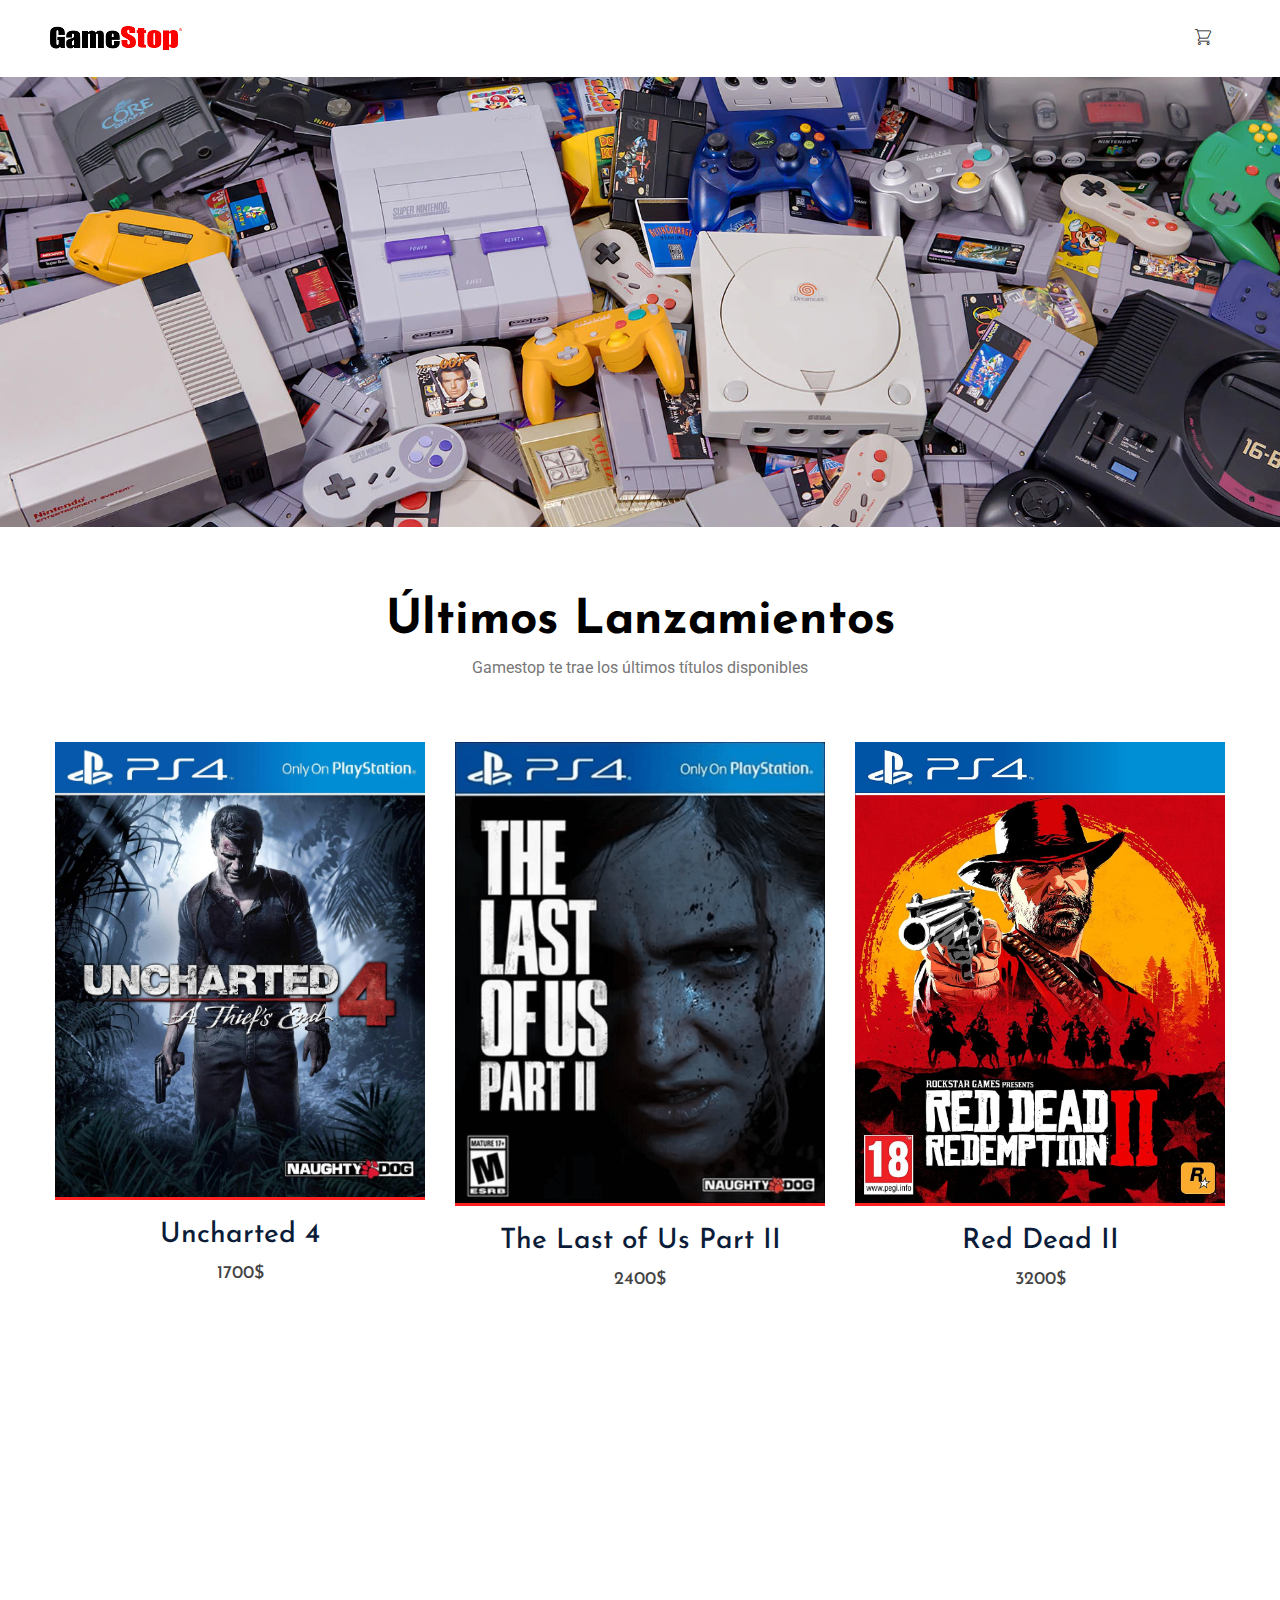
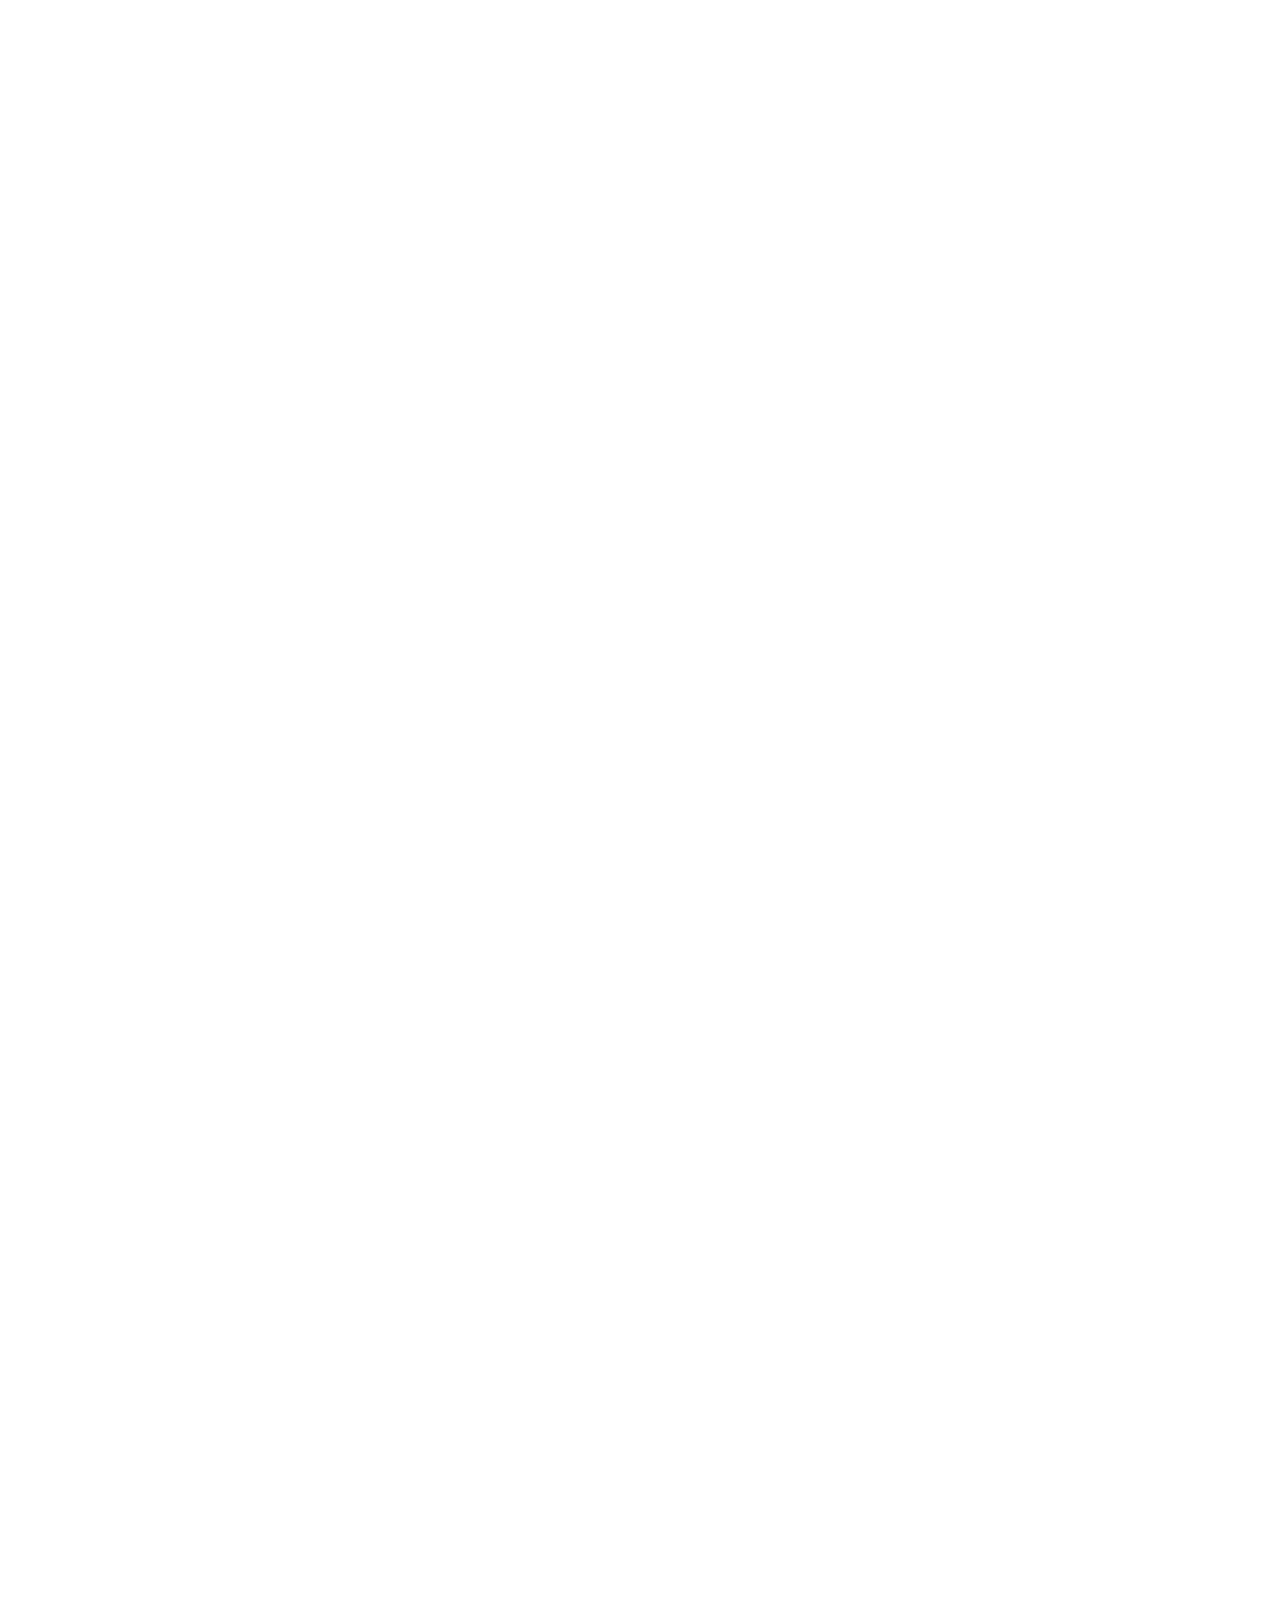
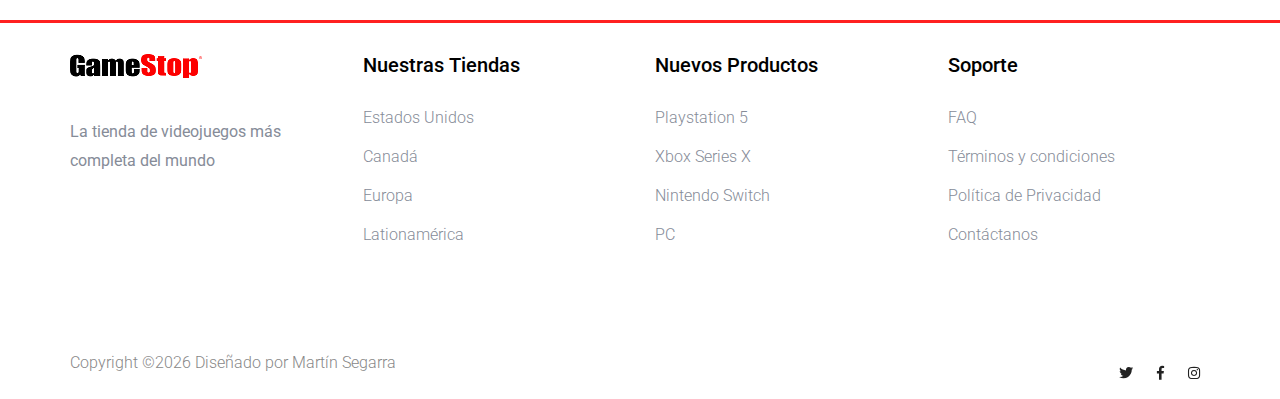
<file: index.html>
<!DOCTYPE html>
<html lang="en">
   <head>
      <meta charset="UTF-8">
      <title>Gamestop | Local de Videojuegos</title>
      <meta http-equiv="X-UA-Compatible" content="IE=edge">
      <link rel="shortcut icon" type="image/x-icon" href="assets/img/favicon.ico">
      <!--enable mobile device-->
      <meta name="viewport" content="width=device-width, initial-scale=1">
      <!--fontawesome css-->
      <link rel="stylesheet" href="assets/css/bootstrap.min.css">
      <link rel="stylesheet" href="assets/css/owl.carousel.min.css">
      <link rel="stylesheet" href="assets/css/flaticon.css">
      <link rel="stylesheet" href="assets/css/slicknav.css">
      <link rel="stylesheet" href="assets/css/animate.min.css">
      <link rel="stylesheet" href="assets/css/magnific-popup.css">
      <link rel="stylesheet" href="assets/css/fontawesome-all.min.css">
      <link rel="stylesheet" href="assets/css/themify-icons.css">
      <link rel="stylesheet" href="assets/css/slick.css">
      <link rel="stylesheet" href="assets/css/nice-select.css">
      <link rel="stylesheet" href="assets/css/style.css">
      
   </head>
   <body>
      <main>
         <header style="padding:25px;">
            <!-- Header Start -->
            <div class="header-area">
                <div class="main-header header-sticky">
                    <div class="container-fluid">
                        <div class="menu-wrapper">
                            <!-- Logo -->
                            <div class="logo">
                                <a href="index.html"><img src="assets/img/logo/logo.png" alt=""></a>
                            </div>
                            <!-- Main-menu -->
                           
                            <!-- Header Right -->
                            <div class="header-right">
                                <ul>
                                    <li><a href="cart.html"><span class="flaticon-shopping-cart"></span></a> </li>
                                </ul>
                            </div>
                        </div>
                        <!-- Mobile Menu -->
                        <div class="col-12">
                            <div class="mobile_menu d-block d-lg-none"></div>
                        </div>
                    </div>
                </div>
            </div>
            <!-- Header End -->
            
        </header>
 
      <main>
          <!--? slider Area Start -->
          <section class="pt-5 pb-5 mt-0 align-items-center d-flex bg-dark" style="min-height: 50vh; background-size: cover; background-image: url(assets/img/header.png)";> 
         </section>
     <!-- slider Area End-->
     <div class="popular-items" style="padding: 70px;">
      <div class="container">
         <!-- Section tittle -->
         <div class="row justify-content-center">
             <div class="col-xl-7 col-lg-8 col-md-10">
                 <div class="section-tittle mb-70 text-center" style="margin-bottom: 5px;">
                     <h2>Últimos Lanzamientos</h2>
                     <p>Gamestop te trae los últimos títulos disponibles</p>
                 </div>
             </div>

         <div class="row" > 
            
            <div id="notificacion"  class="row" style= "font-size: 2rem; margin: 22px">

            </div>

            <div id="todosLosVideojuegos"  class="row" >

            </div>

               
            
        
        </div>
        
        <form action="cart.html" class="justify-content-center">
            <div class="justify-content-center" id="botonCarrito"></div>
        </form>
              
            </main>

            <footer id="footer" style="border-top: 3px solid #ff2020; padding-top: 30px;">
             <!-- Footer Start-->
        <div class="footer-area">
         <div class="container">
             <div class="row d-flex justify-content-between">
                 <div class="col-xl-3 col-lg-3 col-md-5 col-sm-6">
                     <div class="single-footer-caption mb-50">
                         <div class="single-footer-caption mb-30">
                             <!-- logo -->
                             <div class="footer-logo">
                                 <a href="index.html"><img src="assets/img/logo/logo.png" alt=""></a>
                             </div>
                             <div class="footer-tittle">
                                 <div class="footer-pera">
                                     <p>La tienda de videojuegos más completa del mundo</p>
                             </div>
                             </div>
                         </div>
                     </div>
                 </div>
                 <div class="col-xl-3 col-lg-3 col-md-3 col-sm-5">
                     <div class="single-footer-caption mb-50">
                         <div class="footer-tittle">
                             <h4>Nuestras tiendas</h4>
                             <ul>
                                <li> <a>Estados Unidos</a></li>
                                <li> <a>Canadá</a></li>
                                <li> <a>Europa</a></li>
                                <li> <a>Lationamérica</a></li>
                             </ul>
                         </div>
                     </div>
                 </div>
                 <div class="col-xl-3 col-lg-3 col-md-4 col-sm-7">
                     <div class="single-footer-caption mb-50">
                         <div class="footer-tittle">
                             <h4>Nuevos Productos</h4>
                             <ul>
                                 <li> <a>Playstation 5</a></li>
                                 <li> <a>Xbox Series X</a></li>
                                 <li> <a>Nintendo Switch</a></li>
                                 <li> <a>PC</a></li>
                             </ul>
                         </div>
                     </div>
                 </div>
                 <div class="col-xl-3 col-lg-3 col-md-5 col-sm-7">
                     <div class="single-footer-caption mb-50">
                         <div class="footer-tittle">
                             <h4>Soporte</h4>
                             <ul>
                                 <li><a>FAQ</a></li>
                                 <li><a>Términos y condiciones</a></li>
                                 <li><a>Política de Privacidad</a></li>
                                 <li><a>Contáctanos</a></li>
                             </ul>
                         </div>
                     </div>
                 </div>
             </div>
             <!-- Footer bottom -->
             <div class="row align-items-center">
                 <div class="col-xl-7 col-lg-8 col-md-7">
                     <div class="footer-copy-right">
                         <p><!-- Link back to Colorlib can't be removed. Template is licensed under CC BY 3.0. -->
Copyright &copy;<script>document.write(new Date().getFullYear());</script> Diseñado por Martín Segarra 
<!-- Link back to Colorlib can't be removed. Template is licensed under CC BY 3.0. --></p>                  
                     </div>
                 </div>
                 <div class="col-xl-5 col-lg-4 col-md-5">
                     <div class="footer-copy-right f-right">
                         <!-- social -->
                         <div class="footer-social">
                             <a target = blank href="https://twitter.com/GameStop"><i class="fab fa-twitter"></i></a>
                             <a target = blank href="https://www.facebook.com/GameStop"><i class="fab fa-facebook-f"></i></a>
                             <a target = blank href="https://www.instagram.com/gamestop/"><i class="fab fa-instagram"></i></a>
                             
                         </div>
                     </div>
                 </div>
             </div>
         </div>
     </div>
     </footer>
     <!-- Footer End-->
       
   
                   <script src="./assets/js/vendor/modernizr-3.5.0.min.js"></script>
                   <!-- Jquery, Popper, Bootstrap -->
                   <script src="./assets/js/vendor/jquery-1.12.4.min.js"></script>
                   <script src="./assets/js/popper.min.js"></script>
                   <script src="./assets/js/bootstrap.min.js"></script>
                   <!-- Jquery Mobile Menu -->
                   <script src="./assets/js/jquery.slicknav.min.js"></script>
               
                   <!-- Jquery Slick , Owl-Carousel Plugins -->
                   <script src="./assets/js/owl.carousel.min.js"></script>
                   <script src="./assets/js/slick.min.js"></script>
               
                   <!-- One Page, Animated-HeadLin -->
                   <script src="./assets/js/wow.min.js"></script>
                   <script>new WOW().init();</script>
                   <script src="./assets/js/animated.headline.js"></script>
                   <script src="./assets/js/jquery.magnific-popup.js"></script>
               
                   <!-- Scrollup, nice-select, sticky -->
                   <script src="./assets/js/jquery.scrollUp.min.js"></script>
                   <script src="./assets/js/jquery.nice-select.min.js"></script>
                   <script src="./assets/js/jquery.sticky.js"></script>
                   
                   <!-- contact js -->
                   <script src="./assets/js/contact.js"></script>
                   <script src="./assets/js/jquery.form.js"></script>
                   <script src="./assets/js/jquery.validate.min.js"></script>
                   <script src="./assets/js/mail-script.js"></script>
                   <script src="./assets/js/jquery.ajaxchimp.min.js"></script>
                   
                   <!-- Jquery Plugins, main Jquery -->	
                   <script src="./assets/js/plugins.js"></script>
                  <script src="js/main.js"></script>
   </body>
</html>
</file>
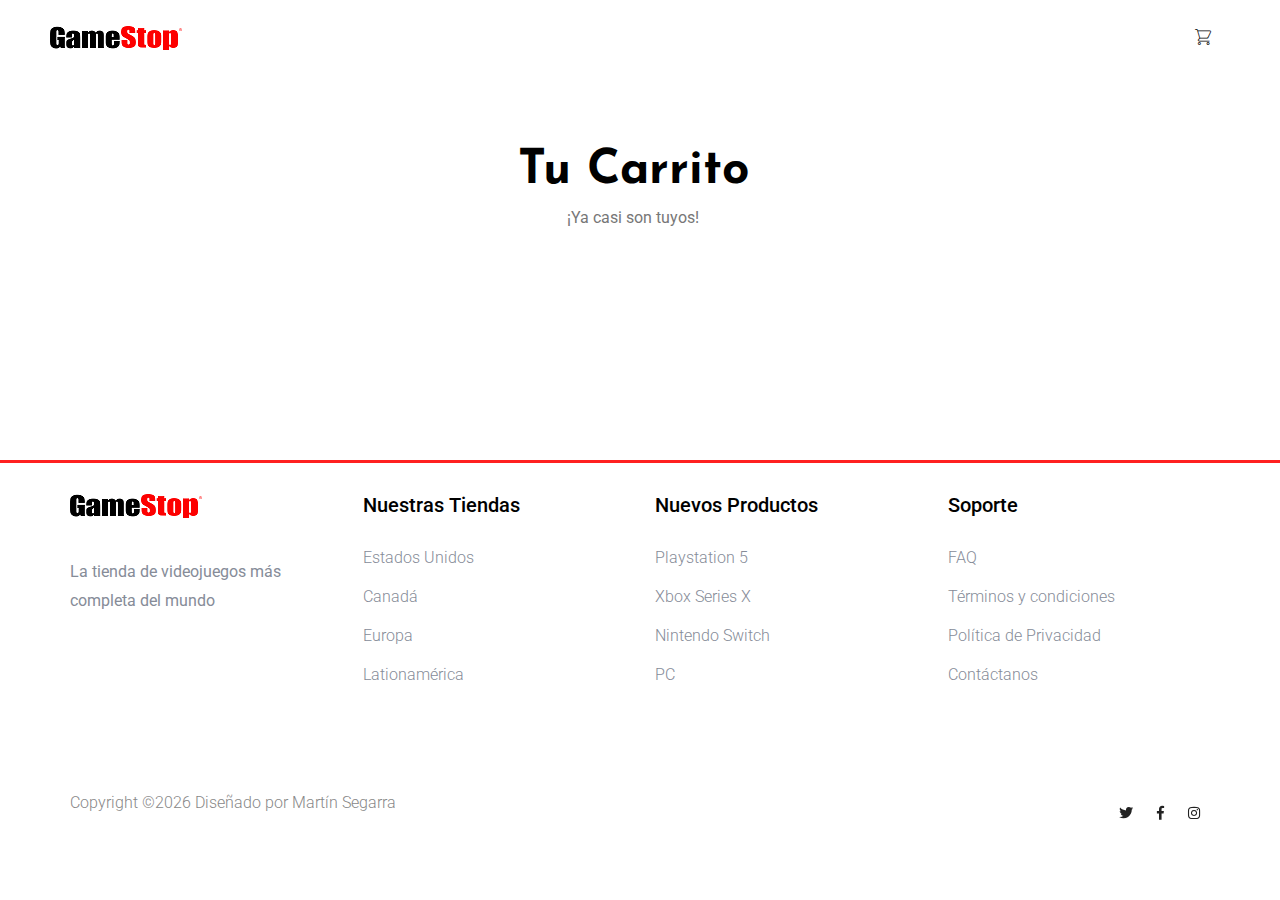
<file: cart.html>
<!DOCTYPE html>
<html lang="en">
   <head>
      <meta charset="UTF-8">
      <title>Gamestop | Carrito</title>
      <meta http-equiv="X-UA-Compatible" content="IE=edge">
      <link rel="shortcut icon" type="image/x-icon" href="assets/img/favicon.ico">
      <!--enable mobile device-->
      <meta name="viewport" content="width=device-width, initial-scale=1">
      <!--fontawesome css-->
      <link rel="stylesheet" href="assets/css/bootstrap.min.css">
      <link rel="stylesheet" href="assets/css/owl.carousel.min.css">
      <link rel="stylesheet" href="assets/css/flaticon.css">
      <link rel="stylesheet" href="assets/css/slicknav.css">
      <link rel="stylesheet" href="assets/css/animate.min.css">
      <link rel="stylesheet" href="assets/css/magnific-popup.css">
      <link rel="stylesheet" href="assets/css/fontawesome-all.min.css">
      <link rel="stylesheet" href="assets/css/themify-icons.css">
      <link rel="stylesheet" href="assets/css/slick.css">
      <link rel="stylesheet" href="assets/css/nice-select.css">
      <link rel="stylesheet" href="assets/css/style.css">
      
   </head>
   <body>
      <main>
         <header style="padding:25px;">
            <!-- Header Start -->
            <div class="header-area">
                <div class="main-header header-sticky">
                    <div class="container-fluid">
                        <div class="menu-wrapper">
                            <!-- Logo -->
                            <div class="logo">
                                <a href="index.html"><img src="assets/img/logo/logo.png" alt=""></a>
                            </div>
                            <!-- Main-menu -->
                           
                            <!-- Header Right -->
                            <div class="header-right">
                                <ul>
                                    <li><span class="flaticon-shopping-cart"></span></li>
                                </ul>
                            </div>
                        </div>
                        <!-- Mobile Menu -->
                        <div class="col-12">
                            <div class="mobile_menu d-block d-lg-none"></div>
                        </div>
                    </div>
                </div>
            </div>
            <!-- Header End -->
            
        </header>
  <main>
      <!-- Hero Area Start-->


<div class="popular-items" style="padding: 70px;">
  <div class="container">
     <!-- Section tittle -->
     <div class="row justify-content-center">
         <div class="col-xl-7 col-lg-8 col-md-10">
           
             <div id="mensajeFinal" class="section-tittle mb-70 text-center" style="margin-bottom: 5px;">
                 <h2>Tu Carrito</h2>
                 <p>¡Ya casi son tuyos!</p>
             </div>

             <div id="notificacionCarrito"  class="section-tittle mb-70 text-center" style= "font-size: 2rem; padding-top: 22px"">
                
            </div>

    </div>

         

      <!--================Cart Area =================-->
      <div class="row" > 

        <div id="notificacionQuitaste"   style= "font-size: 2rem; margin: 22px">

        </div>

        <div id="juegosCarrito"  class="row" >

        </div>
 
      </div>
           
    </div>


    <form action="index.html" class="justify-content-center">
        <div class="text-center" id="botonIndex"></div>
    </form>

    <div id="finalizarCompra" class="text-center" style="padding-top:50px">

    </div>
    
    
    
      <!--================End Cart Area =================-->
  </main>
  <footer style="border-top: 3px solid #ff2020; padding-top: 30px;">
    <!-- Footer Start-->
<div class="footer-area">
<div class="container">
    <div class="row d-flex justify-content-between">
        <div class="col-xl-3 col-lg-3 col-md-5 col-sm-6">
            <div class="single-footer-caption mb-50">
                <div class="single-footer-caption mb-30">
                    <!-- logo -->
                    <div class="footer-logo">
                        <a href="index.html"><img src="assets/img/logo/logo.png" alt=""></a>
                    </div>
                    <div class="footer-tittle">
                        <div class="footer-pera">
                            <p>La tienda de videojuegos más completa del mundo</p>
                    </div>
                    </div>
                </div>
            </div>
        </div>
        <div class="col-xl-3 col-lg-3 col-md-3 col-sm-5">
            <div class="single-footer-caption mb-50">
                <div class="footer-tittle">
                    <h4>Nuestras tiendas</h4>
                    <ul>
                       <li> <a>Estados Unidos</a></li>
                       <li> <a>Canadá</a></li>
                       <li> <a>Europa</a></li>
                       <li> <a>Lationamérica</a></li>
                    </ul>
                </div>
            </div>
        </div>
        <div class="col-xl-3 col-lg-3 col-md-4 col-sm-7">
            <div class="single-footer-caption mb-50">
                <div class="footer-tittle">
                    <h4>Nuevos Productos</h4>
                    <ul>
                        <li> <a>Playstation 5</a></li>
                        <li> <a>Xbox Series X</a></li>
                        <li> <a>Nintendo Switch</a></li>
                        <li> <a>PC</a></li>
                    </ul>
                </div>
            </div>
        </div>
        <div class="col-xl-3 col-lg-3 col-md-5 col-sm-7">
            <div class="single-footer-caption mb-50">
                <div class="footer-tittle">
                    <h4>Soporte</h4>
                    <ul>
                        <li><a>FAQ</a></li>
                        <li><a>Términos y condiciones</a></li>
                        <li><a>Política de Privacidad</a></li>
                        <li><a>Contáctanos</a></li>
                    </ul>
                </div>
            </div>
        </div>
    </div>
    <!-- Footer bottom -->
    <div class="row align-items-center">
        <div class="col-xl-7 col-lg-8 col-md-7">
            <div class="footer-copy-right">
                <p><!-- Link back to Colorlib can't be removed. Template is licensed under CC BY 3.0. -->
Copyright &copy;<script>document.write(new Date().getFullYear());</script> Diseñado por Martín Segarra 
<!-- Link back to Colorlib can't be removed. Template is licensed under CC BY 3.0. --></p>                  
            </div>
        </div>
        <div class="col-xl-5 col-lg-4 col-md-5">
            <div class="footer-copy-right f-right">
                <!-- social -->
                <div class="footer-social">
                    <a target = blank href="https://twitter.com/GameStop"><i class="fab fa-twitter"></i></a>
                    <a target = blank href="https://www.facebook.com/GameStop"><i class="fab fa-facebook-f"></i></a>
                    <a target = blank href="https://www.instagram.com/gamestop/"><i class="fab fa-instagram"></i></a>
                    
                </div>
            </div>
        </div>
    </div>
</div>
</div>
</footer>
  <!--? Search model Begin -->
  <div class="search-model-box">
      <div class="h-100 d-flex align-items-center justify-content-center">
          <div class="search-close-btn">+</div>
          <form class="search-model-form">
              <input type="text" id="search-input" placeholder="Searching key.....">
          </form>
      </div>
  </div>
  <!-- Search model end -->

  <!-- JS here -->

  <script src="./assets/js/vendor/modernizr-3.5.0.min.js"></script>
  <!-- Jquery, Popper, Bootstrap -->
  <script src="./assets/js/vendor/jquery-1.12.4.min.js"></script>
  <script src="./assets/js/popper.min.js"></script>
  <script src="./assets/js/bootstrap.min.js"></script>
  <!-- Jquery Mobile Menu -->
  <script src="./assets/js/jquery.slicknav.min.js"></script>

  <!-- Jquery Slick , Owl-Carousel Plugins -->
  <script src="./assets/js/owl.carousel.min.js"></script>
  <script src="./assets/js/slick.min.js"></script>

  <!-- One Page, Animated-HeadLin -->
  <script src="./assets/js/wow.min.js"></script>
  <script>new WOW().init();</script>
  <script src="./assets/js/animated.headline.js"></script>
  
  <!-- Scrollup, nice-select, sticky -->
  <script src="./assets/js/jquery.scrollUp.min.js"></script>
  <script src="./assets/js/jquery.nice-select.min.js"></script>
  <script src="./assets/js/jquery.sticky.js"></script>
  <script src="./assets/js/jquery.magnific-popup.js"></script>

  <!-- contact js -->
  <script src="./assets/js/contact.js"></script>
  <script src="./assets/js/jquery.form.js"></script>
  <script src="./assets/js/jquery.validate.min.js"></script>
  <script src="./assets/js/mail-script.js"></script>
  <script src="./assets/js/jquery.ajaxchimp.min.js"></script>
  
  <!-- Jquery Plugins, main Jquery -->	
  <script src="./assets/js/plugins.js"></script>
  <script src="./js/carrito.js"></script>

</body>
</html>
</file>
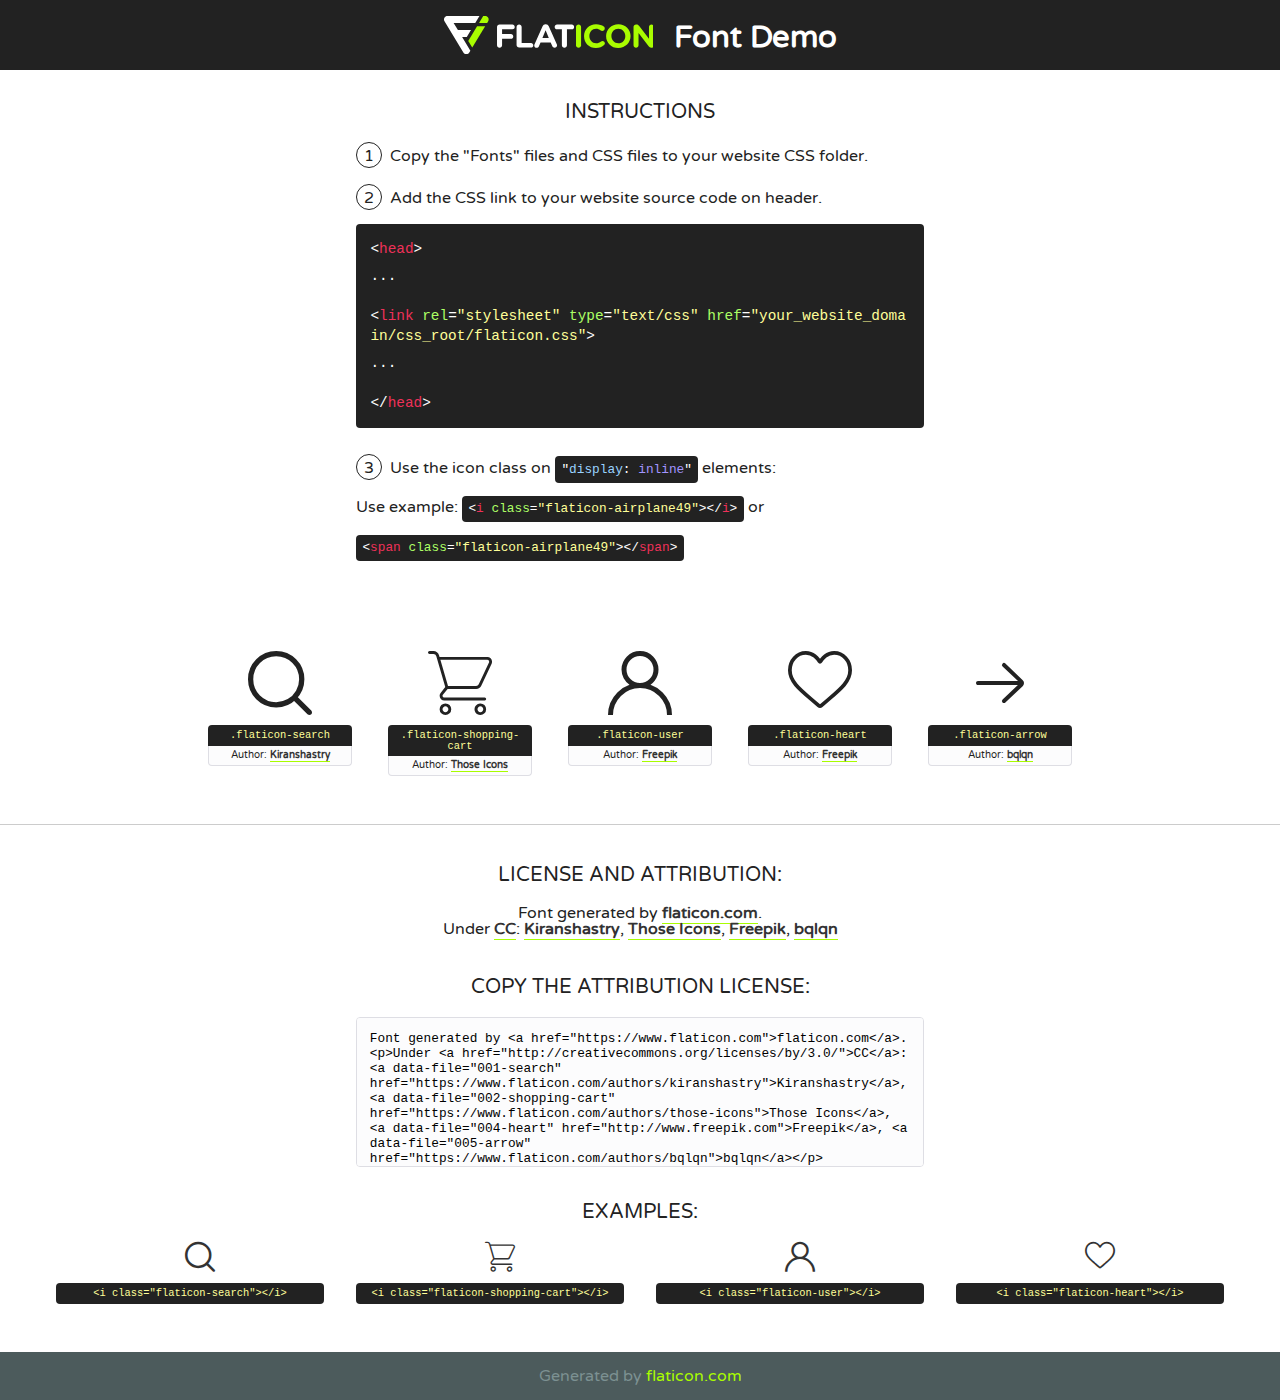
<file: assets/fonts/flaticon.html>
<!DOCTYPE html>
<!--
  Flaticon icon font: Flaticon
  Creation date: 19/04/2020 06:48
-->
<html>
<!DOCTYPE html>
<html>

<head>
    <title>Flaticon WebFont</title>
    <link href="http://fonts.googleapis.com/css?family=Varela+Round" rel="stylesheet" type="text/css" />
    <link rel="stylesheet" type="text/css" href="flaticon.css">
    <meta charset="UTF-8">
    <style>
    html, body, div, span, applet, object, iframe,
    h1, h2, h3, h4, h5, h6, p, blockquote, pre,
    a, abbr, acronym, address, big, cite, code,
    del, dfn, em, img, ins, kbd, q, s, samp,
    small, strike, strong, sub, sup, tt, var,
    b, u, i, center,
    dl, dt, dd, ol, ul, li,
    fieldset, form, label, legend,
    table, caption, tbody, tfoot, thead, tr, th, td,
    article, aside, canvas, details, embed, 
    figure, figcaption, footer, header, hgroup, 
    menu, nav, output, ruby, section, summary,
    time, mark, audio, video {
        margin: 0;
        padding: 0;
        border: 0;
        font-size: 100%;
        font: inherit;
        vertical-align: baseline;
    }
    /* HTML5 display-role reset for older browsers */
    article, aside, details, figcaption, figure, 
    footer, header, hgroup, menu, nav, section {
        display: block;
    }
    body {
        line-height: 1;
    }
    ol, ul {
        list-style: none;
    }
    blockquote, q {
        quotes: none;
    }
    blockquote:before, blockquote:after,
    q:before, q:after {
        content: '';
        content: none;
    }
    table {
        border-collapse: collapse;
        border-spacing: 0;
    }
    body {
        font-family: 'Varela Round', Helvetica, Arial, sans-serif;
        font-size: 16px;
        color: #222;
    }
    a {
        color: #333;
        border-bottom: 1px solid #a9fd00;
        font-weight: bold;
        text-decoration: none;
    }
    * {
        -moz-box-sizing: border-box;
        -webkit-box-sizing: border-box;
        box-sizing: border-box;
        margin: 0;
        padding: 0;
    }
    [class^="flaticon-"]:before, [class*=" flaticon-"]:before, [class^="flaticon-"]:after, [class*=" flaticon-"]:after {
        font-family: Flaticon;
        font-size: 30px;
        font-style: normal;
        margin-left: 20px;
        color: #333;
    }
    .wrapper {
        max-width: 600px;
        margin: auto;
        padding: 0 1em;
    }
    .title {
        font-size: 1.25em;
        text-align: center;
        margin-bottom: 1em;
        text-transform: uppercase;
    }
    header {
        text-align: center;
        background-color: #222;
        color: #fff;
        padding: 1em;
    }
    header .logo {
        width: 210px;
        height: 38px;
        display: inline-block;
        vertical-align: middle;
        margin-right: 1em;
        border: none;
    }
    header strong {
        font-size: 1.95em;
        font-weight: bold;
        vertical-align: middle;
        margin-top: 5px;
        display: inline-block;
    }
    .demo {
        margin: 2em auto;
        line-height: 1.25em;
    }
    .demo ul li {
        margin-bottom: 1em;
    }
    .demo ul li .num {
        color: #222;
        border-radius: 20px;
        display: inline-block;
        width: 26px;
        padding: 3px;
        height: 26px;
        text-align: center;
        margin-right: 0.5em;
        border: 1px solid #222;
    }
    .demo ul li code {
        background-color: #222;
        border-radius: 4px;
        padding: 0.25em 0.5em;
        display: inline-block;
        color: #fff;
        font-family: Consolas,Monaco,Lucida Console,Liberation Mono,DejaVu Sans Mono,Bitstream Vera Sans Mono,Courier New, monospace;
        font-weight: lighter;
        margin-top: 1em;
        font-size: 0.8em;
        word-break: break-all;
    }
    .demo ul li code.big {
        padding: 1em;
        font-size: 0.9em;
    }
    .demo ul li code .red {
        color: #EF3159;
    }
    .demo ul li code .green {
        color: #ACFF65;
    }
    .demo ul li code .yellow {
        color: #FFFF99;
    }
    .demo ul li code .blue {
        color: #99D3FF;
    }
    .demo ul li code .purple {
        color: #A295FF;
    }
    .demo ul li code .dots {
        margin-top: 0.5em;
        display: block;
    }
    #glyphs {
        border-bottom: 1px solid #ccc;
        padding: 2em 0;
        text-align: center;
    }
    .glyph {
        display: inline-block;
        width: 9em;
        margin: 1em;
        text-align: center;
        vertical-align: top;
        background: #FFF;
    }
    .glyph .glyph-icon {
        padding: 10px;
        display: block;
        font-family:"Flaticon";
        font-size: 64px;
        line-height: 1;
    }
    .glyph .glyph-icon:before {
        font-size: 64px;
        color: #222;
        margin-left: 0;
    }
    .class-name {
        font-size: 0.65em;
        background-color: #222;
        color: #fff;
        border-radius: 4px 4px 0 0;
        padding: 0.5em;
        color: #FFFF99;
        font-family: Consolas,Monaco,Lucida Console,Liberation Mono,DejaVu Sans Mono,Bitstream Vera Sans Mono,Courier New, monospace;
    }
    .author-name {
        font-size: 0.6em;
        background-color: #fcfcfd;
        border: 1px solid #DEDEE4;
        border-top: 0;
        border-radius: 0 0 4px 4px;
        padding: 0.5em;
    }
    .class-name:last-child {
        font-size: 10px;
        color:#888;
    }
    .class-name:last-child a {
        font-size: 10px;
        color:#555;
    }
    .class-name:last-child a:hover {
        color:#a9fd00;
    }
    .glyph > input {
        display: block;
        width: 100px;
        margin: 5px auto;
        text-align: center;
        font-size: 12px;
        cursor: text;
    }
    .glyph > input.icon-input {
        font-family:"Flaticon";
        font-size: 16px;
        margin-bottom: 10px;
    }
    .attribution .title {
        margin-top: 2em;
    }
    .attribution textarea {
        background-color: #fcfcfd;
        padding: 1em;
        border: none;
        box-shadow: none;
        border: 1px solid #DEDEE4;
        border-radius: 4px;
        resize: none;
        width: 100%;
        height: 150px;
        font-size: 0.8em;
        font-family: Consolas,Monaco,Lucida Console,Liberation Mono,DejaVu Sans Mono,Bitstream Vera Sans Mono,Courier New, monospace;
        -webkit-appearance: none;
    }
    .iconsuse {
        margin: 2em auto;
        text-align: center;
        max-width: 1200px;
    }
    .iconsuse:after {
        content: '';
        display: table;
        clear: both;
    }
    .iconsuse .image {
        float: left;
        width: 25%;
        padding: 0 1em;
    }
    .iconsuse .image p {
        margin-bottom: 1em;
    }
    .iconsuse .image span {
        display: block;
        font-size: 0.65em;
        background-color: #222;
        color: #fff;
        border-radius: 4px;
        padding: 0.5em;
        color: #FFFF99;
        margin-top: 1em;
        font-family: Consolas,Monaco,Lucida Console,Liberation Mono,DejaVu Sans Mono,Bitstream Vera Sans Mono,Courier New, monospace;
    }
    #footer {
        text-align: center;
        background-color: #4C5B5C;
        color: #7c9192;
        padding: 1em;
    }
    #footer a {
        border: none;
        color: #a9fd00;
        font-weight: normal;
    }
    @media (max-width: 960px) {
        .iconsuse .image {
            width: 50%;
        }
    }
    @media (max-width: 560px) {
        .iconsuse .image {
            width: 100%;
        }
    }
    </style>
</head>

<body class="characters-off">

    <header>
        <a href="https://www.flaticon.com" target="_blank" class="logo">
            <svg version="1.1" xmlns="http://www.w3.org/2000/svg" xmlns:xlink="http://www.w3.org/1999/xlink" xmlns:a="http://ns.adobe.com/AdobeSVGViewerExtensions/3.0/" viewBox="0 0 560.875 102.036" enable-background="new 0 0 560.875 102.036" xml:space="preserve">
                <defs>
                </defs>
                <g>
                    <g class="letters">
                        <path fill="#ffffff" d="M141.596,29.675c0-3.777,2.985-6.767,6.764-6.767h34.438c3.426,0,6.15,2.728,6.15,6.15
                        c0,3.43-2.724,6.149-6.15,6.149h-27.674v13.091h23.719c3.429,0,6.151,2.724,6.151,6.15c0,3.43-2.723,6.149-6.151,6.149h-23.719
                        v17.574c0,3.773-2.986,6.761-6.764,6.761c-3.779,0-6.764-2.989-6.764-6.761V29.675z"></path>
                        <path fill="#ffffff" d="M193.844,29.149c0-3.781,2.985-6.767,6.764-6.767c3.776,0,6.763,2.985,6.763,6.767v42.957h25.039
                        c3.426,0,6.149,2.726,6.149,6.153c0,3.425-2.723,6.15-6.149,6.15h-31.802c-3.779,0-6.764-2.986-6.764-6.768V29.149z"></path>
                        <path fill="#ffffff" d="M241.891,75.71l21.438-48.407c1.492-3.341,4.215-5.357,7.906-5.357h0.792
                        c3.686,0,6.323,2.017,7.815,5.357l21.439,48.407c0.436,0.967,0.701,1.845,0.701,2.723c0,3.602-2.809,6.501-6.414,6.501
                        c-3.161,0-5.269-1.845-6.499-4.655l-4.132-9.661h-27.059l-4.301,10.102c-1.144,2.631-3.426,4.214-6.237,4.214
                        c-3.517,0-6.24-2.81-6.24-6.325C241.1,77.64,241.451,76.677,241.891,75.71z M279.932,58.666l-8.521-20.297l-8.526,20.297H279.932
                        z"></path>
                        <path fill="#ffffff" d="M314.864,35.387H301.86c-3.429,0-6.239-2.813-6.239-6.238c0-3.429,2.811-6.24,6.239-6.24h39.533
                        c3.426,0,6.237,2.811,6.237,6.24c0,3.425-2.811,6.238-6.237,6.238h-13.001v42.785c0,3.773-2.99,6.761-6.764,6.761
                        c-3.779,0-6.764-2.989-6.764-6.761V35.387z"></path>
                        <path fill="#A9FD00" d="M352.615,29.149c0-3.781,2.985-6.767,6.767-6.767c3.774,0,6.761,2.985,6.761,6.767v49.024
                        c0,3.773-2.987,6.761-6.761,6.761c-3.781,0-6.767-2.989-6.767-6.761V29.149z"></path>
                        <path fill="#A9FD00" d="M374.132,53.836v-0.179c0-17.481,13.178-31.801,32.065-31.801c9.22,0,15.459,2.458,20.557,6.238
                        c1.402,1.054,2.637,2.985,2.637,5.357c0,3.692-2.985,6.59-6.681,6.59c-1.845,0-3.071-0.702-4.044-1.319
                        c-3.776-2.813-7.729-4.393-12.562-4.393c-10.364,0-17.831,8.611-17.831,19.154v0.173c0,10.542,7.291,19.329,17.831,19.329
                        c5.715,0,9.492-1.756,13.359-4.834c1.049-0.874,2.458-1.491,4.039-1.491c3.429,0,6.325,2.813,6.325,6.236
                        c0,2.106-1.056,3.78-2.282,4.834c-5.539,4.834-12.036,7.733-21.878,7.733C387.572,85.464,374.132,71.493,374.132,53.836z"></path>
                        <path fill="#A9FD00" d="M433.009,53.836v-0.179c0-17.481,13.79-31.801,32.766-31.801c18.981,0,32.592,14.143,32.592,31.628v0.173
                        c0,17.483-13.785,31.807-32.769,31.807C446.625,85.464,433.009,71.32,433.009,53.836z M484.224,53.836v-0.179
                        c0-10.539-7.725-19.326-18.626-19.326c-10.893,0-18.449,8.611-18.449,19.154v0.173c0,10.542,7.73,19.329,18.626,19.329
                        C476.676,72.986,484.224,64.378,484.224,53.836z"></path>
                        <path fill="#A9FD00" d="M506.233,29.321c0-3.774,2.99-6.763,6.767-6.763h1.401c3.252,0,5.183,1.583,7.029,3.953l26.093,34.265
                        V29.059c0-3.692,2.99-6.677,6.681-6.677c3.683,0,6.671,2.985,6.671,6.677v48.934c0,3.78-2.987,6.765-6.764,6.765h-0.436
                        c-3.257,0-5.188-1.581-7.034-3.953l-27.056-35.492v32.944c0,3.687-2.985,6.676-6.678,6.676c-3.683,0-6.673-2.989-6.673-6.676
                        V29.321z"></path>
                    </g>
                    <g class="insignia">
                        <path fill="#ffffff" d="M48.372,56.137h12.517l11.156-18.537H37.186L25.688,18.539h57.825L94.668,0H9.271
                        C5.925,0,2.842,1.801,1.198,4.716c-1.644,2.907-1.593,6.482,0.134,9.343l50.38,83.501c1.678,2.781,4.689,4.476,7.938,4.476
                        c3.246,0,6.257-1.695,7.935-4.476l2.898-4.804L48.372,56.137z"></path>
                        <g class="i">
                            <path fill="#A9FD00" d="M93.575,18.539h0.031v0.004l21.652,0.004l2.705-4.488c1.727-2.861,1.778-6.436,0.133-9.343
                            C116.454,1.801,113.371,0,110.026,0h-5.294L93.575,18.539z"></path>
                            <polygon fill="#A9FD00" points="88.291,27.356 64.725,66.486 75.519,84.404 109.942,27.356"></polygon>
                        </g>
                    </g>
                </g>
            </svg>
        </a>
        <strong>Font Demo</strong>
    </header>


    <section class="demo wrapper">

        <p class="title">Instructions</p>

        <ul>
            <li>
                <span class="num">1</span>Copy the "Fonts" files and CSS files to your website CSS folder.
            </li>
            <li>
                <span class="num">2</span>Add the CSS link to your website source code on header.
                <code class="big">
                    &lt;<span class="red">head</span>&gt;
                    <br/><span class="dots">...</span>
                    <br/>&lt;<span class="red">link</span> <span class="green">rel</span>=<span class="yellow">"stylesheet"</span> <span class="green">type</span>=<span class="yellow">"text/css"</span> <span class="green">href</span>=<span class="yellow">"your_website_domain/css_root/flaticon.css"</span>&gt;
                    <br/><span class="dots">...</span>
                    <br/>&lt;/<span class="red">head</span>&gt;
                </code>
            </li>

            <li>
                <p>
                    <span class="num">3</span>Use the icon class on <code>"<span class="blue">display</span>:<span class="purple"> inline</span>"</code> elements:
                    <br />
                    Use example: <code>&lt;<span class="red">i</span> <span class="green">class</span>=<span class="yellow">&quot;flaticon-airplane49&quot;</span>&gt;&lt;/<span class="red">i</span>&gt;</code> or <code>&lt;<span class="red">span</span> <span class="green">class</span>=<span class="yellow">&quot;flaticon-airplane49&quot;</span>&gt;&lt;/<span class="red">span</span>&gt;</code>
            </li>
        </ul>

    </section>




   <section id="glyphs">          
    
      
        <div class="glyph"><div class="glyph-icon flaticon-search"></div>
            <div class="class-name">.flaticon-search</div>
            <div class="author-name">Author: <a data-file="001-search" href="https://www.flaticon.com/authors/kiranshastry">Kiranshastry</a> </div> 
        </div>        
        
        <div class="glyph"><div class="glyph-icon flaticon-shopping-cart"></div>
            <div class="class-name">.flaticon-shopping-cart</div>
            <div class="author-name">Author: <a data-file="002-shopping-cart" href="https://www.flaticon.com/authors/those-icons">Those Icons</a> </div> 
        </div>        
        
        <div class="glyph"><div class="glyph-icon flaticon-user"></div>
            <div class="class-name">.flaticon-user</div>
            <div class="author-name">Author: <a data-file="003-user" href="http://www.freepik.com">Freepik</a> </div> 
        </div>        
        
        <div class="glyph"><div class="glyph-icon flaticon-heart"></div>
            <div class="class-name">.flaticon-heart</div>
            <div class="author-name">Author: <a data-file="004-heart" href="http://www.freepik.com">Freepik</a> </div> 
        </div>        
        
        <div class="glyph"><div class="glyph-icon flaticon-arrow"></div>
            <div class="class-name">.flaticon-arrow</div>
            <div class="author-name">Author: <a data-file="005-arrow" href="https://www.flaticon.com/authors/bqlqn">bqlqn</a> </div> 
        </div>        
        

    </section>



    <section class="attribution wrapper"   style="text-align:center;">

      <div class="title">License and attribution:</div><div class="attrDiv">Font generated by <a href="https://www.flaticon.com">flaticon.com</a>. <div><p>Under <a href="http://creativecommons.org/licenses/by/3.0/">CC</a>: <a data-file="001-search" href="https://www.flaticon.com/authors/kiranshastry">Kiranshastry</a>, <a data-file="002-shopping-cart" href="https://www.flaticon.com/authors/those-icons">Those Icons</a>, <a data-file="004-heart" href="http://www.freepik.com">Freepik</a>, <a data-file="005-arrow" href="https://www.flaticon.com/authors/bqlqn">bqlqn</a></p>  </div>
      </div>
      <div class="title">Copy the Attribution License:</div>

    <textarea onclick="this.focus();this.select();">Font generated by &lt;a href=&quot;https://www.flaticon.com&quot;&gt;flaticon.com&lt;/a&gt;. <p>Under <a href="http://creativecommons.org/licenses/by/3.0/">CC</a>: <a data-file="001-search" href="https://www.flaticon.com/authors/kiranshastry">Kiranshastry</a>, <a data-file="002-shopping-cart" href="https://www.flaticon.com/authors/those-icons">Those Icons</a>, <a data-file="004-heart" href="http://www.freepik.com">Freepik</a>, <a data-file="005-arrow" href="https://www.flaticon.com/authors/bqlqn">bqlqn</a></p>  
     </textarea>

    </section>

    <section class="iconsuse">

          <div class="title">Examples:</div>            
             
            <div class="image">
                <p>
                    <i class="glyph-icon flaticon-search"></i> 
                    <span>&lt;i class=&quot;flaticon-search&quot;&gt;&lt;/i&gt;</span>
                </p>
            </div>
            
            <div class="image">
                <p>
                    <i class="glyph-icon flaticon-shopping-cart"></i> 
                    <span>&lt;i class=&quot;flaticon-shopping-cart&quot;&gt;&lt;/i&gt;</span>
                </p>
            </div>
            
            <div class="image">
                <p>
                    <i class="glyph-icon flaticon-user"></i> 
                    <span>&lt;i class=&quot;flaticon-user&quot;&gt;&lt;/i&gt;</span>
                </p>
            </div>
            
            <div class="image">
                <p>
                    <i class="glyph-icon flaticon-heart"></i> 
                    <span>&lt;i class=&quot;flaticon-heart&quot;&gt;&lt;/i&gt;</span>
                </p>
            </div>
                       
        </div>
                            
    </section>

<div id="footer">
    <div>Generated by <a href="https://www.flaticon.com">flaticon.com</a>
    </div>
</div>



</body>
</html>
</file>
<file: assets/css/flaticon.css>
/*
  	Flaticon icon font: Flaticon
  	Creation date: 19/04/2020 06:48
  	*/

@font-face {
  font-family: "Flaticon";
  src: url("../fonts/Flaticon.eot");
  src: url("../fonts/Flaticon.eot?#iefix") format("embedded-opentype"),
       url("../fonts/Flaticon.woff2") format("woff2"),
       url("../fonts/Flaticon.woff") format("woff"),
       url("../fonts/Flaticon.ttf") format("truetype"),
       url("../fonts/Flaticon.svg#Flaticon") format("svg");
  font-weight: normal;
  font-style: normal;
}

@media screen and (-webkit-min-device-pixel-ratio:0) {
  @font-face {
    font-family: "Flaticon";
    src: url("../fonts/Flaticon.svg#Flaticon") format("svg");
  }
}

[class^="flaticon-"]:before, [class*=" flaticon-"]:before,
[class^="flaticon-"]:after, [class*=" flaticon-"]:after {   
  font-family: Flaticon;
font-style: normal;
}

.flaticon-search:before { content: "\f100"; }
.flaticon-shopping-cart:before { content: "\f101"; }
.flaticon-user:before { content: "\f102"; }
.flaticon-heart:before { content: "\f103"; }
.flaticon-arrow:before { content: "\f104"; }
</file>
<file: assets/css/themify-icons.css>
@font-face {
	font-family: 'themify';
	src:url('../fonts/themify.eot?-fvbane');


	src:url('../fonts/themify.eot?#iefix-fvbane') format('embedded-opentype'),
		url('../fonts/themify.woff?-fvbane') format('woff'),
		url('../fonts/themify.ttf?-fvbane') format('truetype'),
		url('../fonts/themify.svg?-fvbane#themify') format('svg');
	font-weight: normal;
	font-style: normal;
}

[class^="ti-"], [class*=" ti-"] {
	font-family: 'themify';
	speak: none;
	font-style: normal;
	font-weight: normal;
	font-variant: normal;
	text-transform: none;
	line-height: 1;

	/* Better Font Rendering =========== */
	-webkit-font-smoothing: antialiased;
	-moz-osx-font-smoothing: grayscale;
}

.ti-wand:before {
	content: "\e600";
}
.ti-volume:before {
	content: "\e601";
}
.ti-user:before {
	content: "\e602";
}
.ti-unlock:before {
	content: "\e603";
}
.ti-unlink:before {
	content: "\e604";
}
.ti-trash:before {
	content: "\e605";
}
.ti-thought:before {
	content: "\e606";
}
.ti-target:before {
	content: "\e607";
}
.ti-tag:before {
	content: "\e608";
}
.ti-tablet:before {
	content: "\e609";
}
.ti-star:before {
	content: "\e60a";
}
.ti-spray:before {
	content: "\e60b";
}
.ti-signal:before {
	content: "\e60c";
}
.ti-shopping-cart:before {
	content: "\e60d";
}
.ti-shopping-cart-full:before {
	content: "\e60e";
}
.ti-settings:before {
	content: "\e60f";
}
.ti-search:before {
	content: "\e610";
}
.ti-zoom-in:before {
	content: "\e611";
}
.ti-zoom-out:before {
	content: "\e612";
}
.ti-cut:before {
	content: "\e613";
}
.ti-ruler:before {
	content: "\e614";
}
.ti-ruler-pencil:before {
	content: "\e615";
}
.ti-ruler-alt:before {
	content: "\e616";
}
.ti-bookmark:before {
	content: "\e617";
}
.ti-bookmark-alt:before {
	content: "\e618";
}
.ti-reload:before {
	content: "\e619";
}
.ti-plus:before {
	content: "\e61a";
}
.ti-pin:before {
	content: "\e61b";
}
.ti-pencil:before {
	content: "\e61c";
}
.ti-pencil-alt:before {
	content: "\e61d";
}
.ti-paint-roller:before {
	content: "\e61e";
}
.ti-paint-bucket:before {
	content: "\e61f";
}
.ti-na:before {
	content: "\e620";
}
.ti-mobile:before {
	content: "\e621";
}
.ti-minus:before {
	content: "\e622";
}
.ti-medall:before {
	content: "\e623";
}
.ti-medall-alt:before {
	content: "\e624";
}
.ti-marker:before {
	content: "\e625";
}
.ti-marker-alt:before {
	content: "\e626";
}
.ti-arrow-up:before {
	content: "\e627";
}
.ti-arrow-right:before {
	content: "\e628";
}
.ti-arrow-left:before {
	content: "\e629";
}
.ti-arrow-down:before {
	content: "\e62a";
}
.ti-lock:before {
	content: "\e62b";
}
.ti-location-arrow:before {
	content: "\e62c";
}
.ti-link:before {
	content: "\e62d";
}
.ti-layout:before {
	content: "\e62e";
}
.ti-layers:before {
	content: "\e62f";
}
.ti-layers-alt:before {
	content: "\e630";
}
.ti-key:before {
	content: "\e631";
}
.ti-import:before {
	content: "\e632";
}
.ti-image:before {
	content: "\e633";
}
.ti-heart:before {
	content: "\e634";
}
.ti-heart-broken:before {
	content: "\e635";
}
.ti-hand-stop:before {
	content: "\e636";
}
.ti-hand-open:before {
	content: "\e637";
}
.ti-hand-drag:before {
	content: "\e638";
}
.ti-folder:before {
	content: "\e639";
}
.ti-flag:before {
	content: "\e63a";
}
.ti-flag-alt:before {
	content: "\e63b";
}
.ti-flag-alt-2:before {
	content: "\e63c";
}
.ti-eye:before {
	content: "\e63d";
}
.ti-export:before {
	content: "\e63e";
}
.ti-exchange-vertical:before {
	content: "\e63f";
}
.ti-desktop:before {
	content: "\e640";
}
.ti-cup:before {
	content: "\e641";
}
.ti-crown:before {
	content: "\e642";
}
.ti-comments:before {
	content: "\e643";
}
.ti-comment:before {
	content: "\e644";
}
.ti-comment-alt:before {
	content: "\e645";
}
.ti-close:before {
	content: "\e646";
}
.ti-clip:before {
	content: "\e647";
}
.ti-angle-up:before {
	content: "\e648";
}
.ti-angle-right:before {
	content: "\e649";
}
.ti-angle-left:before {
	content: "\e64a";
}
.ti-angle-down:before {
	content: "\e64b";
}
.ti-check:before {
	content: "\e64c";
}
.ti-check-box:before {
	content: "\e64d";
}
.ti-camera:before {
	content: "\e64e";
}
.ti-announcement:before {
	content: "\e64f";
}
.ti-brush:before {
	content: "\e650";
}
.ti-briefcase:before {
	content: "\e651";
}
.ti-bolt:before {
	content: "\e652";
}
.ti-bolt-alt:before {
	content: "\e653";
}
.ti-blackboard:before {
	content: "\e654";
}
.ti-bag:before {
	content: "\e655";
}
.ti-move:before {
	content: "\e656";
}
.ti-arrows-vertical:before {
	content: "\e657";
}
.ti-arrows-horizontal:before {
	content: "\e658";
}
.ti-fullscreen:before {
	content: "\e659";
}
.ti-arrow-top-right:before {
	content: "\e65a";
}
.ti-arrow-top-left:before {
	content: "\e65b";
}
.ti-arrow-circle-up:before {
	content: "\e65c";
}
.ti-arrow-circle-right:before {
	content: "\e65d";
}
.ti-arrow-circle-left:before {
	content: "\e65e";
}
.ti-arrow-circle-down:before {
	content: "\e65f";
}
.ti-angle-double-up:before {
	content: "\e660";
}
.ti-angle-double-right:before {
	content: "\e661";
}
.ti-angle-double-left:before {
	content: "\e662";
}
.ti-angle-double-down:before {
	content: "\e663";
}
.ti-zip:before {
	content: "\e664";
}
.ti-world:before {
	content: "\e665";
}
.ti-wheelchair:before {
	content: "\e666";
}
.ti-view-list:before {
	content: "\e667";
}
.ti-view-list-alt:before {
	content: "\e668";
}
.ti-view-grid:before {
	content: "\e669";
}
.ti-uppercase:before {
	content: "\e66a";
}
.ti-upload:before {
	content: "\e66b";
}
.ti-underline:before {
	content: "\e66c";
}
.ti-truck:before {
	content: "\e66d";
}
.ti-timer:before {
	content: "\e66e";
}
.ti-ticket:before {
	content: "\e66f";
}
.ti-thumb-up:before {
	content: "\e670";
}
.ti-thumb-down:before {
	content: "\e671";
}
.ti-text:before {
	content: "\e672";
}
.ti-stats-up:before {
	content: "\e673";
}
.ti-stats-down:before {
	content: "\e674";
}
.ti-split-v:before {
	content: "\e675";
}
.ti-split-h:before {
	content: "\e676";
}
.ti-smallcap:before {
	content: "\e677";
}
.ti-shine:before {
	content: "\e678";
}
.ti-shift-right:before {
	content: "\e679";
}
.ti-shift-left:before {
	content: "\e67a";
}
.ti-shield:before {
	content: "\e67b";
}
.ti-notepad:before {
	content: "\e67c";
}
.ti-server:before {
	content: "\e67d";
}
.ti-quote-right:before {
	content: "\e67e";
}
.ti-quote-left:before {
	content: "\e67f";
}
.ti-pulse:before {
	content: "\e680";
}
.ti-printer:before {
	content: "\e681";
}
.ti-power-off:before {
	content: "\e682";
}
.ti-plug:before {
	content: "\e683";
}
.ti-pie-chart:before {
	content: "\e684";
}
.ti-paragraph:before {
	content: "\e685";
}
.ti-panel:before {
	content: "\e686";
}
.ti-package:before {
	content: "\e687";
}
.ti-music:before {
	content: "\e688";
}
.ti-music-alt:before {
	content: "\e689";
}
.ti-mouse:before {
	content: "\e68a";
}
.ti-mouse-alt:before {
	content: "\e68b";
}
.ti-money:before {
	content: "\e68c";
}
.ti-microphone:before {
	content: "\e68d";
}
.ti-menu:before {
	content: "\e68e";
}
.ti-menu-alt:before {
	content: "\e68f";
}
.ti-map:before {
	content: "\e690";
}
.ti-map-alt:before {
	content: "\e691";
}
.ti-loop:before {
	content: "\e692";
}
.ti-location-pin:before {
	content: "\e693";
}
.ti-list:before {
	content: "\e694";
}
.ti-light-bulb:before {
	content: "\e695";
}
.ti-Italic:before {
	content: "\e696";
}
.ti-info:before {
	content: "\e697";
}
.ti-infinite:before {
	content: "\e698";
}
.ti-id-badge:before {
	content: "\e699";
}
.ti-hummer:before {
	content: "\e69a";
}
.ti-home:before {
	content: "\e69b";
}
.ti-help:before {
	content: "\e69c";
}
.ti-headphone:before {
	content: "\e69d";
}
.ti-harddrives:before {
	content: "\e69e";
}
.ti-harddrive:before {
	content: "\e69f";
}
.ti-gift:before {
	content: "\e6a0";
}
.ti-game:before {
	content: "\e6a1";
}
.ti-filter:before {
	content: "\e6a2";
}
.ti-files:before {
	content: "\e6a3";
}
.ti-file:before {
	content: "\e6a4";
}
.ti-eraser:before {
	content: "\e6a5";
}
.ti-envelope:before {
	content: "\e6a6";
}
.ti-download:before {
	content: "\e6a7";
}
.ti-direction:before {
	content: "\e6a8";
}
.ti-direction-alt:before {
	content: "\e6a9";
}
.ti-dashboard:before {
	content: "\e6aa";
}
.ti-control-stop:before {
	content: "\e6ab";
}
.ti-control-shuffle:before {
	content: "\e6ac";
}
.ti-control-play:before {
	content: "\e6ad";
}
.ti-control-pause:before {
	content: "\e6ae";
}
.ti-control-forward:before {
	content: "\e6af";
}
.ti-control-backward:before {
	content: "\e6b0";
}
.ti-cloud:before {
	content: "\e6b1";
}
.ti-cloud-up:before {
	content: "\e6b2";
}
.ti-cloud-down:before {
	content: "\e6b3";
}
.ti-clipboard:before {
	content: "\e6b4";
}
.ti-car:before {
	content: "\e6b5";
}
.ti-calendar:before {
	content: "\e6b6";
}
.ti-book:before {
	content: "\e6b7";
}
.ti-bell:before {
	content: "\e6b8";
}
.ti-basketball:before {
	content: "\e6b9";
}
.ti-bar-chart:before {
	content: "\e6ba";
}
.ti-bar-chart-alt:before {
	content: "\e6bb";
}
.ti-back-right:before {
	content: "\e6bc";
}
.ti-back-left:before {
	content: "\e6bd";
}
.ti-arrows-corner:before {
	content: "\e6be";
}
.ti-archive:before {
	content: "\e6bf";
}
.ti-anchor:before {
	content: "\e6c0";
}
.ti-align-right:before {
	content: "\e6c1";
}
.ti-align-left:before {
	content: "\e6c2";
}
.ti-align-justify:before {
	content: "\e6c3";
}
.ti-align-center:before {
	content: "\e6c4";
}
.ti-alert:before {
	content: "\e6c5";
}
.ti-alarm-clock:before {
	content: "\e6c6";
}
.ti-agenda:before {
	content: "\e6c7";
}
.ti-write:before {
	content: "\e6c8";
}
.ti-window:before {
	content: "\e6c9";
}
.ti-widgetized:before {
	content: "\e6ca";
}
.ti-widget:before {
	content: "\e6cb";
}
.ti-widget-alt:before {
	content: "\e6cc";
}
.ti-wallet:before {
	content: "\e6cd";
}
.ti-video-clapper:before {
	content: "\e6ce";
}
.ti-video-camera:before {
	content: "\e6cf";
}
.ti-vector:before {
	content: "\e6d0";
}
.ti-themify-logo:before {
	content: "\e6d1";
}
.ti-themify-favicon:before {
	content: "\e6d2";
}
.ti-themify-favicon-alt:before {
	content: "\e6d3";
}
.ti-support:before {
	content: "\e6d4";
}
.ti-stamp:before {
	content: "\e6d5";
}
.ti-split-v-alt:before {
	content: "\e6d6";
}
.ti-slice:before {
	content: "\e6d7";
}
.ti-shortcode:before {
	content: "\e6d8";
}
.ti-shift-right-alt:before {
	content: "\e6d9";
}
.ti-shift-left-alt:before {
	content: "\e6da";
}
.ti-ruler-alt-2:before {
	content: "\e6db";
}
.ti-receipt:before {
	content: "\e6dc";
}
.ti-pin2:before {
	content: "\e6dd";
}
.ti-pin-alt:before {
	content: "\e6de";
}
.ti-pencil-alt2:before {
	content: "\e6df";
}
.ti-palette:before {
	content: "\e6e0";
}
.ti-more:before {
	content: "\e6e1";
}
.ti-more-alt:before {
	content: "\e6e2";
}
.ti-microphone-alt:before {
	content: "\e6e3";
}
.ti-magnet:before {
	content: "\e6e4";
}
.ti-line-double:before {
	content: "\e6e5";
}
.ti-line-dotted:before {
	content: "\e6e6";
}
.ti-line-dashed:before {
	content: "\e6e7";
}
.ti-layout-width-full:before {
	content: "\e6e8";
}
.ti-layout-width-default:before {
	content: "\e6e9";
}
.ti-layout-width-default-alt:before {
	content: "\e6ea";
}
.ti-layout-tab:before {
	content: "\e6eb";
}
.ti-layout-tab-window:before {
	content: "\e6ec";
}
.ti-layout-tab-v:before {
	content: "\e6ed";
}
.ti-layout-tab-min:before {
	content: "\e6ee";
}
.ti-layout-slider:before {
	content: "\e6ef";
}
.ti-layout-slider-alt:before {
	content: "\e6f0";
}
.ti-layout-sidebar-right:before {
	content: "\e6f1";
}
.ti-layout-sidebar-none:before {
	content: "\e6f2";
}
.ti-layout-sidebar-left:before {
	content: "\e6f3";
}
.ti-layout-placeholder:before {
	content: "\e6f4";
}
.ti-layout-menu:before {
	content: "\e6f5";
}
.ti-layout-menu-v:before {
	content: "\e6f6";
}
.ti-layout-menu-separated:before {
	content: "\e6f7";
}
.ti-layout-menu-full:before {
	content: "\e6f8";
}
.ti-layout-media-right-alt:before {
	content: "\e6f9";
}
.ti-layout-media-right:before {
	content: "\e6fa";
}
.ti-layout-media-overlay:before {
	content: "\e6fb";
}
.ti-layout-media-overlay-alt:before {
	content: "\e6fc";
}
.ti-layout-media-overlay-alt-2:before {
	content: "\e6fd";
}
.ti-layout-media-left-alt:before {
	content: "\e6fe";
}
.ti-layout-media-left:before {
	content: "\e6ff";
}
.ti-layout-media-center-alt:before {
	content: "\e700";
}
.ti-layout-media-center:before {
	content: "\e701";
}
.ti-layout-list-thumb:before {
	content: "\e702";
}
.ti-layout-list-thumb-alt:before {
	content: "\e703";
}
.ti-layout-list-post:before {
	content: "\e704";
}
.ti-layout-list-large-image:before {
	content: "\e705";
}
.ti-layout-line-solid:before {
	content: "\e706";
}
.ti-layout-grid4:before {
	content: "\e707";
}
.ti-layout-grid3:before {
	content: "\e708";
}
.ti-layout-grid2:before {
	content: "\e709";
}
.ti-layout-grid2-thumb:before {
	content: "\e70a";
}
.ti-layout-cta-right:before {
	content: "\e70b";
}
.ti-layout-cta-left:before {
	content: "\e70c";
}
.ti-layout-cta-center:before {
	content: "\e70d";
}
.ti-layout-cta-btn-right:before {
	content: "\e70e";
}
.ti-layout-cta-btn-left:before {
	content: "\e70f";
}
.ti-layout-column4:before {
	content: "\e710";
}
.ti-layout-column3:before {
	content: "\e711";
}
.ti-layout-column2:before {
	content: "\e712";
}
.ti-layout-accordion-separated:before {
	content: "\e713";
}
.ti-layout-accordion-merged:before {
	content: "\e714";
}
.ti-layout-accordion-list:before {
	content: "\e715";
}
.ti-ink-pen:before {
	content: "\e716";
}
.ti-info-alt:before {
	content: "\e717";
}
.ti-help-alt:before {
	content: "\e718";
}
.ti-headphone-alt:before {
	content: "\e719";
}
.ti-hand-point-up:before {
	content: "\e71a";
}
.ti-hand-point-right:before {
	content: "\e71b";
}
.ti-hand-point-left:before {
	content: "\e71c";
}
.ti-hand-point-down:before {
	content: "\e71d";
}
.ti-gallery:before {
	content: "\e71e";
}
.ti-face-smile:before {
	content: "\e71f";
}
.ti-face-sad:before {
	content: "\e720";
}
.ti-credit-card:before {
	content: "\e721";
}
.ti-control-skip-forward:before {
	content: "\e722";
}
.ti-control-skip-backward:before {
	content: "\e723";
}
.ti-control-record:before {
	content: "\e724";
}
.ti-control-eject:before {
	content: "\e725";
}
.ti-comments-smiley:before {
	content: "\e726";
}
.ti-brush-alt:before {
	content: "\e727";
}
.ti-youtube:before {
	content: "\e728";
}
.ti-vimeo:before {
	content: "\e729";
}
.ti-twitter:before {
	content: "\e72a";
}
.ti-time:before {
	content: "\e72b";
}
.ti-tumblr:before {
	content: "\e72c";
}
.ti-skype:before {
	content: "\e72d";
}
.ti-share:before {
	content: "\e72e";
}
.ti-share-alt:before {
	content: "\e72f";
}
.ti-rocket:before {
	content: "\e730";
}
.ti-pinterest:before {
	content: "\e731";
}
.ti-new-window:before {
	content: "\e732";
}
.ti-microsoft:before {
	content: "\e733";
}
.ti-list-ol:before {
	content: "\e734";
}
.ti-linkedin:before {
	content: "\e735";
}
.ti-layout-sidebar-2:before {
	content: "\e736";
}
.ti-layout-grid4-alt:before {
	content: "\e737";
}
.ti-layout-grid3-alt:before {
	content: "\e738";
}
.ti-layout-grid2-alt:before {
	content: "\e739";
}
.ti-layout-column4-alt:before {
	content: "\e73a";
}
.ti-layout-column3-alt:before {
	content: "\e73b";
}
.ti-layout-column2-alt:before {
	content: "\e73c";
}
.ti-instagram:before {
	content: "\e73d";
}
.ti-google:before {
	content: "\e73e";
}
.ti-github:before {
	content: "\e73f";
}
.ti-flickr:before {
	content: "\e740";
}
.ti-facebook:before {
	content: "\e741";
}
.ti-dropbox:before {
	content: "\e742";
}
.ti-dribbble:before {
	content: "\e743";
}
.ti-apple:before {
	content: "\e744";
}
.ti-android:before {
	content: "\e745";
}
.ti-save:before {
	content: "\e746";
}
.ti-save-alt:before {
	content: "\e747";
}
.ti-yahoo:before {
	content: "\e748";
}
.ti-wordpress:before {
	content: "\e749";
}
.ti-vimeo-alt:before {
	content: "\e74a";
}
.ti-twitter-alt:before {
	content: "\e74b";
}
.ti-tumblr-alt:before {
	content: "\e74c";
}
.ti-trello:before {
	content: "\e74d";
}
.ti-stack-overflow:before {
	content: "\e74e";
}
.ti-soundcloud:before {
	content: "\e74f";
}
.ti-sharethis:before {
	content: "\e750";
}
.ti-sharethis-alt:before {
	content: "\e751";
}
.ti-reddit:before {
	content: "\e752";
}
.ti-pinterest-alt:before {
	content: "\e753";
}
.ti-microsoft-alt:before {
	content: "\e754";
}
.ti-linux:before {
	content: "\e755";
}
.ti-jsfiddle:before {
	content: "\e756";
}
.ti-joomla:before {
	content: "\e757";
}
.ti-html5:before {
	content: "\e758";
}
.ti-flickr-alt:before {
	content: "\e759";
}
.ti-email:before {
	content: "\e75a";
}
.ti-drupal:before {
	content: "\e75b";
}
.ti-dropbox-alt:before {
	content: "\e75c";
}
.ti-css3:before {
	content: "\e75d";
}
.ti-rss:before {
	content: "\e75e";
}
.ti-rss-alt:before {
	content: "\e75f";
}
</file>
<file: assets/css/nice-select.css>
.nice-select {
  -webkit-tap-highlight-color: transparent;
  background-color: #fff;
  border-radius: 5px;
  border: solid 1px #e8e8e8;
  box-sizing: border-box;
  clear: both;
  cursor: pointer;
  display: block;
  float: left;
  font-family: inherit;
  font-size: 14px;
  font-weight: normal;
  height: 42px;
  line-height: 40px;
  outline: none;
  padding-left: 18px;
  padding-right: 30px;
  position: relative;
  text-align: left !important;
  -webkit-transition: all 0.2s ease-in-out;
  transition: all 0.2s ease-in-out;
  -webkit-user-select: none;
     -moz-user-select: none;
      -ms-user-select: none;
          user-select: none;
  white-space: nowrap;
  width: auto; }
  .nice-select:hover {
    border-color: #dbdbdb; }
  .nice-select:active, .nice-select.open, .nice-select:focus {
    border-color: #999; }
  .nice-select:after {
    border-bottom: 2px solid #999;
    border-right: 2px solid #999;
    content: '';
    display: block;
    height: 5px;
    margin-top: -4px;
    pointer-events: none;
    position: absolute;
    right: 12px;
    top: 50%;
    -webkit-transform-origin: 66% 66%;
        -ms-transform-origin: 66% 66%;
            transform-origin: 66% 66%;
    -webkit-transform: rotate(45deg);
        -ms-transform: rotate(45deg);
            transform: rotate(45deg);
    -webkit-transition: all 0.15s ease-in-out;
    transition: all 0.15s ease-in-out;
    width: 5px; }
  .nice-select.open:after {
    -webkit-transform: rotate(-135deg);
        -ms-transform: rotate(-135deg);
            transform: rotate(-135deg); }
  .nice-select.open .list {
    opacity: 1;
    pointer-events: auto;
    -webkit-transform: scale(1) translateY(0);
        -ms-transform: scale(1) translateY(0);
            transform: scale(1) translateY(0); }
  .nice-select.disabled {
    border-color: #ededed;
    color: #999;
    pointer-events: none; }
    .nice-select.disabled:after {
      border-color: #cccccc; }
  .nice-select.wide {
    width: 100%; }
    .nice-select.wide .list {
      left: 0 !important;
      right: 0 !important; }
  .nice-select.right {
    float: right; }
    .nice-select.right .list {
      left: auto;
      right: 0; }
  .nice-select.small {
    font-size: 12px;
    height: 36px;
    line-height: 34px; }
    .nice-select.small:after {
      height: 4px;
      width: 4px; }
    .nice-select.small .option {
      line-height: 34px;
      min-height: 34px; }
  .nice-select .list {
    background-color: #fff;
    border-radius: 5px;
    box-shadow: 0 0 0 1px rgba(68, 68, 68, 0.11);
    box-sizing: border-box;
    margin-top: 4px;
    opacity: 0;
    overflow: hidden;
    padding: 0;
    pointer-events: none;
    position: absolute;
    top: 100%;
    left: 0;
    -webkit-transform-origin: 50% 0;
        -ms-transform-origin: 50% 0;
            transform-origin: 50% 0;
    -webkit-transform: scale(0.75) translateY(-21px);
        -ms-transform: scale(0.75) translateY(-21px);
            transform: scale(0.75) translateY(-21px);
    -webkit-transition: all 0.2s cubic-bezier(0.5, 0, 0, 1.25), opacity 0.15s ease-out;
    transition: all 0.2s cubic-bezier(0.5, 0, 0, 1.25), opacity 0.15s ease-out;
    z-index: 9; }
    .nice-select .list:hover .option:not(:hover) {
      background-color: transparent !important; }
  .nice-select .option {
    cursor: pointer;
    font-weight: 400;
    line-height: 40px;
    list-style: none;
    min-height: 40px;
    outline: none;
    padding-left: 18px;
    padding-right: 29px;
    text-align: left;
    -webkit-transition: all 0.2s;
    transition: all 0.2s; }
    .nice-select .option:hover, .nice-select .option.focus, .nice-select .option.selected.focus {
      background-color: #f6f6f6; }
    .nice-select .option.selected {
      font-weight: bold; }
    .nice-select .option.disabled {
      background-color: transparent;
      color: #999;
      cursor: default; }

.no-csspointerevents .nice-select .list {
  display: none; }

.no-csspointerevents .nice-select.open .list {
  display: block; }
</file>
<file: assets/css/style.css>
@import url("https://fonts.googleapis.com/css?family=Josefin+Sans:200,300,400,500,600,700|Roboto:100,300,400,500,700&display=swap");.white-bg{background:#ffffff}.gray-bg{background:#f5f5f5}.gray-bg{background:#f7f7fd}.white-bg{background:#fff}.black-bg{background:#16161a}.theme-bg{background:#ff2020}.brand-bg{background:#f1f4fa}.testimonial-bg{background:#f9fafc}.white-color{color:#fff}.black-color{color:#16161a}.theme-color{color:#ff2020}.boxed-btn{background:#fff;color:#fff !important;display:inline-block;padding:18px 44px;font-family:"Josefin Sans",sans-serif;font-size:14px;font-weight:400;border:0;border:1px solid #ff2020;letter-spacing:3px;text-align:center;text-transform:uppercase;cursor:pointer}.boxed-btn:hover{background:#ff2020;color:#000 !important;border:1px solid #ff2020}.boxed-btn:focus{outline:none}.boxed-btn.large-width{width:220px}[data-overlay]{position:relative;background-size:cover;background-repeat:no-repeat;background-position:center center}[data-overlay]::before{position:absolute;left:0;top:0;right:0;bottom:0;content:""}[data-opacity="1"]::before{opacity:0.1}[data-opacity="2"]::before{opacity:0.2}[data-opacity="3"]::before{opacity:0.3}[data-opacity="4"]::before{opacity:0.4}[data-opacity="5"]::before{opacity:0.5}[data-opacity="6"]::before{opacity:0.6}[data-opacity="7"]::before{opacity:0.7}[data-opacity="8"]::before{opacity:0.8}[data-opacity="9"]::before{opacity:0.9}body{font-family:"Roboto",sans-serif;font-weight:normal;font-style:normal}h1,h2,h3,h4,h5,h6{font-family:"Josefin Sans",sans-serif;color:#0b1c39;margin-top:0px;font-style:normal;font-weight:500;text-transform:normal}p{font-family:"Roboto",sans-serif;color:#777;font-size:16px;line-height:30px;margin-bottom:15px;font-weight:normal}span{font-family:"Josefin Sans",sans-serif}.bg-img-1{background-image:url(../img/slider/slider-img-1.jpg)}.bg-img-2{background-image:url(../img/background-img/bg-img-2.jpg)}.cta-bg-1{background-image:url(../img/background-img/bg-img-3.jpg)}.img{max-width:100%;-webkit-transition:all .3s ease-out 0s;-moz-transition:all .3s ease-out 0s;-ms-transition:all .3s ease-out 0s;-o-transition:all .3s ease-out 0s;transition:all .3s ease-out 0s}.f-left{float:left}.f-right{float:right}.fix{overflow:hidden}.clear{clear:both}a,.button{-webkit-transition:all .3s ease-out 0s;-moz-transition:all .3s ease-out 0s;-ms-transition:all .3s ease-out 0s;-o-transition:all .3s ease-out 0s;transition:all .3s ease-out 0s}a:focus,.button:focus{text-decoration:none;outline:none}ul{list-style:none;margin:0;padding:0}a{color:#635c5c}a:hover{color:#fff}a:focus,a:hover,.portfolio-cat a:hover,.footer -menu li a:hover{text-decoration:none}a,button{color:#fff;outline:medium none}button:focus,input:focus,input:focus,textarea,textarea:focus{outline:0}.uppercase{text-transform:uppercase}input:focus::-moz-placeholder{opacity:0;-webkit-transition:.4s;-o-transition:.4s;transition:.4s}.capitalize{text-transform:capitalize}.theme-overlay{position:relative}.theme-overlay::before{background:#1696e7 none repeat scroll 0 0;content:"";height:100%;left:0;opacity:0.6;position:absolute;top:0;width:100%}.overlay{position:relative;z-index:0}.overlay::before{position:absolute;content:"";top:0;left:0;width:100%;height:100%;z-index:-1}.overlay2{position:relative;z-index:0}.overlay2::before{position:absolute;content:"";background-color:#2E2200;top:0;left:0;width:100%;height:100%;z-index:-1;opacity:0.5}.section-padding{padding-top:120px;padding-bottom:120px}.separator{border-top:1px solid #f2f2f2}.mb-90{margin-bottom:90px}@media (max-width: 767px){.mb-90{margin-bottom:30px}}@media (min-width: 768px) and (max-width: 991px){.mb-90{margin-bottom:45px}}.owl-carousel .owl-nav div{background:rgba(255,255,255,0.8) none repeat scroll 0 0;height:40px;left:20px;line-height:40px;font-size:22px;color:#646464;opacity:1;visibility:visible;position:absolute;text-align:center;top:50%;transform:translateY(-50%);transition:all 0.3s ease 0s;width:40px}.owl-carousel .owl-nav div.owl-next{left:auto;right:-30px}.owl-carousel .owl-nav div.owl-next i{position:relative;right:0;top:1px}.owl-carousel .owl-nav div.owl-prev i{position:relative;right:1px;top:0px}.owl-carousel:hover .owl-nav div{opacity:1;visibility:visible}.owl-carousel:hover .owl-nav div:hover{color:#fff;background:#ff3500}.btn{background:#ff2020;font-family:"Josefin Sans",sans-serif;text-transform:uppercase;color:#fff;font-size:16px;font-weight:600;letter-spacing:0.03em;padding:30px 28px;border-radius:0px;display:inline-block;line-height:0;cursor:pointer;margin-bottom:0;margin:10px;cursor:pointer;transition:color 0.4s linear;position:relative;z-index:1;-moz-user-select:none;border:0;overflow:hidden;margin:0}.btn::before{content:"";position:absolute;left:0;top:0;width:100%;height:100%;background:#4a4a4b;z-index:1;transition:transform 0.5s;transition-timing-function:ease;transform-origin:0 0;transition-timing-function:cubic-bezier(0.5, 1.6, 0.4, 0.7);transform:scaleX(0);border-radius:0px}.btn:hover::before{transform:scaleX(1);color:#fff !important;z-index:-1}.header-btn{padding:25px 28px !important}@media (min-width: 1200px) and (max-width: 1400px){.header-btn{padding:25px 21px !important}}.btn.focus,.btn:focus{outline:0;box-shadow:none}.hero-btn{padding:25px 29px;background:#4a4a4b}.hero-btn::before{background:#ff2020}.black-btn{background:#000;box-shadow:0px 20px 50px 0px rgba(22,22,22,0.2);transform:translateY(0px);cursor:pointer;display:inline-block;font-size:18px;font-weight:400;letter-spacing:1px;line-height:0;margin-bottom:0;padding:27px 44px;border-radius:25px}.black-btn:hover{box-shadow:0px 20px 50px 0px rgba(12,9,9,0.2);transform:translateY(-3px)}.shop1-btn{box-shadow:0px 20px 50px 0px rgba(37,119,253,0.2)}.border-btn{background:none;-moz-user-select:none;border:2px solid #ff2020;padding:18px 38px;margin:10px;text-transform:capitalize;color:#ff2020;cursor:pointer;display:inline-block;font-size:14px;font-weight:500;letter-spacing:1px;margin-bottom:0;border-radius:5px;position:relative;transition:color 0.4s linear;position:relative;overflow:hidden;margin:0}.border-btn::before{border:2px solid transparent;content:"";position:absolute;left:0;top:0;width:100%;height:100%;background:#ff2020;z-index:-1;transition:transform 0.5s;transition-timing-function:ease;transform-origin:0 0;transition-timing-function:cubic-bezier(0.5, 1.6, 0.4, 0.7);transform:scaleY(0)}.border-btn:hover::before{transform:scaleY(1);order:2px solid transparent}.border-btn.border-btn2{padding:17px 52px}.send-btn{background:#ff2020;color:#fff;font-size:14px;width:100%;height:55px;border:none;border-radius:5px;cursor:pointer;transition:color 0.4s linear;position:relative;overflow:hidden;z-index:1}.send-btn::before{border:2px solid transparent;content:"";position:absolute;left:0;top:0;width:100%;height:100%;background:#e6373d;color:#ff2020;z-index:-1;transition:transform 0.5s;transition-timing-function:ease;transform-origin:0 0;transition-timing-function:cubic-bezier(0.5, 1.6, 0.4, 0.7);transform:scaleX(0)}.send-btn:hover::before{transform:scaleY(1);order:2px solid transparent;color:red}.breadcrumb>.active{color:#888}#scrollUp{background:#ff2020;height:50px;width:50px;right:31px;bottom:18px;color:#fff;font-size:20px;text-align:center;border-radius:50%;line-height:48px;border:2px solid transparent}@media (max-width: 575px){#scrollUp{right:16px}}#scrollUp:hover{color:#fff}.sticky-bar{left:0;margin:auto;position:fixed;top:0;width:100%;-webkit-box-shadow:0 10px 15px rgba(25,25,25,0.1);box-shadow:0 10px 15px rgba(25,25,25,0.1);z-index:9999;-webkit-animation:300ms ease-in-out 0s normal none 1 running fadeInDown;animation:300ms ease-in-out 0s normal none 1 running fadeInDown;-webkit-box-shadow:0 10px 15px rgba(25,25,25,0.1);background:#fff}.mt-5{margin-top:5px}.mt-10{margin-top:10px}.mt-15{margin-top:15px}.mt-20{margin-top:20px}.mt-25{margin-top:25px}.mt-30{margin-top:30px}.mt-35{margin-top:35px}.mt-40{margin-top:40px}.mt-45{margin-top:45px}.mt-50{margin-top:50px}.mt-55{margin-top:55px}.mt-60{margin-top:60px}.mt-65{margin-top:65px}.mt-70{margin-top:70px}.mt-75{margin-top:75px}.mt-80{margin-top:80px}.mt-85{margin-top:85px}.mt-90{margin-top:90px}.mt-95{margin-top:95px}.mt-100{margin-top:100px}.mt-105{margin-top:105px}.mt-110{margin-top:110px}.mt-115{margin-top:115px}.mt-120{margin-top:120px}.mt-125{margin-top:125px}.mt-130{margin-top:130px}.mt-135{margin-top:135px}.mt-140{margin-top:140px}.mt-145{margin-top:145px}.mt-150{margin-top:150px}.mt-155{margin-top:155px}.mt-160{margin-top:160px}.mt-165{margin-top:165px}.mt-170{margin-top:170px}.mt-175{margin-top:175px}.mt-180{margin-top:180px}.mt-185{margin-top:185px}.mt-190{margin-top:190px}.mt-195{margin-top:195px}.mt-200{margin-top:200px}.mb-5{margin-bottom:5px}.mb-10{margin-bottom:10px}.mb-15{margin-bottom:15px}.mb-20{margin-bottom:20px}.mb-25{margin-bottom:25px}.mb-30{margin-bottom:30px}.mb-35{margin-bottom:35px}.mb-40{margin-bottom:40px}.mb-45{margin-bottom:45px}.mb-50{margin-bottom:50px}.mb-55{margin-bottom:55px}.mb-60{margin-bottom:60px}.mb-65{margin-bottom:65px}.mb-70{margin-bottom:70px}.mb-75{margin-bottom:75px}.mb-80{margin-bottom:80px}.mb-85{margin-bottom:85px}.mb-90{margin-bottom:90px}.mb-95{margin-bottom:95px}.mb-100{margin-bottom:100px}.mb-105{margin-bottom:105px}.mb-110{margin-bottom:110px}.mb-115{margin-bottom:115px}.mb-120{margin-bottom:120px}.mb-125{margin-bottom:125px}.mb-130{margin-bottom:130px}.mb-135{margin-bottom:135px}.mb-140{margin-bottom:140px}.mb-145{margin-bottom:145px}.mb-150{margin-bottom:150px}.mb-155{margin-bottom:155px}.mb-160{margin-bottom:160px}.mb-165{margin-bottom:165px}.mb-170{margin-bottom:170px}.mb-175{margin-bottom:175px}.mb-180{margin-bottom:180px}.mb-185{margin-bottom:185px}.mb-190{margin-bottom:190px}.mb-195{margin-bottom:195px}.mb-200{margin-bottom:200px}.ml-5{margin-left:5px}.ml-10{margin-left:10px}.ml-15{margin-left:15px}.ml-20{margin-left:20px}.ml-25{margin-left:25px}.ml-30{margin-left:30px}.ml-35{margin-left:35px}.ml-40{margin-left:40px}.ml-45{margin-left:45px}.ml-50{margin-left:50px}.ml-55{margin-left:55px}.ml-60{margin-left:60px}.ml-65{margin-left:65px}.ml-70{margin-left:70px}.ml-75{margin-left:75px}.ml-80{margin-left:80px}.ml-85{margin-left:85px}.ml-90{margin-left:90px}.ml-95{margin-left:95px}.ml-100{margin-left:100px}.ml-105{margin-left:105px}.ml-110{margin-left:110px}.ml-115{margin-left:115px}.ml-120{margin-left:120px}.ml-125{margin-left:125px}.ml-130{margin-left:130px}.ml-135{margin-left:135px}.ml-140{margin-left:140px}.ml-145{margin-left:145px}.ml-150{margin-left:150px}.ml-155{margin-left:155px}.ml-160{margin-left:160px}.ml-165{margin-left:165px}.ml-170{margin-left:170px}.ml-175{margin-left:175px}.ml-180{margin-left:180px}.ml-185{margin-left:185px}.ml-190{margin-left:190px}.ml-195{margin-left:195px}.ml-200{margin-left:200px}.mr-5{margin-right:5px}.mr-10{margin-right:10px}.mr-15{margin-right:15px}.mr-20{margin-right:20px}.mr-25{margin-right:25px}.mr-30{margin-right:30px}.mr-35{margin-right:35px}.mr-40{margin-right:40px}.mr-45{margin-right:45px}.mr-50{margin-right:50px}.mr-55{margin-right:55px}.mr-60{margin-right:60px}.mr-65{margin-right:65px}.mr-70{margin-right:70px}.mr-75{margin-right:75px}.mr-80{margin-right:80px}.mr-85{margin-right:85px}.mr-90{margin-right:90px}.mr-95{margin-right:95px}.mr-100{margin-right:100px}.mr-105{margin-right:105px}.mr-110{margin-right:110px}.mr-115{margin-right:115px}.mr-120{margin-right:120px}.mr-125{margin-right:125px}.mr-130{margin-right:130px}.mr-135{margin-right:135px}.mr-140{margin-right:140px}.mr-145{margin-right:145px}.mr-150{margin-right:150px}.mr-155{margin-right:155px}.mr-160{margin-right:160px}.mr-165{margin-right:165px}.mr-170{margin-right:170px}.mr-175{margin-right:175px}.mr-180{margin-right:180px}.mr-185{margin-right:185px}.mr-190{margin-right:190px}.mr-195{margin-right:195px}.mr-200{margin-right:200px}.pt-5{padding-top:5px}.pt-10{padding-top:10px}.pt-15{padding-top:15px}.pt-20{padding-top:20px}.pt-25{padding-top:25px}.pt-30{padding-top:30px}.pt-35{padding-top:35px}.pt-40{padding-top:40px}.pt-45{padding-top:45px}.pt-50{padding-top:50px}.pt-55{padding-top:55px}.pt-60{padding-top:60px}.pt-65{padding-top:65px}.pt-70{padding-top:70px}.pt-75{padding-top:75px}.pt-80{padding-top:80px}.pt-85{padding-top:85px}.pt-90{padding-top:90px}.pt-95{padding-top:95px}.pt-100{padding-top:100px}.pt-105{padding-top:105px}.pt-110{padding-top:110px}.pt-115{padding-top:115px}.pt-120{padding-top:120px}.pt-125{padding-top:125px}.pt-130{padding-top:130px}.pt-135{padding-top:135px}.pt-140{padding-top:140px}.pt-145{padding-top:145px}.pt-150{padding-top:150px}.pt-155{padding-top:155px}.pt-160{padding-top:160px}.pt-165{padding-top:165px}.pt-170{padding-top:170px}.pt-175{padding-top:175px}.pt-180{padding-top:180px}.pt-185{padding-top:185px}.pt-190{padding-top:190px}.pt-195{padding-top:195px}.pt-200{padding-top:200px}.pt-260{padding-top:260px}.pb-5{padding-bottom:5px}.pb-10{padding-bottom:10px}.pb-15{padding-bottom:15px}.pb-20{padding-bottom:20px}.pb-25{padding-bottom:25px}.pb-30{padding-bottom:30px}.pb-35{padding-bottom:35px}.pb-40{padding-bottom:40px}.pb-45{padding-bottom:45px}.pb-50{padding-bottom:50px}.pb-55{padding-bottom:55px}.pb-60{padding-bottom:60px}.pb-65{padding-bottom:65px}.pb-70{padding-bottom:70px}.pb-75{padding-bottom:75px}.pb-80{padding-bottom:80px}.pb-85{padding-bottom:85px}.pb-90{padding-bottom:90px}.pb-95{padding-bottom:95px}.pb-100{padding-bottom:100px}.pb-105{padding-bottom:105px}.pb-110{padding-bottom:110px}.pb-115{padding-bottom:115px}.pb-120{padding-bottom:120px}.pb-125{padding-bottom:125px}.pb-130{padding-bottom:130px}.pb-135{padding-bottom:135px}.pb-140{padding-bottom:140px}.pb-145{padding-bottom:145px}.pb-150{padding-bottom:150px}.pb-155{padding-bottom:155px}.pb-160{padding-bottom:160px}.pb-165{padding-bottom:165px}.pb-170{padding-bottom:170px}.pb-175{padding-bottom:175px}.pb-180{padding-bottom:180px}.pb-185{padding-bottom:185px}.pb-190{padding-bottom:190px}.pb-195{padding-bottom:195px}.pb-200{padding-bottom:200px}.pl-5{padding-left:5px}.pl-10{padding-left:10px}.pl-15{padding-left:15px}.pl-20{padding-left:20px}.pl-25{padding-left:25px}.pl-30{padding-left:30px}.pl-35{padding-left:35px}.pl-40{padding-left:40px}.pl-45{padding-left:45px}.pl-50{padding-left:50px}.pl-55{padding-left:55px}.pl-60{padding-left:60px}.pl-65{padding-left:65px}.pl-70{padding-left:70px}.pl-75{padding-left:75px}.pl-80{padding-left:80px}.pl-85{padding-left:85px}.pl-90{padding-left:90px}.pl-95{padding-left:95px}.pl-100{padding-left:100px}.pl-105{padding-left:105px}.pl-110{padding-left:110px}.pl-115{padding-left:115px}.pl-120{padding-left:120px}.pl-125{padding-left:125px}.pl-130{padding-left:130px}.pl-135{padding-left:135px}.pl-140{padding-left:140px}.pl-145{padding-left:145px}.pl-150{padding-left:150px}.pl-155{padding-left:155px}.pl-160{padding-left:160px}.pl-165{padding-left:165px}.pl-170{padding-left:170px}.pl-175{padding-left:175px}.pl-180{padding-left:180px}.pl-185{padding-left:185px}.pl-190{padding-left:190px}.pl-195{padding-left:195px}.pl-200{padding-left:200px}.pr-5{padding-right:5px}.pr-10{padding-right:10px}.pr-15{padding-right:15px}.pr-20{padding-right:20px}.pr-25{padding-right:25px}.pr-30{padding-right:30px}.pr-35{padding-right:35px}.pr-40{padding-right:40px}.pr-45{padding-right:45px}.pr-50{padding-right:50px}.pr-55{padding-right:55px}.pr-60{padding-right:60px}.pr-65{padding-right:65px}.pr-70{padding-right:70px}.pr-75{padding-right:75px}.pr-80{padding-right:80px}.pr-85{padding-right:85px}.pr-90{padding-right:90px}.pr-95{padding-right:95px}.pr-100{padding-right:100px}.pr-105{padding-right:105px}.pr-110{padding-right:110px}.pr-115{padding-right:115px}.pr-120{padding-right:120px}.pr-125{padding-right:125px}.pr-130{padding-right:130px}.pr-135{padding-right:135px}.pr-140{padding-right:140px}.pr-145{padding-right:145px}.pr-150{padding-right:150px}.pr-155{padding-right:155px}.pr-160{padding-right:160px}.pr-165{padding-right:165px}.pr-170{padding-right:170px}.pr-175{padding-right:175px}.pr-180{padding-right:180px}.pr-185{padding-right:185px}.pr-190{padding-right:190px}.pr-195{padding-right:195px}.pr-200{padding-right:200px}.bounce-animate{animation-name:float-bob;animation-duration:2s;animation-iteration-count:infinite;-moz-animation-name:float-bob;-moz-animation-duration:2s;-moz-animation-iteration-count:infinite;-moz-animation-timing-function:linear;-ms-animation-name:float-bob;-ms-animation-duration:2s;-ms-animation-iteration-count:infinite;-ms-animation-timing-function:linear;-o-animation-name:float-bob;-o-animation-duration:2s;-o-animation-iteration-count:infinite;-o-animation-timing-function:linear}@-webkit-keyframes float-bob{0%{-webkit-transform:translateY(10px);transform:translateY(-10px)}50%{-webkit-transform:translateY(-5px);transform:translateY(-5px)}100%{-webkit-transform:translateY(-10px);transform:translateY(-10px)}}.heartbeat{animation:heartbeat 1s infinite alternate}@-webkit-keyframes heartbeat{to{-webkit-transform:scale(1.03);transform:scale(1.03)}}.rotateme{-webkit-animation-name:rotateme;animation-name:rotateme;-webkit-animation-duration:30s;animation-duration:30s;-webkit-animation-iteration-count:infinite;animation-iteration-count:infinite;-webkit-animation-timing-function:linear;animation-timing-function:linear}@keyframes rotateme{from{-webkit-transform:rotate(0deg);transform:rotate(0deg)}to{-webkit-transform:rotate(360deg);transform:rotate(360deg)}}@-webkit-keyframes rotateme{from{-webkit-transform:rotate(0deg)}to{-webkit-transform:rotate(360deg)}}.preloader{background-color:#f7f7f7;width:100%;height:100%;position:fixed;top:0;left:0;right:0;bottom:0;z-index:999999;-webkit-transition:.6s;-o-transition:.6s;transition:.6s;margin:0 auto}.preloader .preloader-circle{width:100px;height:100px;position:relative;border-style:solid;border-width:1px;border-top-color:#ff2020;border-bottom-color:transparent;border-left-color:transparent;border-right-color:transparent;z-index:10;border-radius:50%;-webkit-box-shadow:0 1px 5px 0 rgba(35,181,185,0.15);box-shadow:0 1px 5px 0 rgba(35,181,185,0.15);background-color:#ffffff;-webkit-animation:zoom 2000ms infinite ease;animation:zoom 2000ms infinite ease;-webkit-transition:.6s;-o-transition:.6s;transition:.6s}.preloader .preloader-circle2{border-top-color:#0078ff}.preloader .preloader-img{position:absolute;top:50%;z-index:200;left:0;right:0;margin:0 auto;text-align:center;display:inline-block;-webkit-transform:translateY(-50%);-ms-transform:translateY(-50%);transform:translateY(-50%);padding-top:6px;-webkit-transition:.6s;-o-transition:.6s;transition:.6s}.preloader .preloader-img img{max-width:55px}.preloader .pere-text strong{font-weight:800;color:#dca73a;text-transform:uppercase}@-webkit-keyframes zoom{0%{-webkit-transform:rotate(0deg);transform:rotate(0deg);-webkit-transition:.6s;-o-transition:.6s;transition:.6s}100%{-webkit-transform:rotate(360deg);transform:rotate(360deg);-webkit-transition:.6s;-o-transition:.6s;transition:.6s}}@keyframes zoom{0%{-webkit-transform:rotate(0deg);transform:rotate(0deg);-webkit-transition:.6s;-o-transition:.6s;transition:.6s}100%{-webkit-transform:rotate(360deg);transform:rotate(360deg);-webkit-transition:.6s;-o-transition:.6s;transition:.6s}}.section-padding2{padding-top:200px;padding-bottom:200px}@media only screen and (min-width: 1200px) and (max-width: 1600px){.section-padding2{padding-top:200px;padding-bottom:200px}}@media only screen and (min-width: 992px) and (max-width: 1199px){.section-padding2{padding-top:200px;padding-bottom:200px}}@media only screen and (min-width: 768px) and (max-width: 991px){.section-padding2{padding-top:100px;padding-bottom:100px}}@media only screen and (min-width: 576px) and (max-width: 767px){.section-padding2{padding-top:50px;padding-bottom:50px}}@media (max-width: 575px){.section-padding2{padding-top:50px;padding-bottom:50px}}.padding-bottom{padding-bottom:250px}@media only screen and (min-width: 1200px) and (max-width: 1600px){.padding-bottom{padding-bottom:250px}}@media only screen and (min-width: 992px) and (max-width: 1199px){.padding-bottom{padding-bottom:150px}}@media only screen and (min-width: 768px) and (max-width: 991px){.padding-bottom{padding-bottom:40px}}@media only screen and (min-width: 576px) and (max-width: 767px){.padding-bottom{padding-bottom:10px}}@media (max-width: 575px){.padding-bottom{padding-bottom:10px}}.lf-padding{padding-left:60px;padding-right:60px}@media only screen and (min-width: 992px) and (max-width: 1199px){.lf-padding{padding-left:60px;padding-right:60px}}@media only screen and (min-width: 768px) and (max-width: 991px){.lf-padding{padding-left:30px;padding-right:30px}}@media only screen and (min-width: 576px) and (max-width: 767px){.lf-padding{padding-left:15px;padding-right:15px}}@media (max-width: 575px){.lf-padding{padding-left:15px;padding-right:15px}}.team-padding{padding-top:160px;padding-bottom:130px}@media only screen and (min-width: 1200px) and (max-width: 1600px){.team-padding{padding-top:160px;padding-bottom:130px}}@media only screen and (min-width: 992px) and (max-width: 1199px){.team-padding{padding-top:110px;padding-bottom:80px}}@media only screen and (min-width: 768px) and (max-width: 991px){.team-padding{padding-top:100px;padding-bottom:80px}}@media (max-width: 575px){.team-padding{padding-top:100px;padding-bottom:80px}}.section-padding30{padding-top:200px;padding-bottom:170px}@media only screen and (min-width: 1200px) and (max-width: 1600px){.section-padding30{padding-top:200px;padding-bottom:170px}}@media only screen and (min-width: 992px) and (max-width: 1199px){.section-padding30{padding-top:150px;padding-bottom:120px}}@media only screen and (min-width: 768px) and (max-width: 991px){.section-padding30{padding-top:100px;padding-bottom:70px}}@media only screen and (min-width: 576px) and (max-width: 767px){.section-padding30{padding-top:60px;padding-bottom:28px}}@media (max-width: 575px){.section-padding30{padding-top:60px;padding-bottom:28px}}.section-paddingt2{padding-bottom:170px}@media only screen and (min-width: 1200px) and (max-width: 1600px){.section-paddingt2{padding-bottom:170px}}@media only screen and (min-width: 992px) and (max-width: 1199px){.section-paddingt2{padding-bottom:120px}}@media only screen and (min-width: 768px) and (max-width: 991px){.section-paddingt2{padding-bottom:70px}}@media only screen and (min-width: 576px) and (max-width: 767px){.section-paddingt2{padding-bottom:28px}}@media (max-width: 575px){.section-paddingt2{padding-bottom:28px}}.section-padd-top30{padding-top:170px;padding-bottom:200px}@media only screen and (min-width: 1200px) and (max-width: 1600px){.section-padd-top30{padding-top:170px;padding-bottom:200px}}@media only screen and (min-width: 992px) and (max-width: 1199px){.section-padd-top30{padding-top:170px;padding-bottom:200px}}@media only screen and (min-width: 768px) and (max-width: 991px){.section-padd-top30{padding-top:100px;padding-bottom:160px}}@media only screen and (min-width: 576px) and (max-width: 767px){.section-padd-top30{padding-top:50px;padding-bottom:90px}}@media (max-width: 575px){.section-padd-top30{padding-top:35px;padding-bottom:90px}}.latest-padding{padding-top:190px;padding-bottom:135px}@media only screen and (min-width: 1200px) and (max-width: 1600px){.latest-padding{padding-top:190px;padding-bottom:135px}}@media only screen and (min-width: 992px) and (max-width: 1199px){.latest-padding{padding-top:190px;padding-bottom:135px}}@media only screen and (min-width: 768px) and (max-width: 991px){.latest-padding{padding-top:60px;padding-bottom:5px}}@media only screen and (min-width: 576px) and (max-width: 767px){.latest-padding{padding-top:60px;padding-bottom:5px}}@media (max-width: 575px){.latest-padding{padding-top:60px;padding-bottom:5px}}.footer-padding{padding-top:150px;padding-bottom:120px}@media only screen and (min-width: 1200px) and (max-width: 1600px){.footer-padding{padding-top:150px;padding-bottom:120px}}@media only screen and (min-width: 992px) and (max-width: 1199px){.footer-padding{padding-top:100px;padding-bottom:70px}}@media only screen and (min-width: 768px) and (max-width: 991px){.footer-padding{padding-top:100px;padding-bottom:70px}}@media only screen and (min-width: 576px) and (max-width: 767px){.footer-padding{padding-top:70px;padding-bottom:70px}}@media (max-width: 575px){.footer-padding{padding-top:70px;padding-bottom:70px}}.footer-padding2{padding-bottom:120px}@media only screen and (min-width: 1200px) and (max-width: 1600px){.footer-padding2{padding-bottom:120px}}@media only screen and (min-width: 992px) and (max-width: 1199px){.footer-padding2{padding-bottom:70px}}@media only screen and (min-width: 768px) and (max-width: 991px){.footer-padding2{padding-bottom:70px}}@media only screen and (min-width: 576px) and (max-width: 767px){.footer-padding2{padding-bottom:70px}}@media (max-width: 575px){.footer-padding2{padding-bottom:70px}}.message_submit_form:focus{outline:none}input:hover,input:focus{outline:none !important}.gray_bg{background-color:#f4f4f4}.section_padding{padding:200px 0px}@media only screen and (min-width: 992px) and (max-width: 1200px){.section_padding{padding:100px 0px}}@media only screen and (min-width: 768px) and (max-width: 991px){.section_padding{padding:70px 0px}}@media (max-width: 576px){.section_padding{padding:70px 0px}}@media only screen and (min-width: 480px) and (max-width: 767px){.section_padding{padding:70px 0px}}.single_padding_top{padding-top:200px !important}@media only screen and (min-width: 992px) and (max-width: 1200px){.single_padding_top{padding-top:70px !important}}@media only screen and (min-width: 768px) and (max-width: 991px){.single_padding_top{padding-top:70px !important}}@media (max-width: 576px){.single_padding_top{padding-top:70px !important}}@media only screen and (min-width: 480px) and (max-width: 767px){.single_padding_top{padding-top:100px !important}}.padding_top{padding-top:200px}@media only screen and (min-width: 992px) and (max-width: 1200px){.padding_top{padding-top:100px}}@media only screen and (min-width: 768px) and (max-width: 991px){.padding_top{padding-top:70px}}@media (max-width: 576px){.padding_top{padding-top:70px}}@media only screen and (min-width: 480px) and (max-width: 767px){.padding_top{padding-top:70px}}.padding_bottom{padding-bottom:200px}@media only screen and (min-width: 992px) and (max-width: 1200px){.padding_bottom{padding-bottom:100px}}@media only screen and (min-width: 768px) and (max-width: 991px){.padding_bottom{padding-bottom:70px}}@media (max-width: 576px){.padding_bottom{padding-bottom:70px}}@media only screen and (min-width: 480px) and (max-width: 767px){.padding_bottom{padding-bottom:70px}}.section_tittle{margin-bottom:80px}@media (max-width: 991px){.section_tittle{margin-bottom:20px}}@media only screen and (min-width: 992px) and (max-width: 1200px){.section_tittle{margin-bottom:40px}}.section_tittle h2{font-size:36px;color:#4B3049;line-height:27px;font-weight:700;position:relative;margin-bottom:28px}@media (max-width: 576px){.section_tittle h2{font-size:25px;line-height:35px;margin-bottom:15px}}@media only screen and (min-width: 480px) and (max-width: 767px){.section_tittle h2{font-size:25px;line-height:35px;margin-bottom:15px}}@media only screen and (min-width: 768px) and (max-width: 991px){.section_tittle h2{font-size:30px;line-height:40px;margin-bottom:15px}}@media only screen and (min-width: 992px) and (max-width: 1200px){.section_tittle h2{font-size:35px;line-height:40px}}.section_tittle p{color:#556172;text-transform:capitalize;line-height:30px;font-family:"Poppins",sans-serif}@media (max-width: 576px){.section_tittle p{margin-bottom:10px}}@media only screen and (min-width: 480px) and (max-width: 767px){.section_tittle p{margin-bottom:10px}}@media only screen and (min-width: 768px) and (max-width: 991px){.section_tittle p{margin-bottom:10px}}@media only screen and (min-width: 992px) and (max-width: 1200px){.section_tittle p{margin-bottom:10px}}.mb_110{margin-bottom:110px}@media (max-width: 576px){.mb_110{margin-bottom:220px}}.mt_130{margin-top:130px}@media (max-width: 576px){.mt_130{margin-top:70px}}@media only screen and (min-width: 480px) and (max-width: 767px){.mt_130{margin-top:70px}}@media only screen and (min-width: 768px) and (max-width: 991px){.mt_130{margin-top:70px}}@media only screen and (min-width: 992px) and (max-width: 1200px){.mt_130{margin-top:70px}}.mb_130{margin-bottom:140px}@media (max-width: 991px){.mb_130{margin-bottom:70px}}@media only screen and (min-width: 992px) and (max-width: 1200px){.mb_130{margin-bottom:100px}}.padding_less_40{margin-bottom:-50px}.z_index{z-index:9 !important;position:relative}@media only screen and (min-width: 1200px) and (max-width: 3640px){.container{max-width:1170px}}@media (max-width: 1200px){[class*="hero-ani-"]{display:none !important}}.form-control:focus{color:#495057;background-color:#fff;border-color:#ddd;outline:0;box-shadow:none}.pageination .page-link{border:0px solid transparent;font-weight:500;font-size:18px;color:#979797;padding:10px 8px}.pageination .page-link:hover{background-color:transparent;color:#000}.pageination i{font-size:12px}.sidebar_box_shadow{box-shadow:0px 10px 10px 0px rgba(153,153,153,0.1)}.border_top{border-top:1px solid #eee;max-width:1110px;margin:0 auto}.section_bg{background-color:#f4edf278}.section-bg{background-size:cover !important;background-repeat:no-repeat !important;background-position:center center !important}.white-bg{background:#ffffff}.gray-bg{background:#f5f5f5}.gray-bg{background:#f7f7fd}.white-bg{background:#fff}.black-bg{background:#16161a}.theme-bg{background:#ff2020}.brand-bg{background:#f1f4fa}.testimonial-bg{background:#f9fafc}.white-color{color:#fff}.black-color{color:#16161a}.theme-color{color:#ff2020}.header-area .main-header{padding:0px 120px}@media only screen and (min-width: 1200px) and (max-width: 1600px){.header-area .main-header{padding:0px 10px}}@media only screen and (min-width: 992px) and (max-width: 1199px){.header-area .main-header{padding:0px 10px}}@media only screen and (min-width: 768px) and (max-width: 991px){.header-area .main-header{padding:22px 0px}}@media only screen and (min-width: 576px) and (max-width: 767px){.header-area .main-header{padding:22px 0px}}@media (max-width: 575px){.header-area .main-header{padding:22px 0px}}.header-area .main-header .menu-wrapper{display:flex;align-content:center;justify-content:space-between;flex-wrap:wrap;align-items:center}.header-area .main-header .menu-wrapper .main-menu ul li{display:inline-block;position:relative;z-index:1}.header-area .main-header .menu-wrapper .main-menu ul li a{font-size:16px;font-family:"Josefin Sans",sans-serif;color:#141517;font-weight:600;padding:41px 21px;display:inline-block;text-transform:capitalize;display:block;-webkit-transition:all .3s ease-out 0s;-moz-transition:all .3s ease-out 0s;-ms-transition:all .3s ease-out 0s;-o-transition:all .3s ease-out 0s;transition:all .3s ease-out 0s}@media only screen and (min-width: 992px) and (max-width: 1199px){.header-area .main-header .menu-wrapper .main-menu ul li a{padding:41px 15px}}.header-area .main-header .menu-wrapper .main-menu ul li:hover>a{color:#ff2020}.header-area .main-header .menu-wrapper .main-menu ul li.hot{position:relative}.header-area .main-header .menu-wrapper .main-menu ul li.hot::before{position:absolute;content:"HOT";background:#ff003c;color:#fff;text-align:center;border-radius:8px;font-size:10px;top:19px;right:-13px;-webkit-transition:all .2s ease-out 0s;-moz-transition:all .2s ease-out 0s;-ms-transition:all .2s ease-out 0s;-o-transition:all .2s ease-out 0s;transition:all .2s ease-out 0s;box-shadow:0 2px 5px rgba(0,0,0,0.3);padding:3px 8px;text-transform:uppercase;letter-spacing:1px;font-weight:500}.header-area .main-header .menu-wrapper .main-menu ul li:hover>ul.submenu{visibility:visible;opacity:1;top:100%}.header-area .main-header .menu-wrapper .main-menu ul li:hover>ul.submenu::before{top:-8px}.header-area .main-header .menu-wrapper .main-menu ul ul.submenu{position:absolute;width:170px;background:#fff;left:0;top:90%;visibility:hidden;opacity:0;box-shadow:0 0 10px 3px rgba(0,0,0,0.05);padding:17px 0;border-top:3px solid #ff2020;border-radius:7px 7px 3px 3px;-webkit-transition:all .2s ease-out 0s;-moz-transition:all .2s ease-out 0s;-ms-transition:all .2s ease-out 0s;-o-transition:all .2s ease-out 0s;transition:all .2s ease-out 0s}.header-area .main-header .menu-wrapper .main-menu ul ul.submenu>li{margin-left:7px;display:block}.header-area .main-header .menu-wrapper .main-menu ul ul.submenu>li>a{padding:6px 10px !important;font-size:16px;color:#0b1c39;text-transform:capitalize}.header-area .main-header .menu-wrapper .main-menu ul ul.submenu>li>a:hover{color:#ff2020;background:none}.header-area .main-header .menu-wrapper .main-menu ul ul.submenu::before{border-style:solid;border-width:0 6px 6px 6px;border-color:transparent transparent red transparent;content:"";top:-5px;left:13%;position:absolute;transition:.3s;z-index:-1;overflow:hidden;-webkit-transition:all .3s ease-out 0s;-moz-transition:all .3s ease-out 0s;-ms-transition:all .3s ease-out 0s;-o-transition:all .3s ease-out 0s;transition:all .3s ease-out 0s}@media only screen and (min-width: 768px) and (max-width: 991px){.header-area .main-header .menu-wrapper .header-right{margin-right:82px}}@media only screen and (min-width: 576px) and (max-width: 767px){.header-area .main-header .menu-wrapper .header-right{margin-right:73px}}@media (max-width: 575px){.header-area .main-header .menu-wrapper .header-right{position:relative;bottom:-73px;z-index:3;right:5px}}.header-area .main-header .menu-wrapper .header-right ul{display:flex !important;justify-content:space-between}.header-area .main-header .menu-wrapper .header-right .nav-search{display:inline-block}.header-area .main-header .menu-wrapper .header-right span{color:#000000;font-size:16px;cursor:pointer;padding:31px 19px}.header-area .main-header .menu-wrapper .header-right span:hover{color:#ff2020}@media only screen and (min-width: 768px) and (max-width: 991px){.header-area .main-header .menu-wrapper .header-right span{padding:21px 19px}}@media (max-width: 575px){.header-area .main-header .menu-wrapper .header-right span{padding:6px 9px}}@media only screen and (min-width: 768px) and (max-width: 991px){.header-sticky.sticky-bar.sticky{padding:22px 0px}}@media (max-width: 575px){.header-sticky.sticky-bar.sticky .header-right{display:none}}.mobile_menu{position:absolute;right:0px;width:100%;z-index:99}.mobile_menu .slicknav_menu{background:transparent;margin-top:0px !important}.mobile_menu .slicknav_menu .slicknav_btn{top:-25px}.mobile_menu .slicknav_menu .slicknav_btn .slicknav_icon-bar{background-color:#ff2020 !important}.mobile_menu .slicknav_menu .slicknav_nav{margin-top:16px !important}.mobile_menu .slicknav_menu .slicknav_nav a:hover{background:transparent;color:#ff2020}.mobile_menu .slicknav_menu .slicknav_nav a{font-size:15px;padding:7px 10px}.mobile_menu .slicknav_menu .slicknav_nav .slicknav_item a{padding:0 !important}.search-model-box{display:none;position:fixed;width:100%;height:100%;left:0;top:0;background:#000;z-index:99999}.search-model-box .search-model-form{padding:0 15px}.search-model-box .search-model-form input{width:500px;font-size:40px;border:none;border-bottom:2px solid #333;background:none;color:#999}@media only screen and (min-width: 576px) and (max-width: 767px){.search-model-box .search-model-form input{width:251px;font-size:26px}}@media (max-width: 575px){.search-model-box .search-model-form input{width:251px;font-size:26px}}.search-model-box .search-close-btn{position:absolute;width:50px;height:50px;background:#333;color:#fff;text-align:center;border-radius:50%;font-size:28px;line-height:28px;top:30px;cursor:pointer;-webkit-transform:rotate(45deg);-ms-transform:rotate(45deg);transform:rotate(45deg);display:-webkit-box;display:-ms-flexbox;display:flex;-webkit-box-align:center;-ms-flex-align:center;align-items:center;-webkit-box-pack:center;-ms-flex-pack:center;justify-content:center}.slider-height{min-height:980px;background-repeat:no-repeat;background-position:center center;background-size:cover}@media only screen and (min-width: 1200px) and (max-width: 1600px){.slider-height{min-height:750px}}@media only screen and (min-width: 992px) and (max-width: 1199px){.slider-height{min-height:500px}}@media only screen and (min-width: 768px) and (max-width: 991px){.slider-height{min-height:500px}}@media only screen and (min-width: 576px) and (max-width: 767px){.slider-height{min-height:400px}}@media (max-width: 575px){.slider-height{min-height:430px}}.slider-height2{background-image:url(../img/hero/about_hero.png);min-height:500px;background-repeat:no-repeat;background-position:center center}@media (max-width: 575px){.slider-height2{min-height:260px}}.slider-area{overflow:hidden}.slider-area .hero__img{position:relative}@media (min-width: 1200px) and (max-width: 1400px){.slider-area .hero__img{left:-104px}}@media only screen and (min-width: 992px) and (max-width: 1199px){.slider-area .hero__img img{height:500px}}@media only screen and (min-width: 768px) and (max-width: 991px){.slider-area .hero__img img{height:500px}}@media only screen and (min-width: 576px) and (max-width: 767px){.slider-area .hero__img img{height:400px}}.slider-area .hero__caption{overflow:hidden}@media (max-width: 575px){.slider-area .hero__caption{padding-top:38px;padding-left:22px}}.slider-area .hero__caption h1{text-transform:normal;font-size:96px;font-weight:700;line-height:1.2;margin-bottom:26px}@media only screen and (min-width: 992px) and (max-width: 1199px){.slider-area .hero__caption h1{font-size:60px;line-height:1.2}}@media only screen and (min-width: 768px) and (max-width: 991px){.slider-area .hero__caption h1{font-size:50px;line-height:1.2}}@media only screen and (min-width: 576px) and (max-width: 767px){.slider-area .hero__caption h1{font-size:35px;line-height:1.2;margin-bottom:26px}}@media (max-width: 575px){.slider-area .hero__caption h1{font-size:33px;line-height:1.2;margin-bottom:26px}}.slider-area .hero__caption p{font-size:17px;line-height:1.6;font-weight:400;margin-bottom:39px;color:#212025;margin-bottom:60px;padding-right:50px}@media only screen and (min-width: 576px) and (max-width: 767px){.slider-area .hero__caption p{padding-right:0px;margin-bottom:30px}}@media (max-width: 575px){.slider-area .hero__caption p{margin-bottom:30px;padding-right:0px;margin-bottom:30px}}.slider-area .hero-cap h2{font-size:70px;font-weight:700;text-transform:capitalize}@media (max-width: 575px){.slider-area .hero-cap h2{font-size:28px}}.slide-bg{background:#f0f0f2}.slider-active button.slick-arrow{position:absolute;top:50%;left:80px;-webkit-transform:translateY(-50%);-ms-transform:translateY(-50%);transform:translateY(-50%);background:none;border:0;padding:0;z-index:2;opacity:0;visibility:hidden;height:60px;width:60px;border-radius:50%;cursor:pointer;background:#ff2020;-webkit-transition:.4s;-o-transition:.4s;transition:.4s}.slider-active button.slick-arrow i{font-size:20px;line-height:60px}.slider-active button.slick-next{left:auto;right:80px}.slider-active button.slick-arrow .secondary-img{right:26px}.slider-active button:hover img{opacity:0}.slider-active button:hover .secondary-img{opacity:1}.slider-active:hover button.slick-prev{left:100px}@media only screen and (min-width: 1200px) and (max-width: 1600px){.slider-active:hover button.slick-prev{left:20px}}@media only screen and (min-width: 992px) and (max-width: 1199px){.slider-active:hover button.slick-prev{left:auto;right:10px}}.slider-active:hover button.slick-next{right:100px}@media only screen and (min-width: 1200px) and (max-width: 1600px){.slider-active:hover button.slick-next{right:20px}}.slider-active:hover button{opacity:1;visibility:visible}.slider-active button:hover{background:#002d5b}.slider-active .secondary-img{position:absolute;opacity:0}.single-new-pro .product-img{overflow:hidden;margin-bottom:30px}.single-new-pro .product-img img{width:100%;transform:scale(1);-webkit-transition:all .4s ease-out 0s;-moz-transition:all .4s ease-out 0s;-ms-transition:all .4s ease-out 0s;-o-transition:all .4s ease-out 0s;transition:all .4s ease-out 0s}.single-new-pro .product-caption h3 a{color:#444444;font-weight:700;font-size:24px;margin-bottom:12px}@media only screen and (min-width: 576px) and (max-width: 767px){.single-new-pro .product-caption h3 a{font-size:17px}}@media (max-width: 575px){.single-new-pro .product-caption h3 a{font-size:20px}}.single-new-pro .product-caption span{color:#ff2020;font-size:18px;font-weight:500;display:block}.single-new-pro:hover .product-img img{transform:scale(1.04)}.gallery-area .single-gallery{position:relative;overflow:hidden}.gallery-area .single-gallery::before{position:absolute;top:0;left:0;right:0;height:100%;width:100%;content:"";background-color:rgba(1,10,28,0.3);opacity:0;z-index:1;-webkit-transition:all .4s ease-out 0s;-moz-transition:all .4s ease-out 0s;-ms-transition:all .4s ease-out 0s;-o-transition:all .4s ease-out 0s;transition:all .4s ease-out 0s}.gallery-area .single-gallery:hover::before{opacity:1;visibility:visible}.gallery-area .single-gallery .gallery-img{transform:scale(1.06);-webkit-transition:all .4s ease-out 0s;-moz-transition:all .4s ease-out 0s;-ms-transition:all .4s ease-out 0s;-o-transition:all .4s ease-out 0s;transition:all .4s ease-out 0s}.gallery-area .single-gallery .big-img{position:relative;height:690px;background-size:cover;background-repeat:no-repeat}.gallery-area .single-gallery .small-img{position:relative;height:330px;background-size:cover;background-repeat:no-repeat}.single-gallery:hover .gallery-img{transform:scale(1)}.popular-items .single-popular-items .popular-img{overflow:hidden;border-bottom:3px solid #ff2020;margin-bottom:19px;position:relative}.popular-items .single-popular-items .popular-img img{width:100%}.popular-items .single-popular-items .popular-img .img-cap{position:absolute;bottom:-20%;width:100%;opacity:0;visibility:hidden;-webkit-transition:all .4s ease-out 0s;-moz-transition:all .4s ease-out 0s;-ms-transition:all .4s ease-out 0s;-o-transition:all .4s ease-out 0s;transition:all .4s ease-out 0s}.popular-items .single-popular-items .popular-img .img-cap span{color:#fff;background:#f81f1f;padding:20px 0;display:block;cursor:pointer}.popular-items .single-popular-items .popular-img .favorit-items{position:absolute;top:12px;right:20px;opacity:0;visibility:hidden;-webkit-transition:all .4s ease-out 0s;-moz-transition:all .4s ease-out 0s;-ms-transition:all .4s ease-out 0s;-o-transition:all .4s ease-out 0s;transition:all .4s ease-out 0s}.popular-items .single-popular-items .popular-img .favorit-items span{color:#333333;font-size:30px;cursor:pointer}.popular-items .single-popular-items .popular-caption h3 a{color:#444444;font-weight:700;font-size:24px;margin-bottom:12px}@media only screen and (min-width: 576px) and (max-width: 767px){.popular-items .single-popular-items .popular-caption h3 a{font-size:17px}}@media (max-width: 575px){.popular-items .single-popular-items .popular-caption h3 a{font-size:20px}}.popular-items .single-popular-items .popular-caption span{color:#444444;font-size:18px;font-weight:500;display:block}.popular-items .nav-tabs{margin-bottom:15px;padding-bottom:0px;position:relative;border:0;display:flex;justify-content:center}.popular-items .nav-tabs .nav-link{border:0;border-bottom:2px solid transparent}@media (max-width: 575px){.popular-items .nav-tabs .nav-link{padding:.5rem .6rem}}.popular-items .nav-tabs .nav-item{padding-bottom:10px;display:block;color:#1b1b1b;text-transform:capitalize;font-size:16px}.popular-items .nav-tabs .nav-item.show .nav-link,.popular-items .nav-tabs .nav-link.active{background:none;border-bottom:2px solid #ff5757;z-index:5;position:relative}.popular-items .nice-select{background-color:#f2f2f2;border-radius:30px;border:none;color:#333333;height:31px;line-height:31px;padding-right:47px}.popular-items .nice-select::after{border-bottom:1px solid #333333;border-right:1px solid #333333;height:7px;width:7px;margin-top:-4px;right:17px}.popular-items .nice-select .list{background-color:#fff;border-radius:0;width:100%}.single-popular-items:hover .popular-img .img-cap{bottom:0;opacity:1;visibility:visible}.single-popular-items:hover .popular-img .favorit-items{opacity:1;visibility:visible}.video-area{background-image:url(../img/gallery//sectin_bg1.png);width:100%;height:700px;background-size:cover;background-repeat:no-repeat;display:flex;align-items:center;position:relative}@media only screen and (min-width: 992px) and (max-width: 1199px){.video-area{height:400px}}@media only screen and (min-width: 768px) and (max-width: 991px){.video-area{height:400px}}@media only screen and (min-width: 576px) and (max-width: 767px){.video-area{height:320px}}@media (max-width: 575px){.video-area{height:400px}}.video-area::before{position:absolute;top:0;left:0;right:0;height:100%;width:100%;content:"";background-color:rgba(2,5,12,0.5);opacity:0;z-index:0;-webkit-transition:all .4s ease-out 0s;-moz-transition:all .4s ease-out 0s;-ms-transition:all .4s ease-out 0s;-o-transition:all .4s ease-out 0s;transition:all .4s ease-out 0s}.video-area .play-btn{position:absolute;top:50%;left:0;transform:translateY(-50%);right:0;text-align:center}.video-area .play-btn a{width:85px;height:85px;display:inline-block;line-height:85px;text-align:center;color:#fff;border-radius:50%;font-size:24px;box-shadow:0px 8px 16px 0px rgba(0,0,0,0.2);padding-left:5px;padding-top:1px;border:1px solid #fff;transform:scale(1)}.video-area .play-btn a:hover{background:#fff;color:#ff2020;border:1px solid transparent}.video-area:hover::before{opacity:1}.video-area:hover .play-btn a{transform:scale(1.1)}.thumb-content-box{position:absolute;bottom:0px;left:0px;z-index:2;width:34%}@media only screen and (min-width: 992px) and (max-width: 1199px){.thumb-content-box{width:28%}}@media only screen and (min-width: 768px) and (max-width: 991px){.thumb-content-box{width:32%}}@media only screen and (min-width: 576px) and (max-width: 767px){.thumb-content-box{width:40%}}@media (max-width: 575px){.thumb-content-box{width:60%}}.thumb-content-box .thumb-content{position:absolute;bottom:0;align-items:end;background-image:url(../img/gallery/vidoe_more.png);background-size:cover;background-repeat:no-repeat;display:flex;justify-content:space-between;padding:60px 143px 60px 80px;width:100%;line-height:1}@media only screen and (min-width: 992px) and (max-width: 1199px){.thumb-content-box .thumb-content{padding:21px 56px 25px 9px}}@media only screen and (min-width: 768px) and (max-width: 991px){.thumb-content-box .thumb-content{padding:21px 56px 25px 9px}}@media only screen and (min-width: 576px) and (max-width: 767px){.thumb-content-box .thumb-content{padding:11px 49px 14px 9px}}@media (max-width: 575px){.thumb-content-box .thumb-content{padding:11px 49px 14px 9px}}.thumb-content-box .thumb-content h3{color:#ffffff;font-weight:600;font-size:16px;margin:0;text-transform:uppercase}.thumb-content-box .thumb-content a{color:#fff;display:block;position:relative;right:-34px;font-size:30px}.watch-area .watch-details h2{color:#000;font-size:56px;font-weight:700;line-height:1;margin-bottom:40px}@media only screen and (min-width: 992px) and (max-width: 1199px){.watch-area .watch-details h2{font-size:46px}}@media only screen and (min-width: 768px) and (max-width: 991px){.watch-area .watch-details h2{font-size:33px}}@media only screen and (min-width: 576px) and (max-width: 767px){.watch-area .watch-details h2{font-size:29px}}@media (max-width: 575px){.watch-area .watch-details h2{font-size:29px}}.watch-area .watch-details P{margin-bottom:50px;font-size:17px}@media only screen and (min-width: 768px) and (max-width: 991px){.watch-area .watch-details P{font-size:16px}}.watch-area .choice-watch-img img{width:100%}.padding-130{padding-bottom:130px}@media only screen and (min-width: 992px) and (max-width: 1199px){.padding-130{padding-bottom:120px}}@media only screen and (min-width: 768px) and (max-width: 991px){.padding-130{padding-bottom:100px}}@media only screen and (min-width: 576px) and (max-width: 767px){.padding-130{padding-bottom:0px}}@media (max-width: 575px){.padding-130{padding-bottom:0px}}.shop-method-area .method-wrapper{background:#ea0000}.shop-method-area .method-wrapper .single-method{padding:43px 20px 0 45px}.shop-method-area .method-wrapper .single-method i{font-size:40px;color:#ffff;margin-bottom:25px;display:block}.shop-method-area .method-wrapper .single-method h6{color:#fff;font-size:20px;font-weight:700;line-height:1.2;margin-bottom:12px;font-family:"Roboto",sans-serif}.shop-method-area .method-wrapper .single-method p{font-size:16px;color:#d3d1d1}.category-area{padding-left:45px;padding-right:45px}@media only screen and (min-width: 992px) and (max-width: 1199px){.category-area{padding-left:0px;padding-right:0px}}@media (max-width: 575px){.category-area{padding-left:0px;padding-right:0px}}.category-area .single-category .category-img{position:relative}.category-area .single-category .category-img img{width:100%;border-radius:6px}.category-area .single-category .category-img .category-caption{position:absolute;top:50%;transform:translateY(-50%);right:52px}@media only screen and (min-width: 1200px) and (max-width: 1600px){.category-area .single-category .category-img .category-caption{right:13px}}@media (max-width: 575px){.category-area .single-category .category-img .category-caption{right:13px}}.category-area .single-category .category-img .category-caption h2{color:#1f1f1f;text-transform:capitalize;font-size:40px;font-weight:700;line-height:1.1;text-transform:capitalize;margin-bottom:13px}@media only screen and (min-width: 1200px) and (max-width: 1600px){.category-area .single-category .category-img .category-caption h2{font-size:26px}}@media (max-width: 575px){.category-area .single-category .category-img .category-caption h2{font-size:22px;margin-bottom:0px}}.category-area .single-category .category-img .category-caption .best a{color:#000000;text-transform:capitalize;font-size:16px;font-weight:500;line-height:1.1;text-transform:capitalize;background:#ffce25;padding:13px 24px;border-radius:30px;display:inline-block}@media only screen and (min-width: 1200px) and (max-width: 1600px){.category-area .single-category .category-img .category-caption .best a{padding:13px 15px}}@media (max-width: 575px){.category-area .single-category .category-img .category-caption .best a{padding:13px 15px;font-size:12px}}.category-area .single-category .category-img .category-caption .collection{display:block;color:#0071fe;text-transform:capitalize;font-size:30px;line-height:1.1;text-transform:capitalize;font-weight:600;text-shadow:0px -3px 0px #fff;margin-top:-8px}@media only screen and (min-width: 1200px) and (max-width: 1600px){.category-area .single-category .category-img .category-caption .collection{font-size:23px}}@media (max-width: 575px){.category-area .single-category .category-img .category-caption .collection{font-size:20px}}.category-area .single-category .category-img .category-caption p{color:#000000}.section-tittle h2{color:#000;font-size:48px;font-weight:700;line-height:1}@media only screen and (min-width: 768px) and (max-width: 991px){.section-tittle h2{font-size:37px}}@media (max-width: 575px){.section-tittle h2{font-size:33px}}.best-product-area{position:relative}.best-product-area .shape{position:absolute;right:145px;bottom:64px;opacity:.8}@media only screen and (min-width: 992px) and (max-width: 1199px){.best-product-area .shape{right:84px;bottom:18px}}@media only screen and (min-width: 768px) and (max-width: 991px){.best-product-area .shape{right:84px;bottom:18px}}.best-product-area .bg-height{background-repeat:no-repeat;width:100%;background-size:cover}.best-product-area .best-product-caption{padding-top:150px;padding-bottom:130px}@media only screen and (min-width: 992px) and (max-width: 1199px){.best-product-area .best-product-caption{padding-top:150px;padding-bottom:130px}}@media only screen and (min-width: 768px) and (max-width: 991px){.best-product-area .best-product-caption{padding-top:80px;padding-bottom:75px}}@media only screen and (min-width: 576px) and (max-width: 767px){.best-product-area .best-product-caption{padding-top:80px;padding-bottom:75px}}@media (max-width: 575px){.best-product-area .best-product-caption{padding-top:80px;padding-bottom:75px}}.best-product-area .best-product-caption h2{color:#000;font-size:55px;font-weight:700;line-height:1.3;margin-bottom:19px}@media only screen and (min-width: 992px) and (max-width: 1199px){.best-product-area .best-product-caption h2{font-size:45px}}@media only screen and (min-width: 768px) and (max-width: 991px){.best-product-area .best-product-caption h2{font-size:45px}}@media only screen and (min-width: 576px) and (max-width: 767px){.best-product-area .best-product-caption h2{font-size:22px}}@media (max-width: 575px){.best-product-area .best-product-caption h2{font-size:21px}}.best-product-area .best-product-caption p{color:#373b41;font-size:20px;margin-bottom:55px}@media only screen and (min-width: 768px) and (max-width: 991px){.best-product-area .best-product-caption p{font-size:17px}}@media only screen and (min-width: 576px) and (max-width: 767px){.best-product-area .best-product-caption p{font-size:17px}}@media (max-width: 575px){.best-product-area .best-product-caption p{font-size:17px}}.best-product-area .product-man{left:9%;bottom:0;z-index:1}.best-product-area .vertical-text span{text-orientation:150deg;writing-mode:vertical-lr;writing-mode:vertical-lr;transform:rotate(180deg);font-size:117px;font-family:"Roboto",sans-serif;font-weight:700;text-transform:uppercase;-webkit-text-stroke:1px #e6dfc6;-webkit-text-fill-color:transparent;position:relative;z-index:0}.best-collection-area .best-left-cap h2{color:#000;font-size:45px;font-weight:700;line-height:1.3;margin-bottom:19px}@media only screen and (min-width: 992px) and (max-width: 1199px){.best-collection-area .best-left-cap h2{font-size:33px}}@media only screen and (min-width: 768px) and (max-width: 991px){.best-collection-area .best-left-cap h2{font-size:33px}}@media only screen and (min-width: 576px) and (max-width: 767px){.best-collection-area .best-left-cap h2{font-size:33px}}@media (max-width: 575px){.best-collection-area .best-left-cap h2{font-size:33px}}.best-collection-area .best-left-cap p{color:#373b41;font-size:20px;margin-bottom:55px}.best-collection-area .best-left-img{padding-top:130px}@media only screen and (min-width: 768px) and (max-width: 991px){.best-collection-area .best-left-img{padding-top:30px}}@media only screen and (min-width: 576px) and (max-width: 767px){.best-collection-area .best-left-img{padding-top:30px}}@media (max-width: 575px){.best-collection-area .best-left-img{padding-top:30px}}.best-collection-area .best-right-cap{float:right}.best-collection-area .best-right-cap .best-single{display:flex;align-items:end}.best-collection-area .best-right-cap .best-single .single-cap{text-align:right}.best-collection-area .best-right-cap .best-single .single-cap.active{background:#2577fd;padding:10px 30px;border-radius:10px}.best-collection-area .best-right-cap .best-single .single-cap.active h4{color:#fff;font-family:"Roboto",sans-serif}.best-collection-area .best-right-cap .best-single .single-cap h4{color:#000000;font-size:18px;line-height:1.6;font-family:"Roboto",sans-serif}.best-collection-area .best-right-cap .best-single .single-img{padding-left:25px}.latest-height{height:400px;background-repeat:no-repeat;background-size:cover}.latest-wrapper .latest-area{position:relative}.latest-wrapper .latest-area .latest-caption{position:relative;z-index:1}.latest-wrapper .latest-area .latest-caption h2{color:#000;font-size:45px;font-weight:700;line-height:1.3;margin-bottom:19px}@media only screen and (min-width: 992px) and (max-width: 1199px){.latest-wrapper .latest-area .latest-caption h2{font-size:36px}}@media only screen and (min-width: 768px) and (max-width: 991px){.latest-wrapper .latest-area .latest-caption h2{font-size:35px}}@media only screen and (min-width: 576px) and (max-width: 767px){.latest-wrapper .latest-area .latest-caption h2{font-size:29px}}@media (max-width: 575px){.latest-wrapper .latest-area .latest-caption h2{font-size:27px}}.latest-wrapper .latest-area .latest-caption p{color:#373b41;font-size:20px;margin-bottom:55px}.latest-wrapper .latest-area .latest-subscribe form{position:relative}.latest-wrapper .latest-area .latest-subscribe form input{height:60px;width:100%;padding:10px 32px;border:1px solid #fff;border-radius:30px}@media (max-width: 575px){.latest-wrapper .latest-area .latest-subscribe form input{padding:10px 17px}}@media only screen and (min-width: 576px) and (max-width: 767px){.latest-wrapper .latest-area .latest-subscribe form input{padding:10px 17px}}.latest-wrapper .latest-area .latest-subscribe form button{padding:20px 47px;background:#2577fd;font-size:14px;font-weight:300;position:absolute;right:0;border:0;cursor:pointer;top:0;color:#fff;border-radius:30px}@media only screen and (min-width: 768px) and (max-width: 991px){.latest-wrapper .latest-area .latest-subscribe form button{padding:20px 33px}}@media (max-width: 575px){.latest-wrapper .latest-area .latest-subscribe form button{padding:20px 14px}}@media only screen and (min-width: 576px) and (max-width: 767px){.latest-wrapper .latest-area .latest-subscribe form button{padding:20px 14px}}.latest-wrapper .latest-area .man-shape{position:absolute;left:34px;bottom:-77px}@media only screen and (min-width: 1200px) and (max-width: 1600px){.latest-wrapper .latest-area .man-shape{display:none}}@media only screen and (min-width: 992px) and (max-width: 1199px){.latest-wrapper .latest-area .man-shape{display:none}}@media only screen and (min-width: 768px) and (max-width: 991px){.latest-wrapper .latest-area .man-shape{display:none}}@media only screen and (min-width: 576px) and (max-width: 767px){.latest-wrapper .latest-area .man-shape{display:none}}@media (max-width: 575px){.latest-wrapper .latest-area .man-shape{display:none}}.gallery-wrapper .gallery-area .gallery-items{display:flex;width:20%}@media only screen and (min-width: 768px) and (max-width: 991px){.gallery-wrapper .gallery-area .gallery-items{width:50%}}@media only screen and (min-width: 576px) and (max-width: 767px){.gallery-wrapper .gallery-area .gallery-items{width:50%}}@media (max-width: 575px){.gallery-wrapper .gallery-area .gallery-items{width:50%}}.footer-area .footer-logo{margin-bottom:40px}.footer-area .footer-pera p{color:#868c98;font-size:16px;margin-bottom:50px;line-height:1.8}.footer-area .footer-pera.footer-pera2 p{padding:0}.footer-area .footer-tittle h4{color:#000;font-size:20px;margin-bottom:29px;font-weight:500;text-transform:capitalize;font-family:"Roboto",sans-serif}.footer-area .footer-tittle ul li{color:#012f5f;margin-bottom:15px}.footer-area .footer-tittle ul li a{color:#868c98;font-weight:300}.footer-area .footer-tittle ul li a:hover{color:#ff2020;padding-left:5px}.footer-copy-right{padding-top:50px}@media only screen and (min-width: 768px) and (max-width: 991px){.footer-copy-right{padding-top:0px;float:left}}@media only screen and (min-width: 576px) and (max-width: 767px){.footer-copy-right{padding-top:0px;float:left}}@media (max-width: 575px){.footer-copy-right{padding-top:0px;float:left}}.footer-copy-right p{color:#888888;font-weight:300;font-size:16px;line-height:2;margin-bottom:20px}.footer-copy-right p i{color:#ff2020}.footer-copy-right p a{color:#ff2020}.footer-social a:last-child{padding-right:0}.footer-social a i{color:#222222;font-size:14px;padding:5px 10px;-webkit-transition:all .4s ease-out 0s;-moz-transition:all .4s ease-out 0s;-ms-transition:all .4s ease-out 0s;-o-transition:all .4s ease-out 0s;transition:all .4s ease-out 0s;transform:rotateY(0deg);-webkit-transform:rotateY(0deg);-moz-transform:rotateY(0deg);-ms-transform:rotateY(0deg);-o-transform:rotateY(0deg)}.footer-social a i:hover{color:#ff2020;transform:rotateY(180deg);-webkit-transform:rotateY(180deg);-moz-transform:rotateY(180deg);-ms-transform:rotateY(180deg);-o-transform:rotateY(180deg)}.hero-caption span{color:#fff;font-size:16px;display:block;margin-bottom:24px;font-weight:600;padding-left:95px;position:relative}.hero-caption span::before{position:absolute;content:"";width:75px;height:3px;background:#ff2020;left:0;top:52%;transform:translateY(-50%)}.hero-caption h2{color:#fff;font-size:50px;font-weight:700}.glyphicon{margin-right:5px}.thumbnail{margin-bottom:20px;padding:0px;-webkit-border-radius:0px;-moz-border-radius:0px;border-radius:0px}.item.list-group-item{float:none;width:100%;background-color:#fff;margin-bottom:10px}.item.list-group-item:nth-of-type(odd):hover,.item.list-group-item:hover{background:#428bca}.item.list-group-item .list-group-image{margin-right:10px}.item.list-group-item .thumbnail{margin-bottom:0px}.item.list-group-item .caption{padding:9px 9px 0px 9px}.item.list-group-item:nth-of-type(odd){background:#eeeeee}.item.list-group-item:before,.item.list-group-item:after{display:table;content:" "}.item.list-group-item img{float:left}.item.list-group-item:after{clear:both}.list-group-item-text{margin:0 0 11px}.latest-blog-area .area-heading{margin-bottom:70px}.blog_area a{color:"Josefin Sans",sans-serif !important;text-decoration:none;transition:.4s}.blog_area a:hover,.blog_area a :hover{background:-webkit-linear-gradient(131deg, #ff2020 0%, #ff2020 99%);-webkit-background-clip:text;-webkit-text-fill-color:transparent;text-decoration:none;transition:.4s}.single-blog{overflow:hidden;margin-bottom:30px}.single-blog:hover{box-shadow:0px 10px 20px 0px rgba(42,34,123,0.1)}.single-blog .thumb{overflow:hidden;position:relative}.single-blog .thumb:after{content:'';position:absolute;left:0;top:0;width:100%;height:100%;background:#000;opacity:0;-webkit-transition:all .3s ease-out 0s;-moz-transition:all .3s ease-out 0s;-ms-transition:all .3s ease-out 0s;-o-transition:all .3s ease-out 0s;transition:all .3s ease-out 0s}.single-blog h4{border-bottom:1px solid #dfdfdf;padding-bottom:34px;margin-bottom:25px}.single-blog a{font-size:20px;font-weight:600}.single-blog .date{color:#666666;text-align:left;display:inline-block;font-size:13px;font-weight:300}.single-blog .tag{text-align:left;display:inline-block;float:left;font-size:13px;font-weight:300;margin-right:22px;position:relative}.single-blog .tag:after{content:'';position:absolute;width:1px;height:10px;background:#acacac;right:-12px;top:7px}@media (max-width: 1199px){.single-blog .tag{margin-right:8px}.single-blog .tag:after{display:none}}.single-blog .likes{margin-right:16px}@media (max-width: 800px){.single-blog{margin-bottom:30px}}.single-blog .single-blog-content{padding:30px}.single-blog .single-blog-content .meta-bottom p{font-size:13px;font-weight:300}.single-blog .single-blog-content .meta-bottom i{color:#fdcb9e;font-size:13px;margin-right:7px}@media (max-width: 1199px){.single-blog .single-blog-content{padding:15px}}.single-blog:hover .thumb:after{opacity:.7;-webkit-transition:all .3s ease-out 0s;-moz-transition:all .3s ease-out 0s;-ms-transition:all .3s ease-out 0s;-o-transition:all .3s ease-out 0s;transition:all .3s ease-out 0s}@media (max-width: 1199px){.single-blog h4{transition:all 300ms linear 0s;border-bottom:1px solid #dfdfdf;padding-bottom:14px;margin-bottom:12px}.single-blog h4 a{font-size:18px}}.full_image.single-blog{position:relative}.full_image.single-blog .single-blog-content{position:absolute;left:35px;bottom:0;opacity:0;visibility:hidden;-webkit-transition:all .3s ease-out 0s;-moz-transition:all .3s ease-out 0s;-ms-transition:all .3s ease-out 0s;-o-transition:all .3s ease-out 0s;transition:all .3s ease-out 0s}@media (min-width: 992px){.full_image.single-blog .single-blog-content{bottom:100px}}.full_image.single-blog h4{-webkit-transition:all .3s ease-out 0s;-moz-transition:all .3s ease-out 0s;-ms-transition:all .3s ease-out 0s;-o-transition:all .3s ease-out 0s;transition:all .3s ease-out 0s;border-bottom:none;padding-bottom:5px}.full_image.single-blog a{font-size:20px;font-weight:600}.full_image.single-blog .date{color:#fff}.full_image.single-blog:hover .single-blog-content{opacity:1;visibility:visible;-webkit-transition:all .3s ease-out 0s;-moz-transition:all .3s ease-out 0s;-ms-transition:all .3s ease-out 0s;-o-transition:all .3s ease-out 0s;transition:all .3s ease-out 0s}.l_blog_item .l_blog_text .date{margin-top:24px;margin-bottom:15px}.l_blog_item .l_blog_text .date a{font-size:12px}.l_blog_item .l_blog_text h4{font-size:18px;border-bottom:1px solid #eeeeee;margin-bottom:0px;padding-bottom:20px;-webkit-transition:all .3s ease-out 0s;-moz-transition:all .3s ease-out 0s;-ms-transition:all .3s ease-out 0s;-o-transition:all .3s ease-out 0s;transition:all .3s ease-out 0s}.l_blog_item .l_blog_text p{margin-bottom:0px;padding-top:20px}.causes_slider .owl-dots{text-align:center;margin-top:80px}.causes_slider .owl-dots .owl-dot{height:14px;width:14px;background:#eeeeee;display:inline-block;margin-right:7px}.causes_slider .owl-dots .owl-dot:last-child{margin-right:0px}.causes_item{background:#fff}.causes_item .causes_img{position:relative}.causes_item .causes_img .c_parcent{position:absolute;bottom:0px;width:100%;left:0px;height:3px;background:rgba(255,255,255,0.5)}.causes_item .causes_img .c_parcent span{width:70%;height:3px;position:absolute;left:0px;bottom:0px}.causes_item .causes_img .c_parcent span:before{content:"75%";position:absolute;right:-10px;bottom:0px;color:#fff;padding:0px 5px}.causes_item .causes_text{padding:30px 35px 40px 30px}.causes_item .causes_text h4{font-size:18px;font-weight:600;margin-bottom:15px;cursor:pointer}.causes_item .causes_text p{font-size:14px;line-height:24px;font-weight:300;margin-bottom:0px}.causes_item .causes_bottom a{width:50%;border:1px solid;text-align:center;float:left;line-height:50px;color:#fff;font-size:14px;font-weight:500}.causes_item .causes_bottom a+a{border-color:#eeeeee;background:#fff;font-size:14px}.latest_blog_area{background:#f9f9ff}.single-recent-blog-post{margin-bottom:30px}.single-recent-blog-post .thumb{overflow:hidden}.single-recent-blog-post .thumb img{transition:all 0.7s linear}.single-recent-blog-post .details{padding-top:30px}.single-recent-blog-post .details .sec_h4{line-height:24px;padding:10px 0px 13px;transition:all 0.3s linear}.single-recent-blog-post .date{font-size:14px;line-height:24px;font-weight:400}.single-recent-blog-post:hover img{transform:scale(1.23) rotate(10deg)}.tags .tag_btn{font-size:12px;font-weight:500;line-height:20px;border:1px solid #eeeeee;display:inline-block;padding:1px 18px;text-align:center}.tags .tag_btn+.tag_btn{margin-left:2px}.blog_categorie_area{padding-top:30px;padding-bottom:30px}@media (min-width: 900px){.blog_categorie_area{padding-top:80px;padding-bottom:80px}}@media (min-width: 1100px){.blog_categorie_area{padding-top:120px;padding-bottom:120px}}.categories_post{position:relative;text-align:center;cursor:pointer}.categories_post img{max-width:100%}.categories_post .categories_details{position:absolute;top:20px;left:20px;right:20px;bottom:20px;background:rgba(34,34,34,0.75);color:#fff;transition:all 0.3s linear;display:flex;align-items:center;justify-content:center}.categories_post .categories_details h5{margin-bottom:0px;font-size:18px;line-height:26px;text-transform:uppercase;color:#fff;position:relative}.categories_post .categories_details p{font-weight:300;font-size:14px;line-height:26px;margin-bottom:0px}.categories_post .categories_details .border_line{margin:10px 0px;background:#fff;width:100%;height:1px}.categories_post:hover .categories_details{background:rgba(222,99,32,0.85)}.blog_item{margin-bottom:50px}.blog_details{padding:30px 0 20px 10px;box-shadow:0px 10px 20px 0px rgba(221,221,221,0.3)}@media (min-width: 768px){.blog_details{padding:60px 30px 35px 35px}}.blog_details p{margin-bottom:30px}.blog_details a{color:#ff8b23}.blog_details a:hover{color:#ff2020}.blog_details h2{font-size:18px;font-weight:600;margin-bottom:8px}@media (min-width: 768px){.blog_details h2{font-size:24px;margin-bottom:15px}}.blog-info-link li{float:left;font-size:14px}.blog-info-link li a{color:#999999}.blog-info-link li i,.blog-info-link li span{font-size:13px;margin-right:5px}.blog-info-link li::after{content:"|";padding-left:10px;padding-right:10px}.blog-info-link li:last-child::after{display:none}.blog-info-link::after{content:"";display:block;clear:both;display:table}.blog_item_img{position:relative}.blog_item_img .blog_item_date{position:absolute;bottom:-10px;left:10px;display:block;color:#fff;background-color:#ff2020;padding:8px 15px;border-radius:5px}@media (min-width: 768px){.blog_item_img .blog_item_date{bottom:-20px;left:40px;padding:13px 30px}}.blog_item_img .blog_item_date h3{font-size:22px;font-weight:600;color:#fff;margin-bottom:0;line-height:1.2}@media (min-width: 768px){.blog_item_img .blog_item_date h3{font-size:30px}}.blog_item_img .blog_item_date p{font-size:18px;margin-bottom:0;color:#fff}@media (min-width: 768px){.blog_item_img .blog_item_date p{font-size:18px}}.blog_right_sidebar .widget_title{font-size:20px;margin-bottom:40px}.blog_right_sidebar .widget_title::after{content:"";display:block;padding-top:15px;border-bottom:1px solid #f0e9ff}.blog_right_sidebar .single_sidebar_widget{background:#fbf9ff;padding:30px;margin-bottom:30px}.blog_right_sidebar .single_sidebar_widget .btn_1{margin-top:0px}.blog_right_sidebar .search_widget .form-control{height:50px;border-color:#f0e9ff;font-size:13px;color:#999999;padding-left:20px;border-radius:0;border-right:0}.blog_right_sidebar .search_widget .form-control::placeholder{color:#999999}.blog_right_sidebar .search_widget .form-control:focus{border-color:#f0e9ff;outline:0;box-shadow:none}.blog_right_sidebar .search_widget .input-group button{background:#ff2020;border-left:0;border:1px solid #f0e9ff;padding:4px 15px;border-left:0;cursor:pointer}.blog_right_sidebar .search_widget .input-group button i{color:#fff}.blog_right_sidebar .search_widget .input-group button span{font-size:14px;color:#999999}.blog_right_sidebar .newsletter_widget .form-control{height:50px;border-color:#f0e9ff;font-size:13px;color:#999999;padding-left:20px;border-radius:0}.blog_right_sidebar .newsletter_widget .form-control::placeholder{color:#999999}.blog_right_sidebar .newsletter_widget .form-control:focus{border-color:#f0e9ff;outline:0;box-shadow:none}.blog_right_sidebar .newsletter_widget .input-group button{background:#fff;border-left:0;border:1px solid #f0e9ff;padding:4px 15px;border-left:0}.blog_right_sidebar .newsletter_widget .input-group button i,.blog_right_sidebar .newsletter_widget .input-group button span{font-size:14px;color:#fff}.blog_right_sidebar .post_category_widget .cat-list li{border-bottom:1px solid #f0e9ff;transition:all 0.3s ease 0s;padding-bottom:12px}.blog_right_sidebar .post_category_widget .cat-list li:last-child{border-bottom:0}.blog_right_sidebar .post_category_widget .cat-list li a{font-size:14px;line-height:20px;color:#888888}.blog_right_sidebar .post_category_widget .cat-list li a p{margin-bottom:0px}.blog_right_sidebar .post_category_widget .cat-list li+li{padding-top:15px}.blog_right_sidebar .popular_post_widget .post_item .media-body{justify-content:center;align-self:center;padding-left:20px}.blog_right_sidebar .popular_post_widget .post_item .media-body h3{font-size:16px;line-height:20px;margin-bottom:6px;transition:all 0.3s linear}.blog_right_sidebar .popular_post_widget .post_item .media-body a:hover{color:#fff}.blog_right_sidebar .popular_post_widget .post_item .media-body p{font-size:14px;line-height:21px;margin-bottom:0px}.blog_right_sidebar .popular_post_widget .post_item+.post_item{margin-top:20px}.blog_right_sidebar .tag_cloud_widget ul li{display:inline-block}.blog_right_sidebar .tag_cloud_widget ul li a{display:inline-block;border:1px solid #eeeeee;background:#fff;padding:4px 20px;margin-bottom:8px;margin-right:3px;transition:all 0.3s ease 0s;color:#888888;font-size:13px}.blog_right_sidebar .tag_cloud_widget ul li a:hover{background:#ff2020;color:#fff !important;-webkit-text-fill-color:#fff;text-decoration:none;-webkit-transition:0.5s;transition:0.5s}.blog_right_sidebar .instagram_feeds .instagram_row{display:flex;margin-right:-6px;margin-left:-6px}.blog_right_sidebar .instagram_feeds .instagram_row li{width:33.33%;float:left;padding-right:6px;padding-left:6px;margin-bottom:15px}.blog_right_sidebar .br{width:100%;height:1px;background:#eee;margin:30px 0px}.blog-pagination{margin-top:80px}.blog-pagination .page-link{font-size:14px;position:relative;display:block;padding:0;text-align:center;margin-left:-1px;line-height:45px;width:45px;height:45px;border-radius:0 !important;color:#8a8a8a;border:1px solid #f0e9ff;margin-right:10px}.blog-pagination .page-link i,.blog-pagination .page-link span{font-size:13px}.blog-pagination .page-item.active .page-link{background-color:#fbf9ff;border-color:#f0e9ff;color:#888888}.blog-pagination .page-item:last-child .page-link{margin-right:0}.single-post-area .blog_details{box-shadow:none;padding:0}.single-post-area .social-links{padding-top:10px}.single-post-area .social-links li{display:inline-block;margin-bottom:10px}.single-post-area .social-links li a{color:#cccccc;padding:7px;font-size:14px;transition:all 0.2s linear}.single-post-area .blog_details{padding-top:26px}.single-post-area .blog_details p{margin-bottom:20px;font-size:15px}.single-post-area .quote-wrapper{background:rgba(130,139,178,0.1);padding:15px;line-height:1.733;color:#888888;font-style:italic;margin-top:25px;margin-bottom:25px}@media (min-width: 768px){.single-post-area .quote-wrapper{padding:30px}}.single-post-area .quotes{background:#fff;padding:15px 15px 15px 20px;border-left:2px solid}@media (min-width: 768px){.single-post-area .quotes{padding:25px 25px 25px 30px}}.single-post-area .arrow{position:absolute}.single-post-area .arrow .lnr{font-size:20px;font-weight:600}.single-post-area .thumb .overlay-bg{background:rgba(0,0,0,0.8)}.single-post-area .navigation-top{padding-top:15px;border-top:1px solid #f0e9ff}.single-post-area .navigation-top p{margin-bottom:0}.single-post-area .navigation-top .like-info{font-size:14px}.single-post-area .navigation-top .like-info i,.single-post-area .navigation-top .like-info span{font-size:16px;margin-right:5px}.single-post-area .navigation-top .comment-count{font-size:14px}.single-post-area .navigation-top .comment-count i,.single-post-area .navigation-top .comment-count span{font-size:16px;margin-right:5px}.single-post-area .navigation-top .social-icons li{display:inline-block;margin-right:15px}.single-post-area .navigation-top .social-icons li:last-child{margin:0}.single-post-area .navigation-top .social-icons li i,.single-post-area .navigation-top .social-icons li span{font-size:14px;color:#999999}.single-post-area .blog-author{padding:40px 30px;background:#fbf9ff;margin-top:50px}@media (max-width: 600px){.single-post-area .blog-author{padding:20px 8px}}.single-post-area .blog-author img{width:90px;height:90px;border-radius:50%;margin-right:30px}@media (max-width: 600px){.single-post-area .blog-author img{margin-right:15px;width:45px;height:45px}}.single-post-area .blog-author a{display:inline-block}.single-post-area .blog-author a:hover{color:#ff2020}.single-post-area .blog-author p{margin-bottom:0;font-size:15px}.single-post-area .blog-author h4{font-size:16px}.single-post-area .navigation-area{border-bottom:1px solid #eee;padding-bottom:30px;margin-top:55px}.single-post-area .navigation-area p{margin-bottom:0px}.single-post-area .navigation-area h4{font-size:18px;line-height:25px}.single-post-area .navigation-area .nav-left{text-align:left}.single-post-area .navigation-area .nav-left .thumb{margin-right:20px;background:#000}.single-post-area .navigation-area .nav-left .thumb img{-webkit-transition:all .3s ease-out 0s;-moz-transition:all .3s ease-out 0s;-ms-transition:all .3s ease-out 0s;-o-transition:all .3s ease-out 0s;transition:all .3s ease-out 0s}.single-post-area .navigation-area .nav-left .lnr{margin-left:20px;opacity:0;-webkit-transition:all .3s ease-out 0s;-moz-transition:all .3s ease-out 0s;-ms-transition:all .3s ease-out 0s;-o-transition:all .3s ease-out 0s;transition:all .3s ease-out 0s}.single-post-area .navigation-area .nav-left:hover .lnr{opacity:1}.single-post-area .navigation-area .nav-left:hover .thumb img{opacity:.5}@media (max-width: 767px){.single-post-area .navigation-area .nav-left{margin-bottom:30px}}.single-post-area .navigation-area .nav-right{text-align:right}.single-post-area .navigation-area .nav-right .thumb{margin-left:20px;background:#000}.single-post-area .navigation-area .nav-right .thumb img{-webkit-transition:all .3s ease-out 0s;-moz-transition:all .3s ease-out 0s;-ms-transition:all .3s ease-out 0s;-o-transition:all .3s ease-out 0s;transition:all .3s ease-out 0s}.single-post-area .navigation-area .nav-right .lnr{margin-right:20px;opacity:0;-webkit-transition:all .3s ease-out 0s;-moz-transition:all .3s ease-out 0s;-ms-transition:all .3s ease-out 0s;-o-transition:all .3s ease-out 0s;transition:all .3s ease-out 0s}.single-post-area .navigation-area .nav-right:hover .lnr{opacity:1}.single-post-area .navigation-area .nav-right:hover .thumb img{opacity:.5}@media (max-width: 991px){.single-post-area .sidebar-widgets{padding-bottom:0px}}.comments-area{background:transparent;border-top:1px solid #eee;padding:45px 0;margin-top:50px}@media (max-width: 414px){.comments-area{padding:50px 8px}}.comments-area h4{margin-bottom:35px;font-size:18px}.comments-area h5{font-size:16px;margin-bottom:0px}.comments-area .comment-list{padding-bottom:48px}.comments-area .comment-list:last-child{padding-bottom:0px}.comments-area .comment-list.left-padding{padding-left:25px}@media (max-width: 413px){.comments-area .comment-list .single-comment h5{font-size:12px}.comments-area .comment-list .single-comment .date{font-size:11px}.comments-area .comment-list .single-comment .comment{font-size:10px}}.comments-area .thumb{margin-right:20px}.comments-area .thumb img{width:70px;border-radius:50%}.comments-area .date{font-size:14px;color:#999999;margin-bottom:0;margin-left:20px}.comments-area .comment{margin-bottom:10px;color:#777777;font-size:15px}.comments-area .btn-reply{background-color:transparent;color:#888888;padding:5px 18px;font-size:14px;display:block;font-weight:400}.comment-form{border-top:1px solid #eee;padding-top:45px;margin-top:50px;margin-bottom:20px}.comment-form .form-group{margin-bottom:30px}.comment-form h4{margin-bottom:40px;font-size:18px;line-height:22px}.comment-form .name{padding-left:0px}@media (max-width: 767px){.comment-form .name{padding-right:0px;margin-bottom:1rem}}.comment-form .email{padding-right:0px}@media (max-width: 991px){.comment-form .email{padding-left:0px}}.comment-form .form-control{border:1px solid #f0e9ff;border-radius:5px;height:48px;padding-left:18px;font-size:13px;background:transparent}.comment-form .form-control:focus{outline:0;box-shadow:none}.comment-form .form-control::placeholder{font-weight:300;color:#999999}.comment-form .form-control::placeholder{color:#777777}.comment-form textarea{padding-top:18px;border-radius:12px;height:100% !important}.comment-form ::-webkit-input-placeholder{font-size:13px;color:#777}.comment-form ::-moz-placeholder{font-size:13px;color:#777}.comment-form :-ms-input-placeholder{font-size:13px;color:#777}.comment-form :-moz-placeholder{font-size:13px;color:#777}.dropdown .dropdown-menu{-webkit-transition:all 0.3s;-moz-transition:all 0.3s;-ms-transition:all 0.3s;-o-transition:all 0.3s;transition:all 0.3s}.contact-info{margin-bottom:25px}.contact-info__icon{margin-right:20px}.contact-info__icon i,.contact-info__icon span{color:#8f9195;font-size:27px}.contact-info .media-body h3{font-size:16px;margin-bottom:0;font-size:16px;color:#2a2a2a}.contact-info .media-body h3 a:hover{color:#222}.contact-info .media-body p{color:#8a8a8a}.contact-title{font-size:27px;font-weight:600;margin-bottom:20px}.form-contact label{font-size:14px}.form-contact .form-group{margin-bottom:30px}.form-contact .form-control{border:1px solid #e5e6e9;border-radius:0px;height:48px;padding-left:18px;font-size:13px;background:transparent}.form-contact .form-control:focus{outline:0;box-shadow:none}.form-contact .form-control::placeholder{font-weight:300;color:#999999}.form-contact textarea{border-radius:0px;height:100% !important}.modal-message .modal-dialog{position:absolute;top:36%;left:50%;transform:translateX(-50%) translateY(-50%) !important;margin:0px;max-width:500px;width:100%}.modal-message .modal-dialog .modal-content .modal-header{text-align:center;display:block;border-bottom:none;padding-top:50px;padding-bottom:50px}.modal-message .modal-dialog .modal-content .modal-header .close{position:absolute;right:-15px;top:-15px;padding:0px;color:#fff;opacity:1;cursor:pointer}.modal-message .modal-dialog .modal-content .modal-header h2{display:block;text-align:center;padding-bottom:10px}.modal-message .modal-dialog .modal-content .modal-header p{display:block}.contact-section{padding:130px 0 100px}@media (max-width: 991px){.contact-section{padding:70px 0 40px}}@media only screen and (min-width: 992px) and (max-width: 1200px){.contact-section{padding:80px 0 50px}}.contact-section .btn_2{background-color:#191d34;padding:18px 60px;border-radius:50px;margin-top:0}.contact-section .btn_2:hover{background-color:#222}.breadcam_bg{background-image:url(../img/banner/bradcam.png)}.breadcam_bg_1{background-image:url(../img/banner/bradcam2.png)}.breadcam_bg_2{background-image:url(../img/banner/bradcam3.png)}.bradcam_area{background-size:cover;background-position:center center;padding:160px 0;background-position:bottom;background-repeat:no-repeat}@media (max-width: 767px){.bradcam_area{padding:150px 0}}@media (min-width: 768px) and (max-width: 991px){.bradcam_area{padding:150px 0}}.bradcam_area h3{font-size:50px;color:#fff;font-weight:900;margin-bottom:0;font-family:"Josefin Sans",sans-serif;text-transform:capitalize}@media (max-width: 767px){.bradcam_area h3{font-size:30px}}@media (min-width: 768px) and (max-width: 991px){.bradcam_area h3{font-size:40px}}.popup_box{background:#fff;display:inline-block;z-index:9;width:681px;padding:60px 40px}@media (max-width: 767px){.popup_box{width:320px;padding:45px 30px}}@media only screen and (min-width: 480px) and (max-width: 767px){.popup_box{width:420px !important;padding:45px 30px}}.popup_box h3{text-align:center;font-size:22px;color:#1F1F1F;margin-bottom:46px}.popup_box .boxed-btn3{width:100%;text-transform:capitalize}.popup_box .nice-select{-webkit-tap-highlight-color:transparent;background-color:#fff;border:solid 1px #E2E2E2;box-sizing:border-box;clear:both;cursor:pointer;display:block;float:left;font-family:"Roboto",sans-serif;font-weight:normal;width:100% !important;line-height:50px;outline:none;padding-left:18px;padding-right:30px;position:relative;text-align:left !important;-webkit-transition:all 0.2s ease-in-out;transition:all 0.2s ease-in-out;-webkit-user-select:none;-moz-user-select:none;-ms-user-select:none;user-select:none;white-space:nowrap;width:auto;border-radius:0;margin-bottom:30px;height:50px !important;font-size:16px;font-weight:400;color:#919191}.popup_box .nice-select::after{content:"\f0d7";display:block;height:5px;margin-top:-5px;pointer-events:none;position:absolute;right:17px;top:3px;transition:all 0.15s ease-in-out;width:5px;font-family:fontawesome;color:#919191;font-size:15px}.popup_box .nice-select.open .list{opacity:1;pointer-events:auto;-webkit-transform:scale(1) translateY(0);-ms-transform:scale(1) translateY(0);transform:scale(1) translateY(0);height:200px;overflow-y:scroll}.popup_box .nice-select.list{height:200px;overflow-y:scroll}#test-form{display:inline-block;margin:auto;text-align:center;position:absolute;left:50%;top:50%;-webkit-transform:translate(-50%, -50%);-ms-transform:translate(-50%, -50%);transform:translate(-50%, -50%)}@media (max-width: 767px){#test-form{top:0;left:0;width:100%;height:100%;-webkit-transform:none;-ms-transform:none;transform:none}}#test-form .mfp-close-btn-in .mfp-close{color:#333;display:none !important}#test-form button.mfp-close{display:none !important}@media (max-width: 767px){#test-form button.mfp-close{display:block !important;position:absolute;left:0;right:0;margin:auto}}#test-form button.mfp-close{overflow:visible;cursor:pointer;background:transparent;border:0;-webkit-appearance:none;display:block;outline:none;padding:0;z-index:1046;box-shadow:none;touch-action:manipulation;width:40px;height:40px;background:#4A3600;text-align:center;line-height:20px;position:absolute;right:0;border-bottom-right-radius:20px;border-bottom-left-radius:20px;position:absolute;right:-6px;color:#fff !important}.mfp-bg{top:0;left:0;width:100%;height:100%;z-index:1042;overflow:hidden;position:fixed;background:#4A3600;opacity:0.6}@media (max-width: 767px){.gj-picker.gj-picker-md.timepicker{width:310px;left:6px !important}}@media (max-width: 767px){.gj-picker.gj-picker-md.datepicker.gj-unselectable{width:320px;left:0 !important}}.flex-center-start{display:-webkit-box;display:-ms-flexbox;display:flex;-webkit-box-align:center;-ms-flex-align:center;align-items:center;-webkit-box-pack:start;-ms-flex-pack:start;justify-content:start}.overlay::before{background-image:-moz-linear-gradient(170deg, rgba(34,34,34,0) 0%, #000 100%);background-image:-webkit-linear-gradient(170deg, rgba(34,34,34,0) 0%, #000 100%);background-image:-ms-linear-gradient(170deg, rgba(34,34,34,0) 0%, #000 100%)}.sample-text-area{background:#fff;padding:100px 0 70px 0}.text-heading{margin-bottom:30px;font-size:24px}b,sup,sub,u,del{color:#222}.typography h1,.typography h2,.typography h3,.typography h4,.typography h5,.typography h6{color:#828bb2}.button-area{background:#fff}.button-area .border-top-generic{padding:70px 15px;border-top:1px dotted #eee}.button-group-area .genric-btn{margin-right:10px;margin-top:10px}.button-group-area .genric-btn:last-child{margin-right:0}.genric-btn{display:inline-block;outline:none;line-height:40px;padding:0 30px;font-size:.8em;text-align:center;text-decoration:none;font-weight:500;cursor:pointer;-webkit-transition:all 0.3s ease 0s;-moz-transition:all 0.3s ease 0s;-o-transition:all 0.3s ease 0s;transition:all 0.3s ease 0s}.genric-btn:focus{outline:none}.genric-btn.e-large{padding:0 40px;line-height:50px}.genric-btn.large{line-height:45px}.genric-btn.medium{line-height:30px}.genric-btn.small{line-height:25px}.genric-btn.radius{border-radius:3px}.genric-btn.circle{border-radius:20px}.genric-btn.arrow{display:-webkit-inline-box;display:-ms-inline-flexbox;display:inline-flex;-webkit-box-align:center;-ms-flex-align:center;align-items:center}.genric-btn.arrow span{margin-left:10px}.genric-btn.default{color:#415094;background:#f9f9ff;border:1px solid transparent}.genric-btn.default:hover{border:1px solid #f9f9ff;background:#fff}.genric-btn.default-border{border:1px solid #f9f9ff;background:#fff}.genric-btn.default-border:hover{color:#415094;background:#f9f9ff;border:1px solid transparent}.genric-btn.primary{color:#fff;background:#222;border:1px solid transparent}.genric-btn.primary:hover{color:#222;border:1px solid #222;background:#fff}.genric-btn.primary-border{color:#222;border:1px solid #222;background:#fff}.genric-btn.primary-border:hover{color:#fff;background:#222;border:1px solid transparent}.genric-btn.success{color:#fff;background:#4cd3e3;border:1px solid transparent}.genric-btn.success:hover{color:#4cd3e3;border:1px solid #4cd3e3;background:#fff}.genric-btn.success-border{color:#4cd3e3;border:1px solid #4cd3e3;background:#fff}.genric-btn.success-border:hover{color:#fff;background:#4cd3e3;border:1px solid transparent}.genric-btn.info{color:#fff;background:#38a4ff;border:1px solid transparent}.genric-btn.info:hover{color:#38a4ff;border:1px solid #38a4ff;background:#fff}.genric-btn.info-border{color:#38a4ff;border:1px solid #38a4ff;background:#fff}.genric-btn.info-border:hover{color:#fff;background:#38a4ff;border:1px solid transparent}.genric-btn.warning{color:#fff;background:#f4e700;border:1px solid transparent}.genric-btn.warning:hover{color:#f4e700;border:1px solid #f4e700;background:#fff}.genric-btn.warning-border{color:#f4e700;border:1px solid #f4e700;background:#fff}.genric-btn.warning-border:hover{color:#fff;background:#f4e700;border:1px solid transparent}.genric-btn.danger{color:#fff;background:#f44a40;border:1px solid transparent}.genric-btn.danger:hover{color:#f44a40;border:1px solid #f44a40;background:#fff}.genric-btn.danger-border{color:#f44a40;border:1px solid #f44a40;background:#fff}.genric-btn.danger-border:hover{color:#fff;background:#f44a40;border:1px solid transparent}.genric-btn.link{color:#415094;background:#f9f9ff;text-decoration:underline;border:1px solid transparent}.genric-btn.link:hover{color:#415094;border:1px solid #f9f9ff;background:#fff}.genric-btn.link-border{color:#415094;border:1px solid #f9f9ff;background:#fff;text-decoration:underline}.genric-btn.link-border:hover{color:#415094;background:#f9f9ff;border:1px solid transparent}.genric-btn.disable{color:#222,0.3;background:#f9f9ff;border:1px solid transparent;cursor:not-allowed}.generic-blockquote{padding:30px 50px 30px 30px;background:#f9f9ff;border-left:2px solid #222}.progress-table-wrap{overflow-x:scroll}.progress-table{background:#f9f9ff;padding:15px 0px 30px 0px;min-width:800px}.progress-table .serial{width:11.83%;padding-left:30px}.progress-table .country{width:28.07%}.progress-table .visit{width:19.74%}.progress-table .percentage{width:40.36%;padding-right:50px}.progress-table .table-head{display:flex}.progress-table .table-head .serial,.progress-table .table-head .country,.progress-table .table-head .visit,.progress-table .table-head .percentage{color:#415094;line-height:40px;text-transform:uppercase;font-weight:500}.progress-table .table-row{padding:15px 0;border-top:1px solid #edf3fd;display:flex}.progress-table .table-row .serial,.progress-table .table-row .country,.progress-table .table-row .visit,.progress-table .table-row .percentage{display:flex;align-items:center}.progress-table .table-row .country img{margin-right:15px}.progress-table .table-row .percentage .progress{width:80%;border-radius:0px;background:transparent}.progress-table .table-row .percentage .progress .progress-bar{height:5px;line-height:5px}.progress-table .table-row .percentage .progress .progress-bar.color-1{background-color:#6382e6}.progress-table .table-row .percentage .progress .progress-bar.color-2{background-color:#e66686}.progress-table .table-row .percentage .progress .progress-bar.color-3{background-color:#f09359}.progress-table .table-row .percentage .progress .progress-bar.color-4{background-color:#73fbaf}.progress-table .table-row .percentage .progress .progress-bar.color-5{background-color:#73fbaf}.progress-table .table-row .percentage .progress .progress-bar.color-6{background-color:#6382e6}.progress-table .table-row .percentage .progress .progress-bar.color-7{background-color:#a367e7}.progress-table .table-row .percentage .progress .progress-bar.color-8{background-color:#e66686}.single-gallery-image{margin-top:30px;background-repeat:no-repeat !important;background-position:center center !important;background-size:cover !important;height:200px}.list-style{width:14px;height:14px}.unordered-list li{position:relative;padding-left:30px;line-height:1.82em !important}.unordered-list li:before{content:"";position:absolute;width:14px;height:14px;border:3px solid #222;background:#fff;top:4px;left:0;border-radius:50%}.ordered-list{margin-left:30px}.ordered-list li{list-style-type:decimal-leading-zero;color:#222;font-weight:500;line-height:1.82em !important}.ordered-list li span{font-weight:300;color:#828bb2}.ordered-list-alpha li{margin-left:30px;list-style-type:lower-alpha;color:#222;font-weight:500;line-height:1.82em !important}.ordered-list-alpha li span{font-weight:300;color:#828bb2}.ordered-list-roman li{margin-left:30px;list-style-type:lower-roman;color:#222;font-weight:500;line-height:1.82em !important}.ordered-list-roman li span{font-weight:300;color:#828bb2}.single-input{display:block;width:100%;line-height:40px;border:none;outline:none;background:#f9f9ff;padding:0 20px}.single-input:focus{outline:none}.input-group-icon{position:relative}.input-group-icon .icon{position:absolute;left:20px;top:0;line-height:40px;z-index:3}.input-group-icon .icon i{color:#797979}.input-group-icon .single-input{padding-left:45px}.single-textarea{display:block;width:100%;line-height:40px;border:none;outline:none;background:#f9f9ff;padding:0 20px;height:100px;resize:none}.single-textarea:focus{outline:none}.single-input-primary{display:block;width:100%;line-height:40px;border:1px solid transparent;outline:none;background:#f9f9ff;padding:0 20px}.single-input-primary:focus{outline:none;border:1px solid #222}.single-input-accent{display:block;width:100%;line-height:40px;border:1px solid transparent;outline:none;background:#f9f9ff;padding:0 20px}.single-input-accent:focus{outline:none;border:1px solid #eb6b55}.single-input-secondary{display:block;width:100%;line-height:40px;border:1px solid transparent;outline:none;background:#f9f9ff;padding:0 20px}.single-input-secondary:focus{outline:none;border:1px solid #f09359}.default-switch{width:35px;height:17px;border-radius:8.5px;background:#f9f9ff;position:relative;cursor:pointer}.default-switch input{position:absolute;left:0;top:0;right:0;bottom:0;width:100%;height:100%;opacity:0;cursor:pointer}.default-switch input+label{position:absolute;top:1px;left:1px;width:15px;height:15px;border-radius:50%;background:#222;-webkit-transition:all 0.2s;-moz-transition:all 0.2s;-o-transition:all 0.2s;transition:all 0.2s;box-shadow:0px 4px 5px 0px rgba(0,0,0,0.2);cursor:pointer}.default-switch input:checked+label{left:19px}.primary-switch{width:35px;height:17px;border-radius:8.5px;background:#f9f9ff;position:relative;cursor:pointer}.primary-switch input{position:absolute;left:0;top:0;right:0;bottom:0;width:100%;height:100%;opacity:0}.primary-switch input+label{position:absolute;left:0;top:0;right:0;bottom:0;width:100%;height:100%}.primary-switch input+label:before{content:"";position:absolute;left:0;top:0;right:0;bottom:0;width:100%;height:100%;background:transparent;border-radius:8.5px;cursor:pointer;-webkit-transition:all 0.2s;-moz-transition:all 0.2s;-o-transition:all 0.2s;transition:all 0.2s}.primary-switch input+label:after{content:"";position:absolute;top:1px;left:1px;width:15px;height:15px;border-radius:50%;background:#fff;-webkit-transition:all 0.2s;-moz-transition:all 0.2s;-o-transition:all 0.2s;transition:all 0.2s;box-shadow:0px 4px 5px 0px rgba(0,0,0,0.2);cursor:pointer}.primary-switch input:checked+label:after{left:19px}.primary-switch input:checked+label:before{background:#222}.confirm-switch{width:35px;height:17px;border-radius:8.5px;background:#f9f9ff;position:relative;cursor:pointer}.confirm-switch input{position:absolute;left:0;top:0;right:0;bottom:0;width:100%;height:100%;opacity:0}.confirm-switch input+label{position:absolute;left:0;top:0;right:0;bottom:0;width:100%;height:100%}.confirm-switch input+label:before{content:"";position:absolute;left:0;top:0;right:0;bottom:0;width:100%;height:100%;background:transparent;border-radius:8.5px;-webkit-transition:all 0.2s;-moz-transition:all 0.2s;-o-transition:all 0.2s;transition:all 0.2s;cursor:pointer}.confirm-switch input+label:after{content:"";position:absolute;top:1px;left:1px;width:15px;height:15px;border-radius:50%;background:#fff;-webkit-transition:all 0.2s;-moz-transition:all 0.2s;-o-transition:all 0.2s;transition:all 0.2s;box-shadow:0px 4px 5px 0px rgba(0,0,0,0.2);cursor:pointer}.confirm-switch input:checked+label:after{left:19px}.confirm-switch input:checked+label:before{background:#4cd3e3}.primary-checkbox{width:16px;height:16px;border-radius:3px;background:#f9f9ff;position:relative;cursor:pointer}.primary-checkbox input{position:absolute;left:0;top:0;right:0;bottom:0;width:100%;height:100%;opacity:0}.primary-checkbox input+label{position:absolute;left:0;top:0;right:0;bottom:0;width:100%;height:100%;border-radius:3px;cursor:pointer;border:1px solid #f1f1f1}.primary-checkbox input:checked+label{background:url(../img/elements/primary-check.png) no-repeat center center/cover;border:none}.confirm-checkbox{width:16px;height:16px;border-radius:3px;background:#f9f9ff;position:relative;cursor:pointer}.confirm-checkbox input{position:absolute;left:0;top:0;right:0;bottom:0;width:100%;height:100%;opacity:0}.confirm-checkbox input+label{position:absolute;left:0;top:0;right:0;bottom:0;width:100%;height:100%;border-radius:3px;cursor:pointer;border:1px solid #f1f1f1}.confirm-checkbox input:checked+label{background:url(../img/elements/success-check.png) no-repeat center center/cover;border:none}.disabled-checkbox{width:16px;height:16px;border-radius:3px;background:#f9f9ff;position:relative;cursor:pointer}.disabled-checkbox input{position:absolute;left:0;top:0;right:0;bottom:0;width:100%;height:100%;opacity:0}.disabled-checkbox input+label{position:absolute;left:0;top:0;right:0;bottom:0;width:100%;height:100%;border-radius:3px;cursor:pointer;border:1px solid #f1f1f1}.disabled-checkbox input:disabled{cursor:not-allowed;z-index:3}.disabled-checkbox input:checked+label{background:url(../img/elements/disabled-check.png) no-repeat center center/cover;border:none}.primary-radio{width:16px;height:16px;border-radius:8px;background:#f9f9ff;position:relative;cursor:pointer}.primary-radio input{position:absolute;left:0;top:0;right:0;bottom:0;width:100%;height:100%;opacity:0}.primary-radio input+label{position:absolute;left:0;top:0;right:0;bottom:0;width:100%;height:100%;border-radius:8px;cursor:pointer;border:1px solid #f1f1f1}.primary-radio input:checked+label{background:url(../img/elements/primary-radio.png) no-repeat center center/cover;border:none}.confirm-radio{width:16px;height:16px;border-radius:8px;background:#f9f9ff;position:relative;cursor:pointer}.confirm-radio input{position:absolute;left:0;top:0;right:0;bottom:0;width:100%;height:100%;opacity:0}.confirm-radio input+label{position:absolute;left:0;top:0;right:0;bottom:0;width:100%;height:100%;border-radius:8px;cursor:pointer;border:1px solid #f1f1f1}.confirm-radio input:checked+label{background:url(../img/elements/success-radio.png) no-repeat center center/cover;border:none}.disabled-radio{width:16px;height:16px;border-radius:8px;background:#f9f9ff;position:relative;cursor:pointer}.disabled-radio input{position:absolute;left:0;top:0;right:0;bottom:0;width:100%;height:100%;opacity:0}.disabled-radio input+label{position:absolute;left:0;top:0;right:0;bottom:0;width:100%;height:100%;border-radius:8px;cursor:pointer;border:1px solid #f1f1f1}.disabled-radio input:disabled{cursor:not-allowed;z-index:3}.disabled-radio input:checked+label{background:url(../img/elements/disabled-radio.png) no-repeat center center/cover;border:none}.default-select{height:40px}.default-select .nice-select{border:none;border-radius:0px;height:40px;background:#f9f9ff;padding-left:20px;padding-right:40px}.default-select .nice-select .list{margin-top:0;border:none;border-radius:0px;box-shadow:none;width:100%;padding:10px 0 10px 0px}.default-select .nice-select .list .option{font-weight:300;-webkit-transition:all 0.3s ease 0s;-moz-transition:all 0.3s ease 0s;-o-transition:all 0.3s ease 0s;transition:all 0.3s ease 0s;line-height:28px;min-height:28px;font-size:12px;padding-left:20px}.default-select .nice-select .list .option.selected{color:#222;background:transparent}.default-select .nice-select .list .option:hover{color:#222;background:transparent}.default-select .current{margin-right:50px;font-weight:300}.default-select .nice-select::after{right:20px}.form-select{height:40px;width:100%}.form-select .nice-select{border:none;border-radius:0px;height:40px;background:#f9f9ff;padding-left:45px;padding-right:40px;width:100%}.form-select .nice-select .list{margin-top:0;border:none;border-radius:0px;box-shadow:none;width:100%;padding:10px 0 10px 0px}.form-select .nice-select .list .option{font-weight:300;-webkit-transition:all 0.3s ease 0s;-moz-transition:all 0.3s ease 0s;-o-transition:all 0.3s ease 0s;transition:all 0.3s ease 0s;line-height:28px;min-height:28px;font-size:12px;padding-left:45px}.form-select .nice-select .list .option.selected{color:#222;background:transparent}.form-select .nice-select .list .option:hover{color:#222;background:transparent}.form-select .current{margin-right:50px;font-weight:300}.form-select .nice-select::after{right:20px}.mt-10{margin-top:10px}.section-top-border{padding:50px 0;border-top:1px dotted #eee}.mb-30{margin-bottom:30px}.mt-30{margin-top:30px}.switch-wrap{margin-bottom:10px}.submit_btn{width:auto;display:inline-block;background:#fff;padding:0px 50px;color:#fff;font-size:13px;font-weight:500;line-height:50px;border-radius:5px;outline:none !important;box-shadow:none !important;text-align:center;border:1px solid #fdcb9e;cursor:pointer;-webkit-transition:.5s;-moz-transition:.5s;-o-transition:.5s;transition:.5s}.submit_btn:hover{background:transparent}.btn_1{display:inline-block;padding:17px 50px;border-radius:5px;background-color:#2577fd;border:2px solid #2577fd;font-size:15px;font-weight:500;-webkit-transition:0.5s;transition:0.5s;text-transform:capitalize;color:#fff}.btn_1:hover{background-color:#fff;color:#ff2020}.btn_3{display:inline-block;padding:18px 36px;border-radius:5px;background-color:transparent;border:1px solid #2577fd;font-size:15px;font-weight:700;color:#2577fd;text-transform:uppercase;font-weight:400;-webkit-transition:.5s;-moz-transition:.5s;-o-transition:.5s;transition:.5s}.btn_3:hover{background-color:#2577fd;color:#fff}.btn_2{display:inline-block;width:180px;height:60px;line-height:60px;text-align:center;background-color:#fff;font-size:15px;font-family:"Poppins",sans-serif;font-weight:500;color:#1e1e1e;-o-transition:all .4s ease-in-out;-webkit-transition:all .4s ease-in-out;transition:all .4s ease-in-out;text-transform:capitalize}.btn_2:hover{color:#fff !important;background-color:#2577fd}@media (max-width: 991px){.btn_2{height:50px;width:140px;line-height:50px}}.btn_4{color:#ff2020;font-size:15px;font-weight:700;margin-top:53px;display:inline-block;-webkit-transition:.5s;-moz-transition:.5s;-o-transition:.5s;transition:.5s;border-radius:5px}@media (max-width: 991px){.btn_4{margin-top:30px}}.btn_4 img{width:20px;margin-left:15px}.button{display:inline-block;border:1px solid transparent;font-size:15px;font-weight:500;padding:12px 54px;border-radius:4px;color:#fff;border:1px solid #fdcb9e;text-transform:uppercase;background-color:#ff2020;cursor:pointer;-webkit-transition:.5s;-moz-transition:.5s;-o-transition:.5s;transition:.5s}@media (max-width: 767px){.button{font-size:13px;padding:9px 24px}}.button:hover{color:#fff}.button-link{letter-spacing:0;color:#3b1d82;border:0;padding:0}.button-link:hover{background:transparent;color:#3b1d82}.button-header{color:#fff;border-color:#fdcb9e}.button-header:hover{background:#b8024c;color:#fff}.button-contactForm{color:#fff;border-color:#fdcb9e;padding:12px 25px}.blog-area .single-blog{box-shadow:1.395px 19.951px 38px 0px rgba(0,0,0,0.05);transition:.4s}.blog-area .single-blog:hover .blog-img img{transform:rotate(1deg) scale(1.1)}.blog-area .single-blog .blog-img{overflow:hidden}.blog-area .single-blog .blog-img img{width:100%;transform:rotate(0deg) scale(1);-webkit-transition:.4s;-moz-transition:.4s;-o-transition:.4s;transition:.4s}.blog-area .single-blog .blog-caption{padding:22px 40px 20px 40px}@media (max-width: 575px){.blog-area .single-blog .blog-caption{padding:22px 22px 20px 20px}}.blog-area .single-blog .blog-caption .blog-cap-top span{color:#fff;background:#ff2020;padding:4px 13px;text-transform:uppercase;font-size:14px;font-weight:300;border-radius:5px}.blog-area .single-blog .blog-caption .blog-cap-top ul li{color:#c7c7c7;font-size:14px;font-family:'Lato', sans-serif}.blog-area .single-blog .blog-caption .blog-cap-top ul li a{color:#ff2020;font-size:14px}.blog-area .single-blog .blog-caption .blog-cap-mid p a{color:#444444;font-size:18px;font-family:'Lato', sans-serif;line-height:28px;margin-bottom:30px}@media (max-width: 575px){.blog-area .single-blog .blog-caption .blog-cap-mid p a{font-size:14px}}.blog-area .single-blog .blog-caption .blog-cap-mid p a:hover{color:#ff2020}.blog-area .single-blog .blog-caption .blog-cap-bottom{padding-top:20px;border-top:1px solid #f9f9f9}.blog-area .single-blog .blog-caption .blog-cap-bottom span{color:#adadad;font-size:14px}.blog-area .single-blog .blog-caption .blog-cap-bottom span img{margin-right:5px}.pb-168{padding-bottom:168px}.single_blog_post .desc a{font-size:16px;color:#232b2b !important}.single_blog_post .single_blog .single_appartment_content{padding:38px 38px 23px;border:0px solid #fdcb9e;box-shadow:0px 10px 20px 0px rgba(221,221,221,0.3)}.single_blog_post .single_blog .single_appartment_content p{font-size:12px;text-transform:uppercase;margin-bottom:20px}.single_blog_post .single_blog .single_appartment_content p a{color:#ff2020}.single_blog_post .single_blog .single_appartment_content h4{font-size:24px;font-weight:600;line-height:1.481;margin-bottom:16px}.single_blog_post .single_blog .single_appartment_content h5{font-size:15px;color:#8a8a8a;font-weight:400}.single_blog_post .single_blog .single_appartment_content .list-unstyled{margin-top:33px}.single_blog_post .single_blog .single_appartment_content .list-unstyled li{display:inline;margin-right:17px;color:#999}.single_blog_post .single_blog .single_appartment_content .list-unstyled li a{margin-right:8px;color:#999}.single_product_list{padding:200px 0 100px}@media (max-width: 991px){.single_product_list{padding:100px 0 0}}@media only screen and (min-width: 992px) and (max-width: 1200px){.single_product_list{padding:100px 0 100px}}.single_product_list .single_product_img{position:relative;margin:35px 0 0 35px}@media (max-width: 991px){.single_product_list .single_product_img{max-width:204px}}.single_product_list .single_product_img .product_overlay{position:absolute;left:-35px;top:-35px;z-index:-1}.single_product_list .single_product_content h5{font-weight:500;font-size:20px;color:#B08EAD}@media (max-width: 991px){.single_product_list .single_product_content h5{font-size:16px}}.single_product_list .single_product_content h2{font-size:40px;line-height:1.5;font-weight:500;margin:10px 0 50px}.single_product_list .single_product_content h2 a{color:#191d34}.single_product_list .single_product_content h2 a:hover{color:#828bb2}@media (max-width: 991px){.single_product_list .single_product_content h2{font-size:25px;margin:10px 0 30px}}@media only screen and (min-width: 992px) and (max-width: 1200px){.single_product_list .single_product_content h2{font-size:30px;margin:10px 0 30px}}@media (max-width: 991px){.single_product_list .single_product_content{margin-top:80px}.single_product_list .single_product_content .btn_3{padding:13px 29px}}.single_product_list .single_product_iner{margin-bottom:100px}@media (max-width: 991px){.single_product_list .single_product_iner{margin-bottom:60px}}.single_product_list .single_product_iner:nth-child(2n-2) .row{flex-direction:row-reverse;margin-top:140px}@media (max-width: 991px){.single_product_list .single_product_iner:nth-child(2n-2) .row{margin-bottom:70px;margin-top:100px}}@media (max-width: 991px){.single_product_list .single_product_iner:nth-child(2n-2) .row .single_product_content{margin-top:40px}.single_product_list .single_product_iner:nth-child(2n-2) .row .single_product_content .btn_3{padding:13px 29px}}.single_product_list .single_product_iner:nth-child(2n-2) .row .single_product_img{position:relative;margin:0 35px 35px 0}.single_product_list .single_product_iner:nth-child(2n-2) .row .single_product_img .product_overlay{position:absolute;left:auto;right:-35px;top:-35px;z-index:-1}.single_product_breadcrumb{height:460px !important}@media (max-width: 991px){.single_product_breadcrumb{height:250px !important}}.product_image_area{margin-top:150px}@media (max-width: 991px){.product_image_area{margin-top:-150px !important}}.product_image_area .owl-nav button.owl-prev,.product_image_area .owl-nav button.owl-next{width:40px;height:40px;font-size:14px;line-height:40px;border-radius:50%;border:1px solid #E4D3DF;color:#fff;background-color:#E4D3DF;position:absolute;left:30px;top:54%;-webkit-transition:.5s;transition:.5s}.product_image_area .owl-nav button.owl-prev:hover,.product_image_area .owl-nav button.owl-next:hover{background-color:#828bb2;color:#fff}.product_image_area .owl-nav button.owl-next{text-indent:2px;left:auto;right:30px}.product_image_area .single_product_text{margin:100px 0 200px}@media (max-width: 991px){.product_image_area .single_product_text{margin:40px 0 70px}}@media only screen and (min-width: 992px) and (max-width: 1200px){.product_image_area .single_product_text{margin:50px 0 80px}}.product_image_area .single_product_text h3{font-size:40px}@media (max-width: 991px){.product_image_area .single_product_text h3{font-size:25px}.product_image_area .single_product_text h3 br{display:none}}.product_image_area .single_product_text p{margin-top:50px;color:#707070}@media (max-width: 991px){.product_image_area .single_product_text p{margin-top:20px}}@media only screen and (min-width: 992px) and (max-width: 1200px){.product_image_area .single_product_text p{margin-top:20px}}.card_area{margin-top:60px}.card_area .product_count_area{display:flex;align-items:center;justify-content:center}.card_area .product_count_area p{margin-top:0 !important;color:#828bb2}.card_area .product_count{border:1px solid #828bb2;margin:0 35px}@media (max-width: 991px){.card_area .product_count{margin:0 15px}}.card_area .product_count .product_count_item{width:50px;height:50px;line-height:50px;text-align:center;display:inline-block}@media (max-width: 991px){.card_area .product_count .product_count_item{width:45px}}.card_area .product_count input{background-color:#828bb2;color:#fff;border:1px solid #828bb2;color:#fff}.card_area .add_to_cart{margin-top:60px}input:focus{outline-offset:0}.trending_items{background-color:#F4EDF2;padding:200px 0 130px}@media (max-width: 991px){.trending_items{padding:70px 0 40px}}@media only screen and (min-width: 992px) and (max-width: 1200px){.trending_items{padding:100px 0 70px}}.single_product_item{margin-bottom:58px}@media (max-width: 991px){.single_product_item{margin-bottom:30px}}@media only screen and (min-width: 992px) and (max-width: 1200px){.single_product_item{margin-bottom:30px}}.single_product_item .single_product_item_thumb{background-color:#fff;margin:0 auto;text-align:center}.single_product_item h3{font-size:24px;font-weight:400;margin-top:22px;line-height:1.5;margin-bottom:0}@media (max-width: 991px){.single_product_item h3{font-size:18px}}@media only screen and (min-width: 992px) and (max-width: 1200px){.single_product_item h3{font-size:18px}}.single_product_item h3 a{color:#191d34}.single_product_item h3 a:hover{color:#2577fd}.single_product_item p{font-size:20px}@media (max-width: 991px){.single_product_item p{font-size:16px}}@media only screen and (min-width: 992px) and (max-width: 1200px){.single_product_item p{font-size:16px}}.client_review{padding:100px 0;text-align:center;background-color:#B08EAD;position:relative}@media (max-width: 991px){.client_review{padding:70px 0}}@media only screen and (min-width: 992px) and (max-width: 1200px){.client_review{padding:80px 0}}.client_review img{width:100%;border-radius:50%}.client_review p{font-size:24px;line-height:1.5;color:#fff}@media (max-width: 991px){.client_review p{font-size:18px}}@media only screen and (min-width: 992px) and (max-width: 1200px){.client_review p{font-size:20px}}.client_review h5{font-size:16px;margin-top:25px;color:#fff;margin-bottom:0}.client_review .client_img{max-width:105px;margin:0 auto;margin-bottom:35px;position:relative}.client_review .client_img:after{position:absolute;content:"";right:-8px;bottom:-10px;content:'\f100';font-family:'Flaticon';height:50px;width:50px;background-color:#E4D3DF;font-size:14px;border-radius:50%;line-height:50px;color:#fff}.client_review .owl-nav button.owl-prev,.client_review .owl-nav button.owl-next{width:40px;height:40px;font-size:14px;line-height:40px;border-radius:50%;border:1px solid #828bb2;color:#828bb2;position:absolute;left:-26%;top:48%;-webkit-transition:.5s;transition:.5s}.client_review .owl-nav button.owl-prev:hover,.client_review .owl-nav button.owl-next:hover{background-color:#828bb2;color:#fff}.client_review .owl-nav button.owl-next{text-indent:2px;left:auto;right:-26%}.feature_part .feature_part_tittle h3{font-size:40px;line-height:1.5;font-weight:500}@media (max-width: 991px){.feature_part .feature_part_tittle h3{font-size:25px}}@media only screen and (min-width: 992px) and (max-width: 1200px){.feature_part .feature_part_tittle h3{font-size:30px}}.feature_part .feature_part_content p{color:#707070}.feature_part .single_feature_part{text-align:center;border:1px solid #828bb2;padding:35px;margin-top:100px}@media (max-width: 991px){.feature_part .single_feature_part{margin-top:30px;padding:25px}}@media only screen and (min-width: 992px) and (max-width: 1200px){.feature_part .single_feature_part{padding:25px 14px}}@media only screen and (min-width: 992px) and (max-width: 1200px){.feature_part .single_feature_part{margin-top:30px}}.feature_part .single_feature_part img{max-width:42px;min-height:40px;margin-bottom:20px}.feature_part .single_feature_part h4{font-size:18px;font-weight:400;line-height:1.5;margin-bottom:0}.subscribe_part{background-color:#191d34}.subscribe_part .subscribe_part_content{text-align:center}.subscribe_part .subscribe_part_content h2{color:#fff}@media (max-width: 991px){.subscribe_part .subscribe_part_content h2{font-size:25px}}@media only screen and (min-width: 992px) and (max-width: 1200px){.subscribe_part .subscribe_part_content h2{font-size:30px}}.subscribe_part .subscribe_part_content p{color:#fff}.subscribe_part .subscribe_form{margin:0 auto;margin-top:45px;position:relative;max-width:558px}.subscribe_part .subscribe_form input{border:1px solid #fff;width:100%;background-color:transparent;color:#fff;border-radius:50px;padding:19px 30px;line-height:20px}.subscribe_part .subscribe_form .btn_1{padding:15px 30px;line-height:16px;border-radius:50px;position:absolute;right:5px;top:5px}@media (max-width: 991px){.subscribe_part .subscribe_form .btn_1{padding:15px 15px}}.subscribe_part .subscribe_form ::placeholder{color:#E4D3DF}.product_sidebar .single_sedebar{position:relative;margin-bottom:20px}.product_sidebar .single_sedebar input{background-color:#F4EDF2;border-radius:50px;border:1px solid #F4EDF2;padding:13px 25px;width:100%;line-height:22px}.product_sidebar .single_sedebar ::placeholder{color:#795376}.product_sidebar .single_sedebar i{position:absolute;right:30px;top:17px}.select_option .select_option_list{background-color:#F4EDF2;border-radius:50px;border:1px solid #F4EDF2;padding:13px 25px;width:100%;line-height:22px;color:#795376}.select_option .select_option_dropdown{background-color:#F4EDF2;border-radius:10px;border:1px solid #F4EDF2;padding:13px 25px;width:100%;margin-top:10px}.select_option .select_option_dropdown a{color:#795376}.our_offer{background-color:#f7f7f7}.our_offer .date_countdown{margin:37px 0 55px}.our_offer .date_countdown #timer{display:flex;justify-content:space-between}.our_offer h2{font-size:50px;line-height:70px;font-weight:700}@media (max-width: 991px){.our_offer h2{font-size:30px;line-height:35px;margin-top:30px}}.our_offer .date{font-size:36px;color:#000;font-weight:700;border-right:1px solid #fdcb9e;padding-right:9%}@media (max-width: 991px){.our_offer .date{padding-right:4%}}.our_offer .date:last-child{border-right:0px solid transparent}.our_offer span{display:block;font-size:13px;color:#666;text-transform:uppercase}.our_offer .input-group input{height:60px;padding-left:25px;border:0px solid transparent;background-color:#fff}.our_offer .input-group input::placeholder{text-transform:capitalize}.our_offer .input-group .input-group-text{height:60px;line-height:60px;padding:0px 45px;border:0px solid transparent;background-color:#2577fd;color:#fff;font-size:14px;font-weight:500;text-transform:uppercase}@media (max-width: 991px){.our_offer .input-group .input-group-text{padding:0px 15px}}.best_seller .single_product_item{border-radius:5px;margin-bottom:20px;-webkit-transition:.5s;transition:.5s}.best_seller .single_product_item .single_product_text{padding:35px 0 0;background-color:#fff;-webkit-transition:.5s;transition:.5s}.best_seller .single_product_item .single_product_text h4{font-weight:700;font-size:18px;margin-bottom:14px}.best_seller .single_product_item .single_product_text h3{font-weight:300;font-size:18px}.best_seller .single_product_item .single_product_text a{color:#2577fd;text-transform:uppercase;font-size:18px;font-weight:500;display:block;margin-top:10px;opacity:0;visibility:hidden;-webkit-transition:.5s;transition:.5s}.best_seller .single_product_item .single_product_text a i{float:right;font-size:18px;line-height:26px;color:#000}.best_seller .single_product_item:hover{box-shadow:none}.best_seller .single_product_item:hover .single_product_text{padding:32px 0 0}.best_seller .single_product_item:hover a{opacity:1;visibility:visible}.client_logo .single_client_logo{height:125px;text-align:center;display:flex;align-items:center;justify-content:center;border-left:1px solid #fdcb9e;width:20%;float:left;border-bottom:1px solid #fdcb9e}@media (max-width: 576px){.client_logo .single_client_logo{height:70px;width:25%;padding:6px;border-bottom:0px solid transparent;border-left:0px solid transparent}}@media only screen and (min-width: 480px) and (max-width: 767px){.client_logo .single_client_logo{height:100px;padding:8px}}@media only screen and (min-width: 768px) and (max-width: 991px){.client_logo .single_client_logo{height:100px;padding:10px}}.client_logo .single_client_logo:nth-child(5n+1){border-left:0px solid transparent}.client_logo .single_client_logo:nth-child(n+6){border-bottom:0px solid transparent}.client_logo .single_client_logo img{filter:grayscale(1);-webkit-transition:.5s;transition:.5s}.client_logo .single_client_logo img:hover{filter:grayscale(0)}.single-product{text-align:center;margin-bottom:50px}.single-product .product-img{position:relative;overflow:hidden}.single-product .product-img .p_icon{width:90%;padding:7px 30px;position:absolute;bottom:-100px;left:50%;-webkit-transform:translateX(-50%);-moz-transform:translateX(-50%);-ms-transform:translateX(-50%);-o-transform:translateX(-50%);transform:translateX(-50%);background:rgba(37,119,253,0.4);transition:all 400ms ease}.single-product .product-img .p_icon a{display:inline-block;height:36px;line-height:40px;width:36px;text-align:center;background:#fff;border-radius:30px;color:#415094;margin-right:25px}.single-product .product-img .p_icon a:last-child{margin-right:0px}.single-product .product-img .p_icon a:hover{color:#fff;background:#2577fd}.single-product .product-btm{padding:22px 25px 18px;border:1px solid #f0f2f1;text-align:left}.single-product .product-btm h4{color:#4a4a4a;font-size:14px;font-weight:400;text-transform:uppercase;margin-bottom:0px;-webkit-transition:all 0.3s ease 0s;-moz-transition:all 0.3s ease 0s;-o-transition:all 0.3s ease 0s;transition:all 0.3s ease 0s}.single-product .product-btm h5{margin-bottom:0px;font-size:18px;color:#828bb2}.single-product .product-btm span{font-family:"Poppins",sans-serif;font-size:20px;font-weight:500;line-height:16px;color:#415094}.single-product:hover .product-img .p_icon{bottom:0px}.single-product:hover .product-btm h4{color:#2577fd}.new_product{background:#f9f9ff;padding:90px 15px;text-align:center}.new_product .product-img{padding:90px 0px}.new_product h5{font-size:20px;color:#4a4a4a;margin-bottom:20px}.new_product h3{font-size:32px;font-weight:700}.new_product h4{font-size:30px;font-weight:400;margin-bottom:25px}.most_product_inner{margin-bottom:-30px}.most_p_list .media{margin-bottom:30px}.most_p_list .media .d-flex{padding-right:20px}.most_p_list .media .media-body{vertical-align:middle;align-self:center}.most_p_list .media .media-body h4{margin-bottom:8px;font-size:14px;font-weight:normal;color:#415094}.most_p_list .media .media-body h3{font-size:16px;font-weight:500;color:#828bb2;margin-bottom:0px}.cat_product_area .btn_2{border:1px solid #606060;color:#606060;margin-top:80px}.cat_product_area .latest_product_inner{padding-top:30px}.cat_product_area .latest_product_inner .single-product{margin-bottom:50px}.sub-menu ul{margin-top:15px;padding-top:15px;padding-left:25px;border-top:1px solid #828bb2}.left_widgets{margin-bottom:30px}.left_widgets:last-child{margin-bottom:0px}.widgets_inner p{font-size:14px;text-transform:capitalize;color:#000;font-weight:400;margin-bottom:20px}.widgets_inner input[type=checkbox],.widgets_inner input[type=radio]{margin-right:15px}.widgets_inner{padding-left:30px;padding-right:30px;padding-top:0px;padding-bottom:15px}@media (max-width: 991px){.widgets_inner{padding-left:15px;padding-right:15px}}@media (max-width: 991px){.l_w_title{padding-left:0;padding-right:0}}.l_w_title h3{margin-bottom:20px;font-size:14px;font-family:"Playfair Display",serif;color:#415094;font-weight:500;line-height:40px;position:relative;background-color:#454545;padding:10px 15px 10px 30px;text-transform:uppercase}.product_top_bar{flex-wrap:wrap}.product_bar_single{margin-left:20px;border-radius:0}.product_bar_single .nice-select{background-color:#fff;text-transform:capitalize;border:1px solid #eee;color:#606060;border-radius:0;padding-left:30px;padding-right:70px;border-radius:0}.product_bar_single .nice-select:after{height:8px;margin-top:-6px;right:16px;width:8px}.p_filter_widgets .widgets_inner{border-bottom:1px solid #eeeeee}.p_filter_widgets .widgets_inner:last-child{border-bottom:0px}.p_filter_widgets .list{border-top:1px solid #ddd;padding-top:25px;margin-top:25px}.p_filter_widgets .list:first-child{padding-top:0;margin-top:0;border-top:0px solid transparent}.p_filter_widgets .list li{margin-bottom:18px;-webkit-transition:.5s;transition:.5s}.p_filter_widgets .list li a{font-size:14px;font-weight:normal;color:#606060;position:relative}.p_filter_widgets .list li.active a:before,.p_filter_widgets .list li:hover a:before{background:#2577fd;border-color:#2577fd}.p_filter_widgets .list li:last-child{margin-bottom:0px}.product_top_bar{clear:both;display:flex;padding:10px 0;margin-bottom:40px}@media (max-width: 576px){.product_top_bar{display:block !important}}.product_top_bar h2{margin-bottom:0}@media (max-width: 991px){.product_top_bar h2{margin-bottom:20px}}.product_top_bar .left_dorp .sorting{display:inline-block;clear:none;border:1px solid #eeeeee;border-radius:0px;height:40px;width:210px;padding-left:20px}.product_top_bar .left_dorp .sorting span{font-size:14px;font-family:"Playfair Display",serif;color:#555555}.product_top_bar .left_dorp .sorting .list{width:100%;border-radius:0px}.product_top_bar .left_dorp .sorting .list li{font-size:14px;font-family:"Playfair Display",serif;color:#555555}.product_top_bar .left_dorp .sorting:after{content:"\f0d7";font:normal normal normal 14px/1 FontAwesome;transform:rotate(0);border:none;color:#555555;margin-top:-6px;right:20px}.product_top_bar .left_dorp .show{clear:none;display:inline-block;clear:none;border:1px solid #eeeeee;border-radius:0px;height:40px;width:120px;padding-left:20px;margin-left:10px}.product_top_bar .left_dorp .show span{font-size:14px;font-family:"Playfair Display",serif;color:#555555}.product_top_bar .left_dorp .show .list{width:100%;border-radius:0px}.product_top_bar .left_dorp .show .list li{font-size:14px;font-family:"Playfair Display",serif;color:#555555}.product_top_bar .left_dorp .show:after{content:"\f0d7";font:normal normal normal 14px/1 FontAwesome;transform:rotate(0);border:none;color:#555555;margin-top:-6px;right:20px}@media (max-width: 576px){.product_top_bar .single_product_menu{width:50%;float:left;margin-bottom:20px}}.product_top_bar .single_product_menu p{color:#020202;font-weight:500}@media (max-width: 576px){.product_top_bar .single_product_menu p{font-size:13px;line-height:13px}}.product_top_bar .single_product_menu p span{color:#2577fd}.product_top_bar .single_product_menu h5{font-size:13px;font-weight:500;text-transform:capitalize;margin-bottom:0}.product_top_bar .single_product_menu .nice-select{height:0;border:0px;line-height:15px;font-weight:300;text-transform:capitalize}.product_top_bar .single_product_menu .nice-select:after{margin-top:0;border-bottom:1px solid #999;border-right:1px solid #999;right:0px}.product_top_bar .single_product_menu .top_pageniation{line-height:15px}.product_top_bar .single_product_menu .top_pageniation ul{margin-left:20px}.product_top_bar .single_product_menu .top_pageniation ul li{display:inline-block;margin-left:10px}.product_top_bar .single_product_menu .input-group{width:150px}.product_top_bar .single_product_menu .input-group .form-control{border:0px solid transparent;border-bottom:1px solid #ddd;border-radius:0;text-align:center;text-transform:capitalize}.product_top_bar .single_product_menu .input-group .input-group-text{background-color:transparent;border:0px solid transparent;border-bottom:1px solid #ddd}.most_p_withoutbox{padding-bottom:120px}.range_item p{margin-bottom:0}.price_value input{border:0px;text-align:center;max-width:30px;background-color:transparent}.price_value{align-items:center}.irs-to,.irs-from,.irs-max,.irs-min{display:none}.price_rangs_aside .l_w_title h3{line-height:20px;margin-bottom:0px}.irs-bar{height:6px;top:33px;border-top:1px solid #ff3368;border-bottom:1px solid #ff3368;background:#ff3368;background:linear-gradient(to top, #ff3368 0%, #ff3368 100%)}.irs-line{height:6px;top:33px;background:#e8eff1;background:linear-gradient(to bottom, #e8eff1 -50%, #e8eff1 150%);border:1px solid #e8eff1;border-radius:16px;-moz-border-radius:16px}.irs-slider{height:15px;width:15px;border:1px solid #ff3368;background-color:#ff3368;background:linear-gradient(to bottom, #ff3368 0%, #ff3368 20%, #ff3368 100%);top:28px;box-shadow:none}@media (max-width: 991px){.product_bar_item{width:100% !important}}@media (max-width: 991px){.product_top_bar{margin-top:70px}.product_top_bar h2{font-size:25px}.product_bar_single{margin-left:0;margin-right:5px}.product_bar_single .nice-select{padding-left:15px;padding-right:35px}}.s_product_img .carousel{position:relative}.s_product_img .carousel .carousel-indicators{margin:0px;right:20px;width:auto;left:auto;bottom:30px}.s_product_img .carousel .carousel-indicators li{height:60px;width:60px;background:transparent;text-indent:0;margin-right:10px;position:relative}.s_product_img .carousel .carousel-indicators li:after{display:none}.s_product_img .carousel .carousel-indicators li:before{content:"";background:rgba(197,50,45,0.8);position:absolute;left:0px;top:0px;width:100%;height:100%;opacity:0}.s_product_img .carousel .carousel-indicators li.active:before{opacity:1}@media (max-width: 576px){.s_product_text{margin-top:30px}}.s_product_text h5{font-weight:700;font-size:15px;text-transform:capitalize;margin-bottom:40px}@media (max-width: 576px){.s_product_text h5{margin-bottom:15px}}.s_product_text h5 span{margin:0 10px}.s_product_text h3{font-size:24px;font-weight:700;color:#415094;margin-bottom:10px}.s_product_text h2{font-size:24px;font-weight:bold;color:#2577fd;margin-bottom:15px}.s_product_text .list li{margin-bottom:5px}.s_product_text .list li a{font-size:14px;font-family:"Playfair Display",serif;font-weight:normal;color:#555555}.s_product_text .list li a span{width:90px;display:inline-block}.s_product_text .list li a span:hover{color:#555}.s_product_text .list li a.active{color:#2577fd}.s_product_text .list li a.active span{color:#555}.s_product_text .list li:last-child{margin-bottom:0px}.s_product_text p{padding-top:20px;border-top:1px dotted #d5d5d5;margin:20px 0}.s_product_text .card_area .main_btn{line-height:38px;padding:0px 38px;text-transform:uppercase;margin-right:10px}.s_product_text .card_area .icon_btn{margin-right:10px;background:#f9f9ff;border-radius:3px;color:#415094;display:inline-block;line-height:40px;text-align:center;padding:0px 13px;font-size:14px}.s_product_text .card_area .icon_btn:hover{background:#fff;box-shadow:-14.142px 14.142px 20px 0px rgba(0,0,0,0.1)}.cart_area .product_count{display:inline-block;position:relative;margin-bottom:24px;overflow:hidden}.cart_area .product_count input{width:76px;border:1px solid #eeeeee;border-radius:3px;padding-left:10px}.cart_area .product_count .input-number-increment{position:absolute;right:0;top:-7px;padding:10px;border-left:1px solid #ddd;display:inline-block}.cart_area .product_count .input-number-increment:after{position:absolute;content:"";left:0;bottom:7px;width:100%;height:1px;background-color:#ddd}.cart_area .product_count .input-number-decrement{position:absolute;right:0;bottom:-9px;padding:10px;border-left:1px solid #ddd;display:inline-block}@media (max-width: 576px){.cart_area .media{display:block}}@media only screen and (min-width: 480px) and (max-width: 767px){.cart_area .media{display:block}}.product_description_area{padding-bottom:120px;margin-top:60px}@media (max-width: 991px){.product_description_area{margin-top:0px;padding-bottom:70px}}.product_description_area .nav.nav-tabs{display:block;border:none;padding:10px 0px}.product_description_area .nav.nav-tabs li{display:inline-block;margin-right:7px}.product_description_area .nav.nav-tabs li:last-child{margin-right:0px}.product_description_area .nav.nav-tabs li a{padding:0px;border:none;line-height:38px;background:#fff;border:1px solid #eeeeee;border-radius:0px;padding:0px 30px;color:#415094;font-size:13px;font-weight:normal;border-radius:50px}@media (max-width: 991px){.product_description_area .nav.nav-tabs li a{padding:0px 20px;margin-bottom:10px}}.product_description_area .nav.nav-tabs li a.active{background:#2577fd;color:#fff;border-color:#2577fd}.product_description_area .tab-content{padding-top:30px}.product_description_area .tab-content .total_rate .box_total{background:#f7f7f7;text-align:center;padding-top:20px;padding-bottom:20px;border:1px solid #ddd}.product_description_area .tab-content .total_rate .box_total h4{color:#2577fd;font-size:48px;font-weight:bold}.product_description_area .tab-content .total_rate .box_total h5{color:#415094;margin-bottom:0px;font-size:24px}.product_description_area .tab-content .total_rate .box_total h6{color:#415094;margin-bottom:0px;font-size:14px;color:#828bb2;font-weight:normal}.product_description_area .tab-content .total_rate .rating_list{margin-bottom:30px}.product_description_area .tab-content .total_rate .rating_list h3{font-size:18px;color:#415094;font-family:"Playfair Display",serif;font-weight:700;margin-bottom:10px}.product_description_area .tab-content .total_rate .rating_list .list li a{font-size:14px;color:#828bb2}.product_description_area .tab-content .total_rate .rating_list .list li a i{color:#fbd600}.product_description_area .tab-content .total_rate .rating_list .list li:nth-child a i:last-child{color:#eeeeee}.product_description_area .tab-content .table{margin-bottom:0px}.product_description_area .tab-content .table tbody tr td{padding-left:65px;padding-right:65px;padding-top:14px;padding-bottom:14px}.product_description_area .tab-content .table tbody tr td h5{font-size:14px;font-family:"Playfair Display",serif;font-weight:normal;color:#828bb2;margin-bottom:0px;white-space:nowrap}.product_description_area .tab-content .table tbody tr:first-child td{border-top:0px}.review_item{margin-bottom:35px}.review_item:last-child{margin-bottom:0px}.review_item p{color:#828bb2}.review_item .media{position:relative}.review_item .media .d-flex{padding-right:15px}.review_item .media .media-body{vertical-align:middle;align-self:center}.review_item .media .media-body h4{margin-bottom:0px;font-size:14px;color:#415094;font-family:"Playfair Display",serif;margin-bottom:8px}.review_item .media .media-body i{color:#fbd600}.review_item .media .media-body h5{font-size:13px;font-weight:normal;color:#828bb2}.review_item .media .media-body .reply_btn{border:1px solid #e0e0e0;padding:0px 28px;display:inline-block;line-height:32px;border-radius:16px;font-size:14px;font-family:"Playfair Display",serif;color:#415094;position:absolute;right:0px;top:14px}.review_item .media .media-body .reply_btn:hover{background:#2577fd;border-color:#2577fd;color:#fff}.review_item p{padding-top:10px;margin-bottom:0px}.review_item.reply{padding-left:28px}.review_box h4{font-size:24px;color:#415094;margin-bottom:20px;font-weight:700}.review_box p{margin-bottom:0px;display:inline-block;font-weight:500}.review_box .list{display:inline-block;padding-left:10px;padding-right:10px}.review_box .list li{display:inline-block}.review_box .list li a{display:inline-block;color:#fbd600}.review_box .form-control{height:50px;border-radius:0}.review_box ::placeholder{font-size:14px}.review_box .btn_3{padding:13px 39px}.review_box .contact_form{margin-top:15px}.cart_inner .table{margin-bottom:30px;border-bottom:1px solid #ddd}.cart_inner .table thead tr th{border-top:0px;font-size:14px;font-weight:500;font-family:"Playfair Display",serif;color:#828bb2;border-bottom:0px !important}.cart_inner .table tbody tr td{padding-top:30px;padding-bottom:30px;vertical-align:middle;align-self:center}.cart_inner .table tbody tr td .media .d-flex{padding-right:30px}.cart_inner .table tbody tr td .media .d-flex img{border:1px solid #eeeeee;border-radius:3px;max-width:150px}.cart_inner .table tbody tr td .media .media-body{vertical-align:middle;align-self:center}.cart_inner .table tbody tr td .media .media-body p{margin-bottom:0px}.cart_inner .table tbody tr td h5{font-size:14px;color:#415094;font-family:"Playfair Display",serif;margin-bottom:0px}.cart_inner .table tbody tr td .product_count{margin-bottom:0px}.cart_inner .table tbody tr td .product_count input{width:100px;padding-left:30px;height:50px;outline:none;box-shadow:none}.cart_inner .table tbody tr td .product_count .increase{top:-2px}.cart_inner .table tbody tr td .product_count .increase:before{content:"";height:40px;width:1px;position:absolute;left:-3px;top:0px;background:#eeeeee}.cart_inner .table tbody tr td .product_count .increase:after{content:"";height:1px;width:30px;position:absolute;left:-3px;top:22px;background:#eeeeee}.cart_inner .table tbody tr td .product_count .reduced{bottom:-6px}.cart_inner .table tbody tr.bottom_button .gray_btn{line-height:38px;background:#f9f9ff;border:1px solid #eeeeee;border-radius:3px;padding:0px 40px;display:inline-block;color:#415094;text-transform:uppercase;font-weight:500}.cart_inner .table tbody tr.bottom_button td:last-child{width:60px}.cart_inner .table tbody tr.bottom_button td .cupon_text{margin-left:-446px}.cart_inner .table tbody tr.bottom_button td .cupon_text input{width:200px;padding:0px 15px;border-radius:3px;border:1px solid #eeeeee;height:40px;font-size:14px;color:#cccccc;font-family:"Playfair Display",serif;font-weight:normal;margin-right:-3px;outline:none;box-shadow:none}.cart_inner .table tbody tr.bottom_button td .cupon_text input.placeholder{font-size:14px;color:#cccccc;font-family:"Playfair Display",serif;font-weight:normal}.cart_inner .table tbody tr.bottom_button td .cupon_text input:-moz-placeholder{font-size:14px;color:#cccccc;font-family:"Playfair Display",serif;font-weight:normal}.cart_inner .table tbody tr.bottom_button td .cupon_text input::-moz-placeholder{font-size:14px;color:#cccccc;font-family:"Playfair Display",serif;font-weight:normal}.cart_inner .table tbody tr.bottom_button td .cupon_text input::-webkit-input-placeholder{font-size:14px;color:#cccccc;font-family:"Playfair Display",serif;font-weight:normal}.cart_inner .table tbody tr.bottom_button td .cupon_text .main_btn{height:40px;line-height:38px;text-transform:uppercase;padding:0px 38px;margin-right:-3px}.cart_inner .table tbody tr.bottom_button td .cupon_text .gray_btn{padding:0px 40px}.cart_inner .table tbody tr.shipping_area td:nth-child(3){vertical-align:top}.cart_inner .table tbody tr.shipping_area .shipping_box{margin-left:-250px;text-align:right}.cart_inner .table tbody tr.shipping_area .shipping_box .list li{margin-bottom:12px;color:#828bb2}.cart_inner .table tbody tr.shipping_area .shipping_box .list li input{margin-left:10px}.cart_inner .table tbody tr.shipping_area .shipping_box .list li:last-child{margin-bottom:0px}.cart_inner .table tbody tr.shipping_area .shipping_box .list li a{padding-right:30px;font-size:14px;color:#828bb2;position:relative}.cart_inner .table tbody tr.shipping_area .shipping_box .list li a:before{content:"";height:16px;width:16px;border:1px solid #cdcdcd;display:inline-block;border-radius:50%;position:absolute;right:0px;top:50%;transform:translateY(-50%)}.cart_inner .table tbody tr.shipping_area .shipping_box .list li a:after{content:"";height:10px;width:10px;border-radius:50%;background:#2577fd;display:inline-block;position:absolute;right:3px;top:50%;transform:translateY(-50%);opacity:0}.cart_inner .table tbody tr.shipping_area .shipping_box .list li.active a:after{opacity:1}.cart_inner .table tbody tr.shipping_area .shipping_box h6{font-size:14px;font-weight:normal;color:#415094;font-family:"Playfair Display",serif;margin-top:20px;margin-bottom:20px}.cart_inner .table tbody tr.shipping_area .shipping_box h6 i{color:#828bb2;padding-left:5px}.cart_inner .table tbody tr.shipping_area .shipping_box .shipping_select{display:block;width:100%;background:#f7f7f7;border:1px solid #f7f7f7;height:40px;margin-bottom:20px}.cart_inner .table tbody tr.shipping_area .shipping_box .shipping_select .list{width:100%;border-radius:0px}.cart_inner .table tbody tr.shipping_area .shipping_box .shipping_select .list li{font-size:14px;font-weight:normal;color:#828bb2}.cart_inner .table tbody tr.out_button_area .checkout_btn_inner{margin-left:-388px}.cart_inner .table tbody tr.out_button_area .checkout_btn_inner .main_btn{height:40px;padding:0px 30px;line-height:38px;text-transform:uppercase}.gray_btn{line-height:38px;background:#f9f9ff;border:1px solid #eeeeee;border-radius:3px;padding:0px 40px;display:inline-block;color:#415094;text-transform:uppercase;font-weight:500}.checkout_area p{font-size:14px}.checkout_area .form-control{font-size:14px;height:40px}.checkout_area .form-control{border:1px solid #eee}.checkout_area .form-control :focus{color:#495057;background-color:#fff;border:1px solid #ced4da;outline:0;box-shadow:none}.checkout_area .form-control .form-control input{height:50px}.post_code{display:block;width:100%;background:#f4f4f4;border:1px solid #f4f4f4;height:40px;margin-bottom:20px;padding:8px 15px}.check_title h2{font-size:14px;font-weight:normal;font-family:"Playfair Display",serif;background:#f7f7f7;line-height:40px;padding-left:30px;margin-bottom:0px}@media (max-width: 991px){.check_title h2{line-height:17px;padding:12px}}.check_title h2 a{color:#2577fd;text-decoration:underline}.returning_customer p{margin-top:15px;padding-left:30px;margin-bottom:25px}@media (max-width: 991px){.returning_customer p{padding-left:0}}.returning_customer .contact_form{max-width:710px;margin-left:15px}@media (max-width: 991px){.returning_customer .contact_form{margin-left:-15px}}.returning_customer .contact_form .form-group{margin-bottom:20px}.returning_customer .contact_form .form-group input{border:1px solid #eeeeee;height:40px;border-radius:3px;font-size:14px;font-family:"Playfair Display",serif;color:#828bb2;font-weight:normal}.returning_customer .contact_form .form-group input.placeholder{font-size:14px;font-family:"Playfair Display",serif;color:#828bb2;font-weight:normal}.returning_customer .contact_form .form-group input:-moz-placeholder{font-size:14px;font-family:"Playfair Display",serif;color:#828bb2;font-weight:normal}.returning_customer .contact_form .form-group input::-moz-placeholder{font-size:14px;font-family:"Playfair Display",serif;color:#828bb2;font-weight:normal}.returning_customer .contact_form .form-group input::-webkit-input-placeholder{font-size:14px;font-family:"Playfair Display",serif;color:#828bb2;font-weight:normal}.returning_customer .contact_form .form-group .submit_btn{margin-top:0px}.returning_customer .contact_form .form-group .creat_account{display:inline-block;margin-left:15px}.returning_customer .contact_form .form-group .creat_account input{height:auto;margin-right:10px}.returning_customer .contact_form .form-group .lost_pass{display:block;margin-top:20px;font-size:14px;font-family:"Playfair Display",serif;color:#828bb2;font-weight:normal}.p_star{display:inline-block;position:relative}.p_star input{background:#fff}.p_star input:focus+.placeholder{display:none}.p_star .placeholder{position:absolute;top:50%;transform:translateY(-50%);left:30px;z-index:1}.p_star .placeholder::before{content:attr(data-placeholder);color:#777}.p_star .placeholder::after{content:" *";color:tomato}.cupon_area{margin-bottom:40px}.cupon_area input{margin-left:30px;max-width:730px;width:100%;display:block;height:40px;border-radius:3px;padding:0px 15px;border:1px solid #eeeeee;outline:none;box-shadow:none;margin-top:20px;margin-bottom:20px}@media (max-width: 991px){.cupon_area input{margin-left:0}}.cupon_area .tp_btn{margin-left:30px}@media (max-width: 991px){.cupon_area .tp_btn{margin-left:0}}.tp_btn{border:1px solid #eeeeee;display:inline-block;line-height:38px;padding:0px 40px;color:#415094;text-transform:capitalize;font-family:"Playfair Display",serif;font-weight:500;border-radius:50px}.tp_btn:hover{background:#2577fd;color:#fff;border-color:#2577fd}.billing_details h3{font-size:18px;color:#415094;padding-bottom:10px;margin-bottom:30px}.billing_details .contact_form .form-group{margin-bottom:20px}.billing_details .contact_form .form-group input{border-radius:3px;color:#828bb2}.billing_details .contact_form .form-group input.placeholder{color:#828bb2}.billing_details .contact_form .form-group input:-moz-placeholder{color:#828bb2}.billing_details .contact_form .form-group input::-moz-placeholder{color:#828bb2}.billing_details .contact_form .form-group input::-webkit-input-placeholder{color:#828bb2}.billing_details .contact_form .form-group textarea{height:150px;border-radius:3px;margin-top:15px}.billing_details .contact_form .form-group .country_select{width:100%}.billing_details .contact_form .form-group .country_select span{color:#828bb2}.billing_details .contact_form .form-group .country_select .list{width:100%;border-radius:0px}.billing_details .contact_form .form-group .country_select .list li{font-size:14px;font-family:"Playfair Display",serif;font-weight:normal}.billing_details .contact_form .form-group .creat_account #f-option2{margin-right:5px}.billing_details .contact_form .form-group .creat_account #f-option3{margin-right:5px}.billing_details .contact_form .form-group .creat_account a{color:#2577fd}.order_box{background:#f7f7f7;padding:30px}.order_box h2{border-bottom:1px solid #dddddd;font-size:18px;font-weight:500;color:#415094;padding-bottom:15px}.order_box .list li a{font-size:14px;color:#828bb2;font-weight:normal;border-bottom:1px solid #eeeeee;display:block;line-height:42px}.order_box .list li a span{float:right}.order_box .list li a .middle{float:none;width:50px;text-align:right;display:inline-block;margin-left:30px;color:#415094}.order_box .list li:nth-child(4) a .middle{margin-left:48px}.order_box .list_2 li a{text-transform:uppercase;color:#415094;font-weight:500}.order_box .list_2 li a span{color:#828bb2;text-transform:capitalize}.order_box .list_2 li:last-child a span{color:#415094}.order_box .payment_item h4{font-size:14px;text-transform:uppercase;color:#415094;font-weight:500;padding-left:22px;position:relative;margin-bottom:15px;margin-top:15px}.order_box .payment_item h4:before{content:"";width:14px;height:14px;border-radius:50%;border:1px solid #cdcdcd;background:#fff;display:block;position:absolute;left:0px;top:50%;transform:translateY(-50%)}.order_box .payment_item h4:after{content:"";height:4px;width:4px;background:#fff;border-radius:50%;display:block;position:absolute;left:5px;top:8px}.order_box .payment_item h4 img{padding-left:60px}.order_box .payment_item p{background:#fff;padding:20px}.order_box .payment_item.active h4:before{background:#2577fd;border-color:#2577fd}.order_box .creat_account{margin:15px 0}.order_box .creat_account label{padding-left:10px;font-size:12px;color:#415094}.order_box .creat_account a{color:#2577fd}.order_box .btn_3{display:block;line-height:38px;text-transform:uppercase;text-align:center}@media (max-width: 991px){.order_box .btn_3{padding:9px 34px}}@media only screen and (min-width: 992px) and (max-width: 1200px){.order_box .btn_3{padding:9px 34px}}.tracking_box_area .tracking_box_inner p{max-width:870px;color:#415094;margin-bottom:25px}.tracking_box_area .tracking_box_inner .tracking_form{max-width:645px}.tracking_box_area .tracking_box_inner .tracking_form .form-group{margin-bottom:30px}.tracking_box_area .tracking_box_inner .tracking_form .form-group input{height:40px;border:1px solid #eee;padding:0px 15px;outline:none;box-shadow:none;border-radius:0px;font-size:14px;color:#828bb2;font-family:"Playfair Display",serif;font-weight:normal}.tracking_box_area .tracking_box_inner .tracking_form .form-group input.placeholder{font-size:14px;color:#828bb2;font-family:"Playfair Display",serif;font-weight:normal}.tracking_box_area .tracking_box_inner .tracking_form .form-group input:-moz-placeholder{font-size:14px;color:#828bb2;font-family:"Playfair Display",serif;font-weight:normal}.tracking_box_area .tracking_box_inner .tracking_form .form-group input::-moz-placeholder{font-size:14px;color:#828bb2;font-family:"Playfair Display",serif;font-weight:normal}.tracking_box_area .tracking_box_inner .tracking_form .form-group input::-webkit-input-placeholder{font-size:14px;color:#828bb2;font-family:"Playfair Display",serif;font-weight:normal}.tracking_box_area .tracking_box_inner .tracking_form .form-group:last-child{margin-bottom:0px}.tracking_box_area .tracking_box_inner .tracking_form .form-group .btn_3{box-shadow:-1.717px 8.835px 29.76px 2.24px rgba(255,51,104,0.18)}.radion_btn input[type="radio"]{position:absolute;visibility:hidden}.radion_btn{position:relative;margin-top:10px;margin-bottom:15px}.radion_btn img{position:absolute;right:40px;top:0px}.radion_btn label{display:block;position:relative;font-weight:300;font-size:1.35em;padding:0px 25px 21px 25px;height:14px;z-index:9;cursor:pointer;-webkit-transition:all 0.25s linear;font-family:"Playfair Display",serif;font-weight:500;color:#415094;font-size:13px;letter-spacing:0.25px;text-transform:uppercase}.radion_btn .check{display:block;position:absolute;border:1px solid #cdcdcd;border-radius:100%;height:14px;width:14px;top:5px;left:0px;background:#fff;z-index:5;transition:border 0.25s linear;-webkit-transition:border 0.25s linear}.radion_btn .check::before{display:block;position:absolute;content:"";border-radius:100%;height:4px;width:4px;top:4px;left:4px;margin:auto;transition:background 0.25s linear;-webkit-transition:background 0.25s linear}.radion_btn input[type="radio"]:checked ~ .check{border:1px solid #2577fd;background:#2577fd}.radion_btn input[type="radio"]:checked ~ .check::before{background:#fff}.radion_btn input[type="radio"]:checked ~ label{color:#000}.login_part .login_part_text,.login_part .login_part_form{padding:80px 70px;height:600px;display:table}@media (max-width: 991px){.login_part .login_part_text,.login_part .login_part_form{padding:30px;height:400px}}@media only screen and (min-width: 992px) and (max-width: 1200px){.login_part .login_part_text,.login_part .login_part_form{padding:20px;height:400px}}.login_part .login_part_text .login_part_text_iner,.login_part .login_part_text .login_part_form_iner,.login_part .login_part_form .login_part_text_iner,.login_part .login_part_form .login_part_form_iner{display:table-cell;vertical-align:middle}.login_part .login_part_text{background-image:-moz-linear-gradient(90deg, #B08EAD 0%, #4B3049 64%, #B08EAD 100%);background-image:-webkit-linear-gradient(90deg, #B08EAD 0%, #4B3049 64%, #B08EAD 100%);background-image:linear-gradient(90deg, #B08EAD 0%, #4B3049 64%, #B08EAD 100%);background-size:200% auto}.login_part .login_part_text h2{font-size:24px;font-weight:700;line-height:35px;color:#fff;margin-bottom:17px}.login_part .login_part_text p{color:#fff;line-height:25px}.login_part .login_part_text .btn_3{border:1px solid #fff;background-color:transparent;font-size:14px;margin-top:28px;color:#fff !important}.login_part .login_part_text .btn_3:hover{background-color:#fff;color:#ff2020 !important}@media (max-width: 991px){.login_part .login_part_form{padding:0}}.login_part .login_part_form h3{font-size:26px;line-height:36px;font-weight:700;margin-bottom:80px}@media (max-width: 991px){.login_part .login_part_form h3{margin-bottom:20px}}@media only screen and (min-width: 992px) and (max-width: 1200px){.login_part .login_part_form h3{margin-bottom:20px}}.login_part .login_part_form .form-control{border:0px solid transparent;border-bottom:1px solid #ddd;border-radius:0}.login_part .login_part_form .form-control ::placeholder{color:#c3c3c3}.login_part .creat_account{margin-top:11px}.login_part .creat_account label{color:#777;font-size:14px;margin-bottom:0;margin-left:10px}.login_part .form-group .btn_3{display:block;width:100%;margin:30px 0 17px}.login_part .lost_pass{color:#777;text-align:right;float:right;text-transform:capitalize}.lSSlideOuter .lSPager.lSGallery img{display:block;height:auto;max-width:100%;padding:5px}.s_product_text .card_area{padding:20px 0}.s_product_text .card_area .product_count input{border:0px solid transparent;text-align:center}.s_product_text .product_count{border:1px solid #ddd;border-radius:50px;display:flex;align-items:center;padding:12px 15px}.s_product_text .product_count .input-number{display:inline-block;width:60px}@media (max-width: 576px){.s_product_text .product_count .input-number{width:30px}}.s_product_text .Wishlist{position:absolute;left:0px;top:0px;width:1920px;height:3162px;z-index:365}.s_product_text .add_to_cart{margin:25px 0}.s_product_text .like_us{border-radius:50%;background-color:#fff;width:50px;height:50px;line-height:50px;text-align:center;display:inline-block;margin-left:20px;box-shadow:-14.142px 14.142px 20px 0px rgba(0,0,0,0.1)}.s_product_text .like_us:hover{background-color:#2577fd;color:#fff}.s_product_text .btn_3{padding:13px 36px}.s_product_text .btn_3:hover{color:#2577fd;background-color:#fff;box-shadow:-14.142px 14.142px 20px 0px rgba(0,0,0,0.1);border:1px solid #fff}@media (max-width: 576px){.s_product_text .btn_3{padding:13px 20px}}.lslide{background-color:#fff;margin:0 auto;text-align:center}.lSPager .lSGallery{margin-top:20px}.card_area .social_icon{margin-top:40px}.card_area .social_icon a{display:inline-block;border-radius:50%;background-color:#3b5998;width:45px;height:45px;line-height:45px;text-align:center;color:#fff;margin-right:15px}.card_area .social_icon a:hover{background-color:#2577fd}.card_area .social_icon .tw{background-color:#55acee}.card_area .social_icon .li{background-color:#0077b5}.cart_area .btn_1{border:1px solid transparent}.cart_area .btn_1:hover{border:1px solid #2577fd !important}.arrival_tittle,.arrival_filter_item{margin-bottom:80px}@media (max-width: 991px){.arrival_tittle,.arrival_filter_item{margin-bottom:30px}}.arrival_tittle h2,.arrival_filter_item h2{font-size:50px;font-weight:700;text-transform:capitalize}@media (max-width: 991px){.arrival_tittle h2,.arrival_filter_item h2{font-size:30px}}.arrival_tittle ul li,.arrival_filter_item ul li{font-size:16px;color:#000;text-transform:capitalize;font-family:"Poppins",sans-serif;margin-left:35px;display:inline-block;cursor:pointer}@media (max-width: 991px){.arrival_tittle ul li,.arrival_filter_item ul li{margin-left:0;margin-right:30px}}.new_arrival .col-lg-12{padding-right:0 !important;padding-left:0 !important;overflow:hidden}@media (max-width: 991px){.new_arrival .col-lg-12{padding-right:15px !important;padding-left:15px !important}}.new_arrival .new_arrival_iner{display:flex;flex-wrap:wrap;justify-content:space-between}.new_arrival .new_arrival_iner .weidth_1{flex:39% 0 0;max-width:39%}@media (max-width: 576px){.new_arrival .new_arrival_iner .weidth_1{flex:100% 0 0;max-width:100%}}.new_arrival .new_arrival_iner .weidth_2{flex:28% 0 0;max-width:28%}@media (max-width: 576px){.new_arrival .new_arrival_iner .weidth_2{flex:100% 0 0;max-width:100%}}.new_arrival .new_arrival_iner .weidth_3{flex:29.25% 0 0;max-width:29.25%}@media (max-width: 576px){.new_arrival .new_arrival_iner .weidth_3{flex:100% 0 0;max-width:100%}}.new_arrival .single_arrivel_item{margin-bottom:30px;text-align:center;position:relative;z-index:1;overflow:hidden}@media (max-width: 991px){.new_arrival .single_arrivel_item{margin-bottom:15px}}.new_arrival .single_arrivel_item:after{position:absolute;content:"";left:0;top:0;width:100%;height:100%;background-color:#2577fd;opacity:0;-webkit-transition:.5s;transition:.5s;visibility:hidden}.new_arrival .single_arrivel_item img{width:100%;max-height:550px;-webkit-transition:.5s;transition:.5s}.new_arrival .single_arrivel_item .hover_text{position:absolute;top:28%;z-index:2;left:0;right:0;margin:0 auto;color:#fff;-webkit-transition:.5s;transition:.5s;opacity:0;visibility:hidden}.new_arrival .single_arrivel_item .hover_text p{font-size:16px;color:#fff;letter-spacing:2}.new_arrival .single_arrivel_item .hover_text h3{font-size:30px;color:#fff;margin:2px 0 14px}@media (max-width: 991px){.new_arrival .single_arrivel_item .hover_text h3{font-size:20px;margin:2px 0 8px}}.new_arrival .single_arrivel_item .hover_text .rate_icon i{color:#ffe400 !important}.new_arrival .single_arrivel_item .hover_text h5{font-size:24px;color:#fff;margin:18px 0 26px}@media (max-width: 991px){.new_arrival .single_arrivel_item .hover_text h5{font-size:20px;margin:2px 0 8px}}.new_arrival .single_arrivel_item .hover_text .social_icon a{display:inline-block;width:50px;height:50px;line-height:50px;color:#000;background-color:#fff;border-radius:50%;margin:0 7px}.new_arrival .single_arrivel_item .hover_text .social_icon a:hover{background-color:#2577fd;color:#fff}.new_arrival .single_arrivel_item:hover:after{opacity:.7;visibility:visible}.new_arrival .single_arrivel_item:hover .hover_text{top:31%;opacity:1;visibility:visible}@media (max-width: 991px){.new_arrival .single_arrivel_item:hover .hover_text{top:20%}}.new_arrival .single_arrivel_item:hover img{transform:scale(1.1)}.new_arrival .active{position:relative;z-index:1;color:#2577fd}.new_arrival .active:after{position:absolute;content:"";left:0;bottom:0;width:100%;height:2px;background-color:#2577fd}.shipping_details{background-color:#fff}@media (max-width: 991px){.shipping_details .single_shopping_details{margin-bottom:30px}}.shipping_details .single_shopping_details i,.shipping_details .single_shopping_details span{font-size:45px}.shipping_details .single_shopping_details img{max-width:48px}.shipping_details .single_shopping_details h4{font-size:20px;font-weight:700;margin:34px 0 10px}@media (max-width: 991px){.shipping_details .single_shopping_details h4{margin:15px 0 5px}}.instagram_photo{background-color:#fff}.instagram_photo .col-lg-12{padding:0}.instagram_photo .instagram_photo_iner{display:flex;flex-wrap:wrap;justify-content:space-between}@media (max-width: 576px){.instagram_photo .instagram_photo_iner{justify-content:space-around}}.instagram_photo .instagram_photo_iner .single_instgram_photo{flex:19.5% 0 0;position:relative;z-index:1}@media (max-width: 576px){.instagram_photo .instagram_photo_iner .single_instgram_photo{flex:33% 0 0;margin-bottom:15px}}.instagram_photo .instagram_photo_iner .single_instgram_photo:after{position:absolute;content:"";left:0;top:0;width:100%;height:100%;left:0;top:0;background-color:#2577fd;opacity:0;visibility:hidden;z-index:1;-webkit-transition:.5s;transition:.5s}.instagram_photo .instagram_photo_iner .single_instgram_photo i{position:absolute;left:0;right:0;margin:0 auto;text-align:center;top:45%;color:#fff;font-size:30px;z-index:2;opacity:0;visibility:hidden;-webkit-transition:.5s;transition:.5s}.instagram_photo .instagram_photo_iner .single_instgram_photo:hover:after{visibility:visible;opacity:.7}.instagram_photo .instagram_photo_iner .single_instgram_photo:hover i{top:48%;opacity:1;visibility:visible}@media (max-width: 991px){.instagram_photo .instagram_photo_iner .single_instgram_photo:hover i{top:40%}}.confirmation_part .confirmation_tittle{text-align:center;margin-bottom:35px}.confirmation_part .confirmation_tittle span{color:#ff2020}.confirmation_part .single_confirmation_details{background-color:#f7f7f7;padding:35px 40px}@media (max-width: 991px){.confirmation_part .single_confirmation_details{margin-bottom:15px}}@media only screen and (min-width: 992px) and (max-width: 1200px){.confirmation_part .single_confirmation_details{margin-bottom:30px}}.confirmation_part .single_confirmation_details h4{font-size:18px;font-weight:500;color:"Roboto",sans-serif;text-transform:capitalize;margin-bottom:16px}.confirmation_part .single_confirmation_details ul li{position:relative;text-transform:capitalize;padding-left:55%;margin-bottom:3px}.confirmation_part .single_confirmation_details ul li p{position:absolute;left:0;top:0;line-height:21px;color:#777}.confirmation_part .single_confirmation_details ul li span{color:"Roboto",sans-serif}.confirmation_part .order_details_iner{margin-top:50px;background-color:#f7f7f7;padding:30px 30px 15px;text-transform:capitalize}.confirmation_part .order_details_iner h3{font-size:18px}.confirmation_part .order_details_iner .table thead th{color:"Roboto",sans-serif;font-size:16px}.confirmation_part .order_details_iner span{color:#777}.confirmation_part .order_details_iner thead{border-top:1px solid #ddd;border-bottom:1px solid #ddd}.confirmation_part .order_details_iner tfoot{border-top:1px solid #ddd}.confirmation_part .order_details_iner th{font-weight:500}@media (max-width: 576px){.blog_part{padding-bottom:50px}}@media only screen and (min-width: 480px) and (max-width: 767px){.blog_part{padding-bottom:50px}}@media only screen and (min-width: 768px) and (max-width: 991px){.blog_part{padding-bottom:50px}}@media only screen and (min-width: 992px) and (max-width: 1200px){.blog_part{padding-bottom:50px}}.blog_part .card{border:0px solid transparent}.blog_part .blog_right_sidebar .widget_title{font-size:20px;margin-bottom:40px;font-style:inherit !important}@media (max-width: 576px){.blog_part .single-home-blog{margin-bottom:20px}}@media only screen and (min-width: 480px) and (max-width: 767px){.blog_part .single-home-blog{margin-bottom:20px}}@media only screen and (min-width: 768px) and (max-width: 991px){.blog_part .single-home-blog{margin-bottom:20px}}.blog_part .single-home-blog .card-img-top{border-radius:0px}.blog_part .single-home-blog .card{border-radius:0px;background-color:transparent;position:relative}.blog_part .single-home-blog .card .card-body{padding:35px 30px 23px;background-color:#fff;-webkit-transition:.5s;transition:.5s;border:1px solid #fdcb9e}.blog_part .single-home-blog .card .card-body:hover{box-shadow:0px 10px 30px 0px rgba(12,46,96,0.1);border:1px solid transparent}@media (max-width: 576px){.blog_part .single-home-blog .card .card-body{padding:15px 10px}}@media only screen and (min-width: 480px) and (max-width: 767px){.blog_part .single-home-blog .card .card-body{padding:15px}}@media only screen and (min-width: 992px) and (max-width: 1200px){.blog_part .single-home-blog .card .card-body{padding:20px}}.blog_part .single-home-blog .card .card-body .btn_4{margin-bottom:20px}.blog_part .single-home-blog .card .card-body a{color:#fff;text-transform:capitalize;-webkit-transition:.8s;transition:.8s}.blog_part .single-home-blog .card .dot{position:relative;padding-left:20px}.blog_part .single-home-blog .card .dot:after{position:absolute;content:"";width:10px;height:10px;top:5px;left:0;background-color:#ff2020;border-radius:50%}.blog_part .single-home-blog .card span{color:#8a8a8a;margin-bottom:10px;display:inline-block;margin-top:10px}@media (max-width: 576px){.blog_part .single-home-blog .card span{margin-bottom:5px;margin-top:5px}}@media only screen and (min-width: 480px) and (max-width: 767px){.blog_part .single-home-blog .card span{margin-bottom:5px;margin-top:5px}}@media only screen and (min-width: 768px) and (max-width: 991px){.blog_part .single-home-blog .card span{margin-bottom:5px;margin-top:5px}}@media only screen and (min-width: 992px) and (max-width: 1200px){.blog_part .single-home-blog .card span{margin-bottom:5px;margin-top:5px}}.blog_part .single-home-blog .card h5{font-weight:600;line-height:1.5;font-size:19px;-webkit-transition:.8s;transition:.8s;text-transform:capitalize}@media (max-width: 576px){.blog_part .single-home-blog .card h5{margin-bottom:5px;font-size:17px}}@media only screen and (min-width: 480px) and (max-width: 767px){.blog_part .single-home-blog .card h5{margin-bottom:10px;font-size:16px}}@media only screen and (min-width: 768px) and (max-width: 991px){.blog_part .single-home-blog .card h5{margin-bottom:10px}}@media only screen and (min-width: 992px) and (max-width: 1200px){.blog_part .single-home-blog .card h5{margin-bottom:10px;font-size:18px}}.blog_part .single-home-blog .card h5:hover{-webkit-transition:.8s;transition:.8s;color:#ff2020}.blog_part .single-home-blog .card ul{border-top:1px solid #fdcb9e;padding-top:20px;margin-top:24px}.blog_part .single-home-blog .card ul li{display:inline-block;color:#8a8a8a;margin-right:39px}@media (max-width: 576px){.blog_part .single-home-blog .card ul li{margin-right:10px}}@media only screen and (min-width: 480px) and (max-width: 767px){.blog_part .single-home-blog .card ul li{margin-right:10px}}@media only screen and (min-width: 768px) and (max-width: 991px){.blog_part .single-home-blog .card ul li{margin-right:10px}}@media only screen and (min-width: 992px) and (max-width: 1200px){.blog_part .single-home-blog .card ul li{margin-right:10px}}.blog_part .single-home-blog .card ul li span{margin-right:10px}.about-details .about-details-cap h4{font-size:30px;font-family:"Josefin Sans",sans-serif;font-weight:700;margin-bottom:30px;color:#000a2d;display:inline-block;position:relative;padding-left:68px}.about-details .about-details-cap h4::before{position:absolute;content:"";width:54px;height:2px;background:#eb566c;top:0;left:0px;top:50%;transform:translateY(-50%)}.about-details .about-details-cap p{color:#464d65;font-size:14px}.about_us .about_us_video{position:relative}.about_us .about_us_content h5{font-size:20px;color:#ff2020;font-weight:400}@media (max-width: 576px){.about_us .about_us_content h5{font-size:18px}}.about_us .about_us_content h3{font-size:24px;line-height:1.5;color:#191d34;margin:5px 0 60px;font-weight:400}@media (max-width: 991px){.about_us .about_us_content h3{margin:5px 0 30px;font-size:20px}}.about_us .about_video_icon{height:84px;width:84px;line-height:84px;border-radius:50%;background-color:#795376;display:inline-block;position:absolute;left:0;right:0;margin:0 auto;top:41%}@media (max-width: 576px){.about_us .about_video_icon{height:50px;width:50px;line-height:50px}}.about_us .about_video_icon:after{position:absolute;content:"";width:14px;height:18px;background-color:#fff;left:0;right:0;margin:0 auto;top:41%;clip-path:polygon(100% 50%, 0 0, 0 100%)}@media (max-width: 576px){.about_us .about_video_icon:after{top:32%}}.breadcrumb_part{height:350px;display:flex;align-items:center;justify-content:center;background-color:#B08EAD}.breadcrumb_part .breadcrumb_iner{text-align:center}.breadcrumb_part .breadcrumb_iner h2{font-size:50px;line-height:1.2;color:#fff;font-weight:500;text-transform:capitalize}@media (max-width: 991px){.breadcrumb_part .breadcrumb_iner h2{font-size:30px}}
</file>
<file: assets/fonts/flaticon.css>
/*
  	Flaticon icon font: Flaticon
  	Creation date: 19/04/2020 06:48
  	*/

@font-face {
  font-family: "Flaticon";
  src: url("./Flaticon.eot");
  src: url("./Flaticon.eot?#iefix") format("embedded-opentype"),
       url("./Flaticon.woff2") format("woff2"),
       url("./Flaticon.woff") format("woff"),
       url("./Flaticon.ttf") format("truetype"),
       url("./Flaticon.svg#Flaticon") format("svg");
  font-weight: normal;
  font-style: normal;
}

@media screen and (-webkit-min-device-pixel-ratio:0) {
  @font-face {
    font-family: "Flaticon";
    src: url("./Flaticon.svg#Flaticon") format("svg");
  }
}

[class^="flaticon-"]:before, [class*=" flaticon-"]:before,
[class^="flaticon-"]:after, [class*=" flaticon-"]:after {   
  font-family: Flaticon;
        font-size: 20px;
font-style: normal;
margin-left: 20px;
}

.flaticon-search:before { content: "\f100"; }
.flaticon-shopping-cart:before { content: "\f101"; }
.flaticon-user:before { content: "\f102"; }
.flaticon-heart:before { content: "\f103"; }
.flaticon-arrow:before { content: "\f104"; }
</file>
